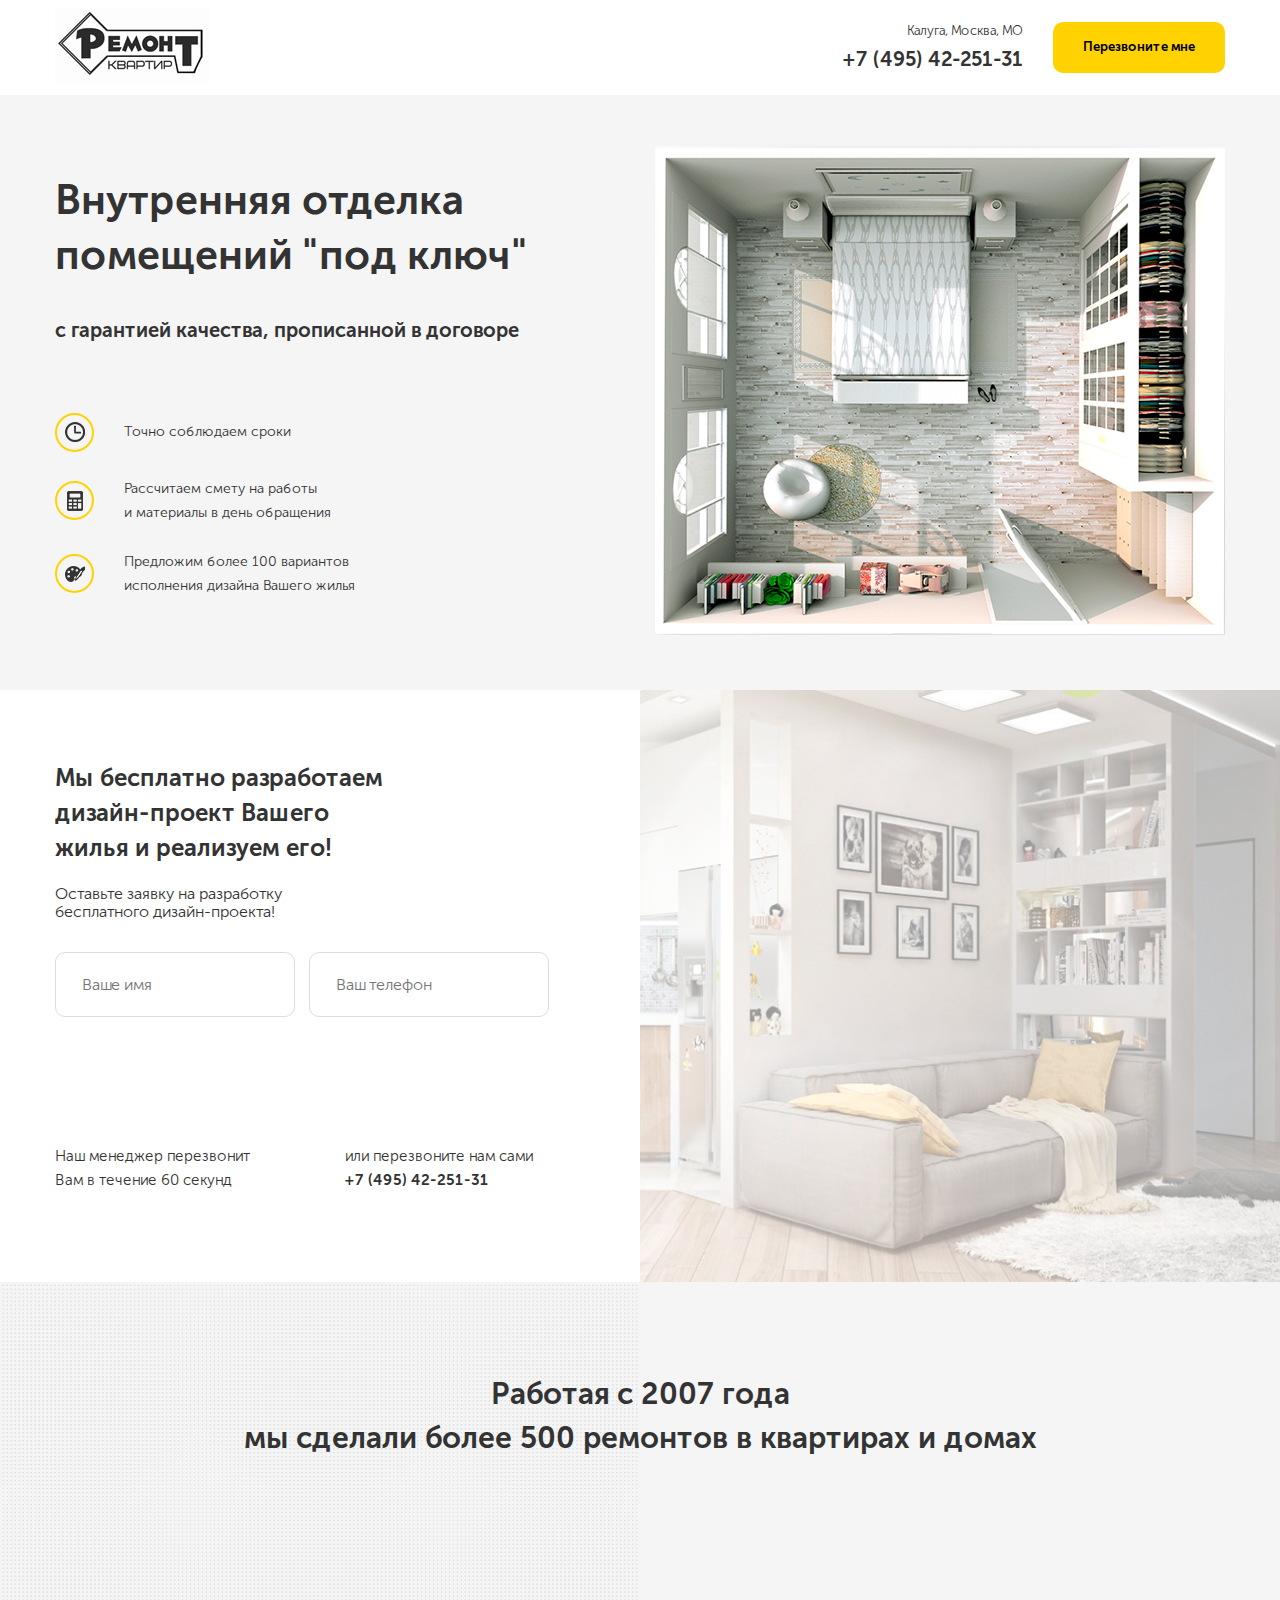
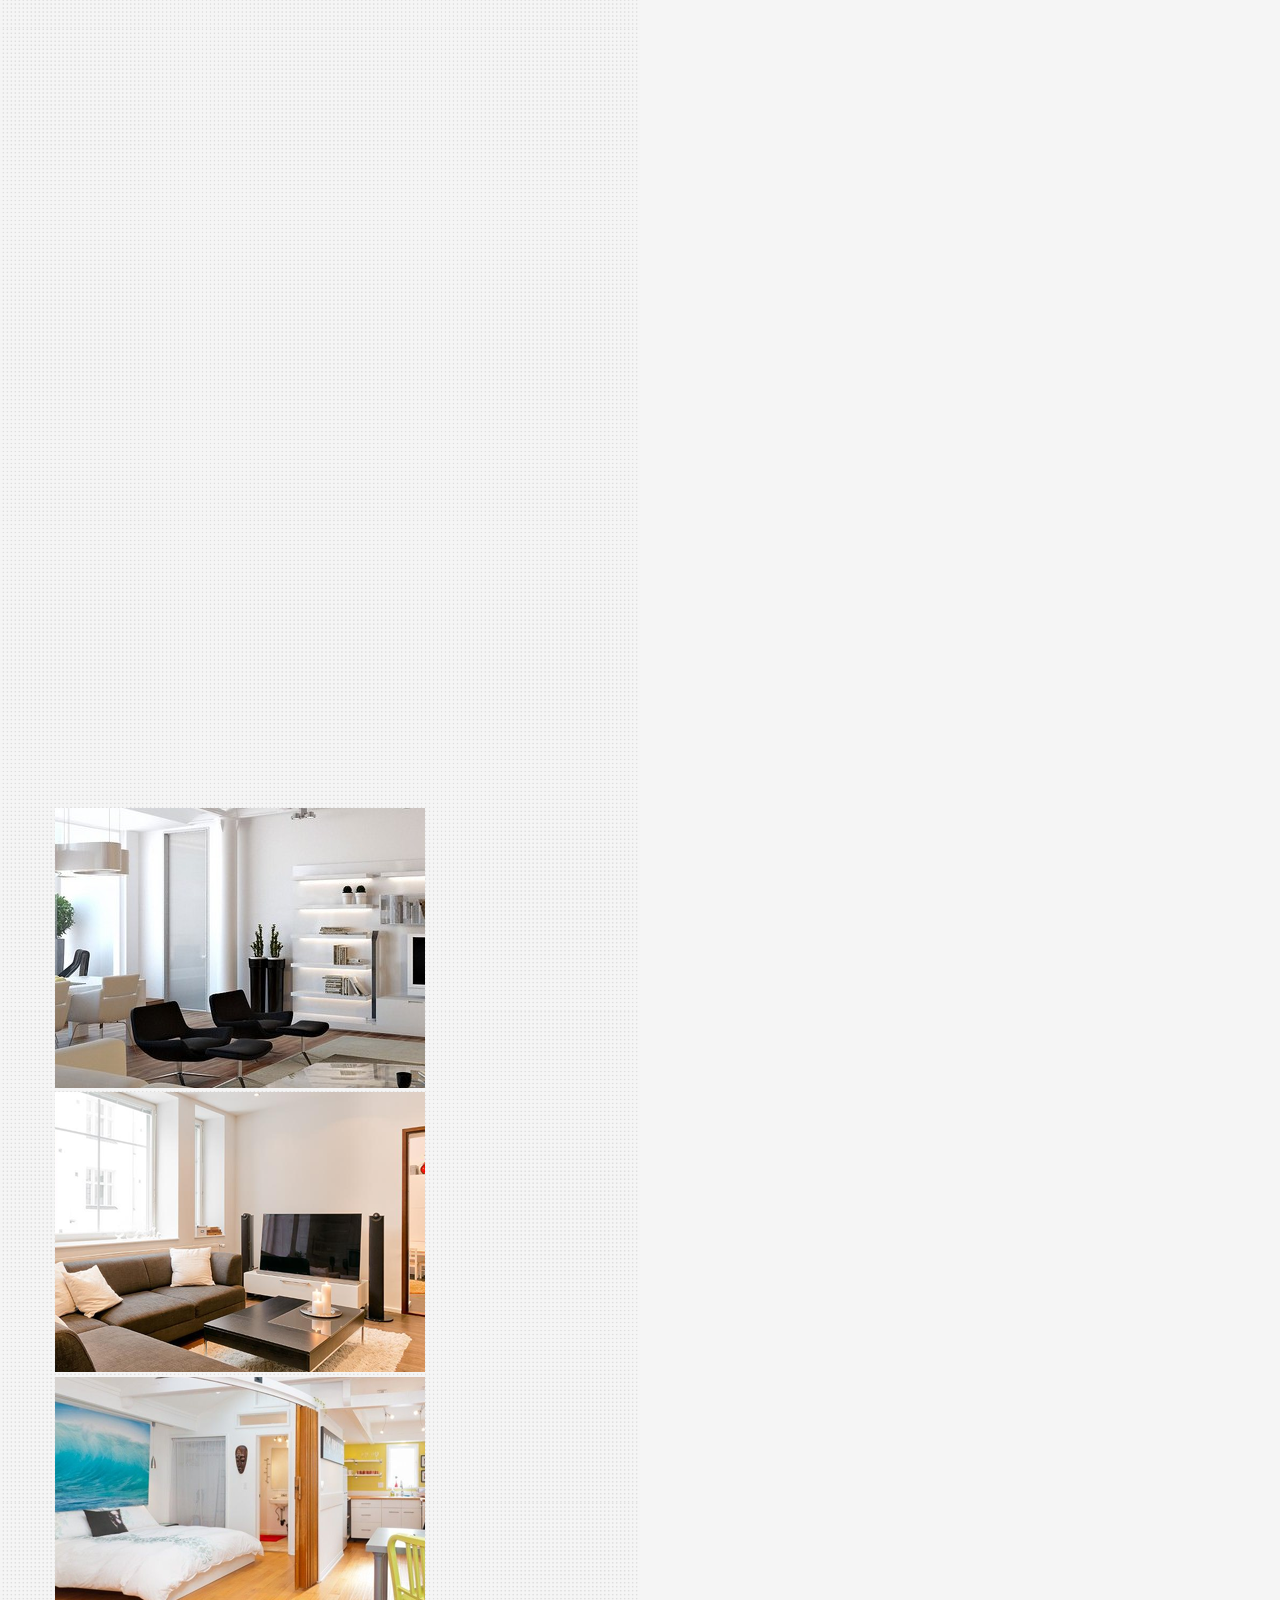
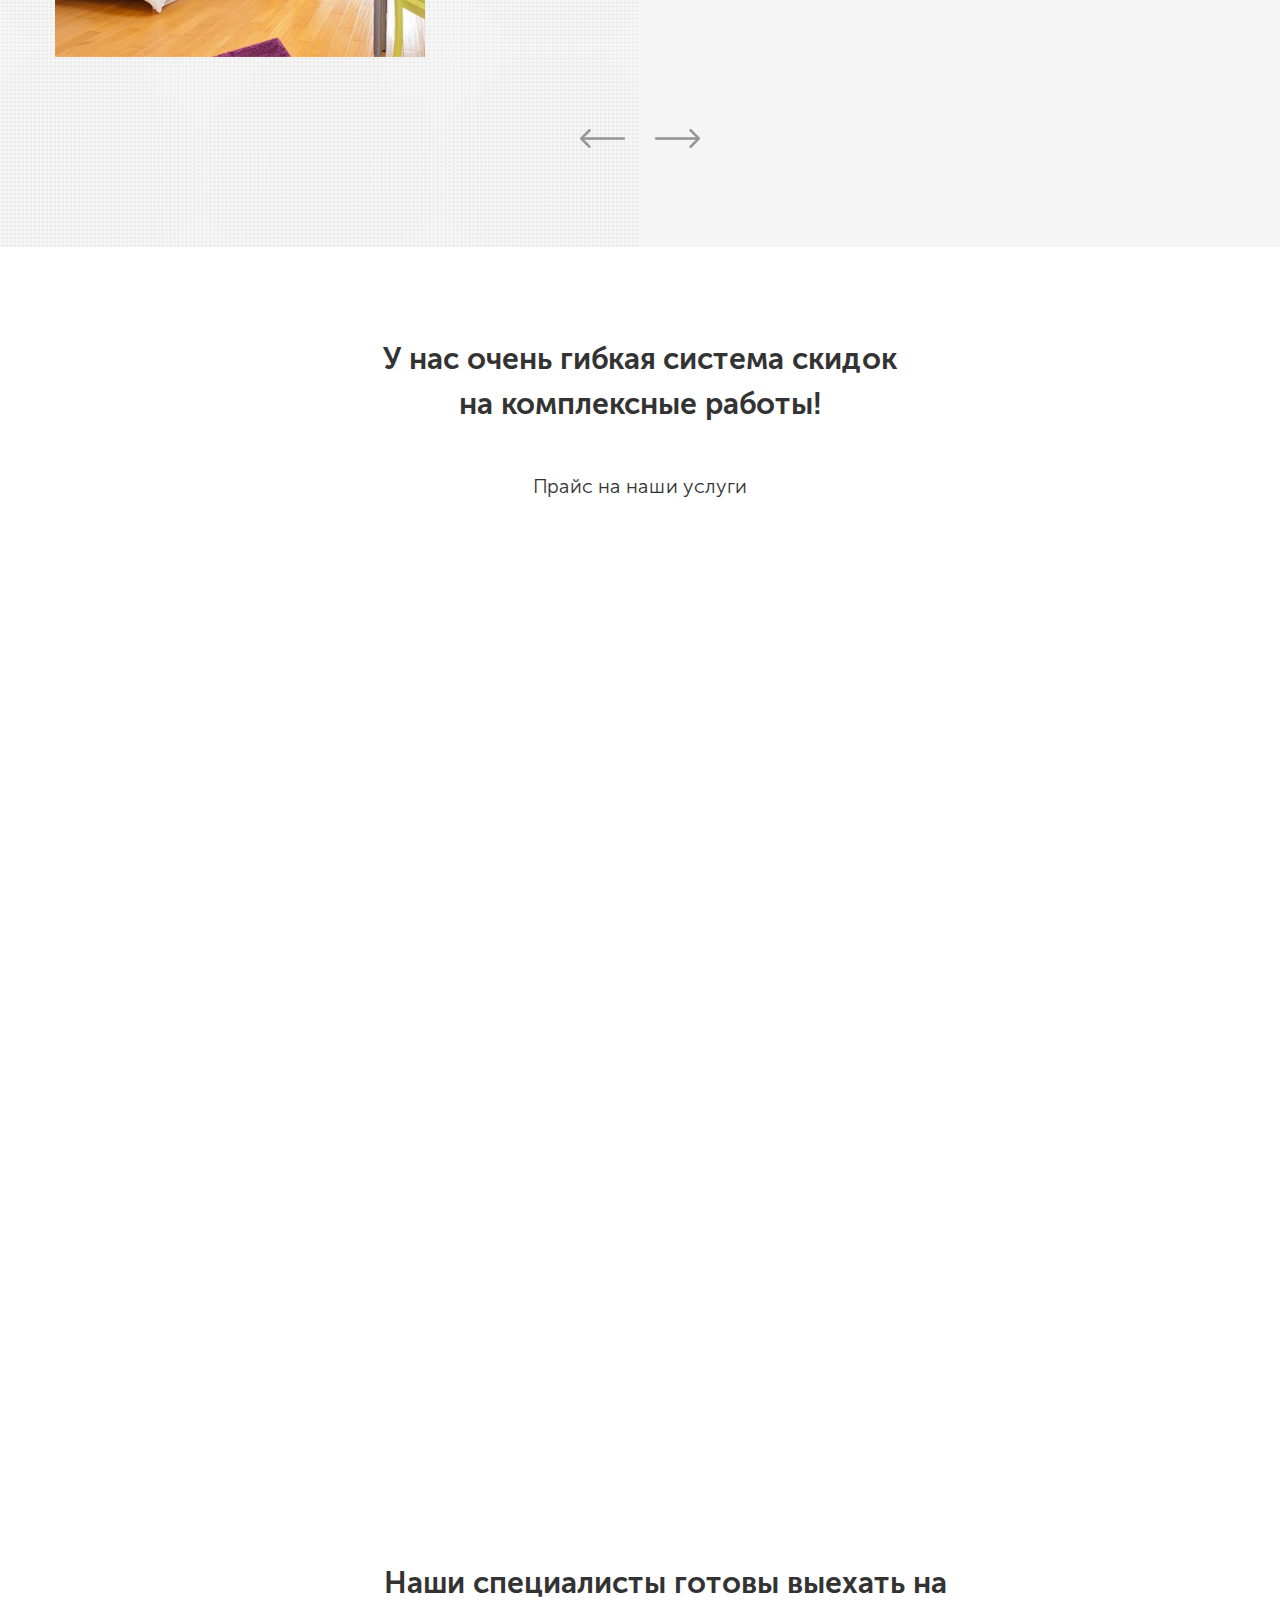
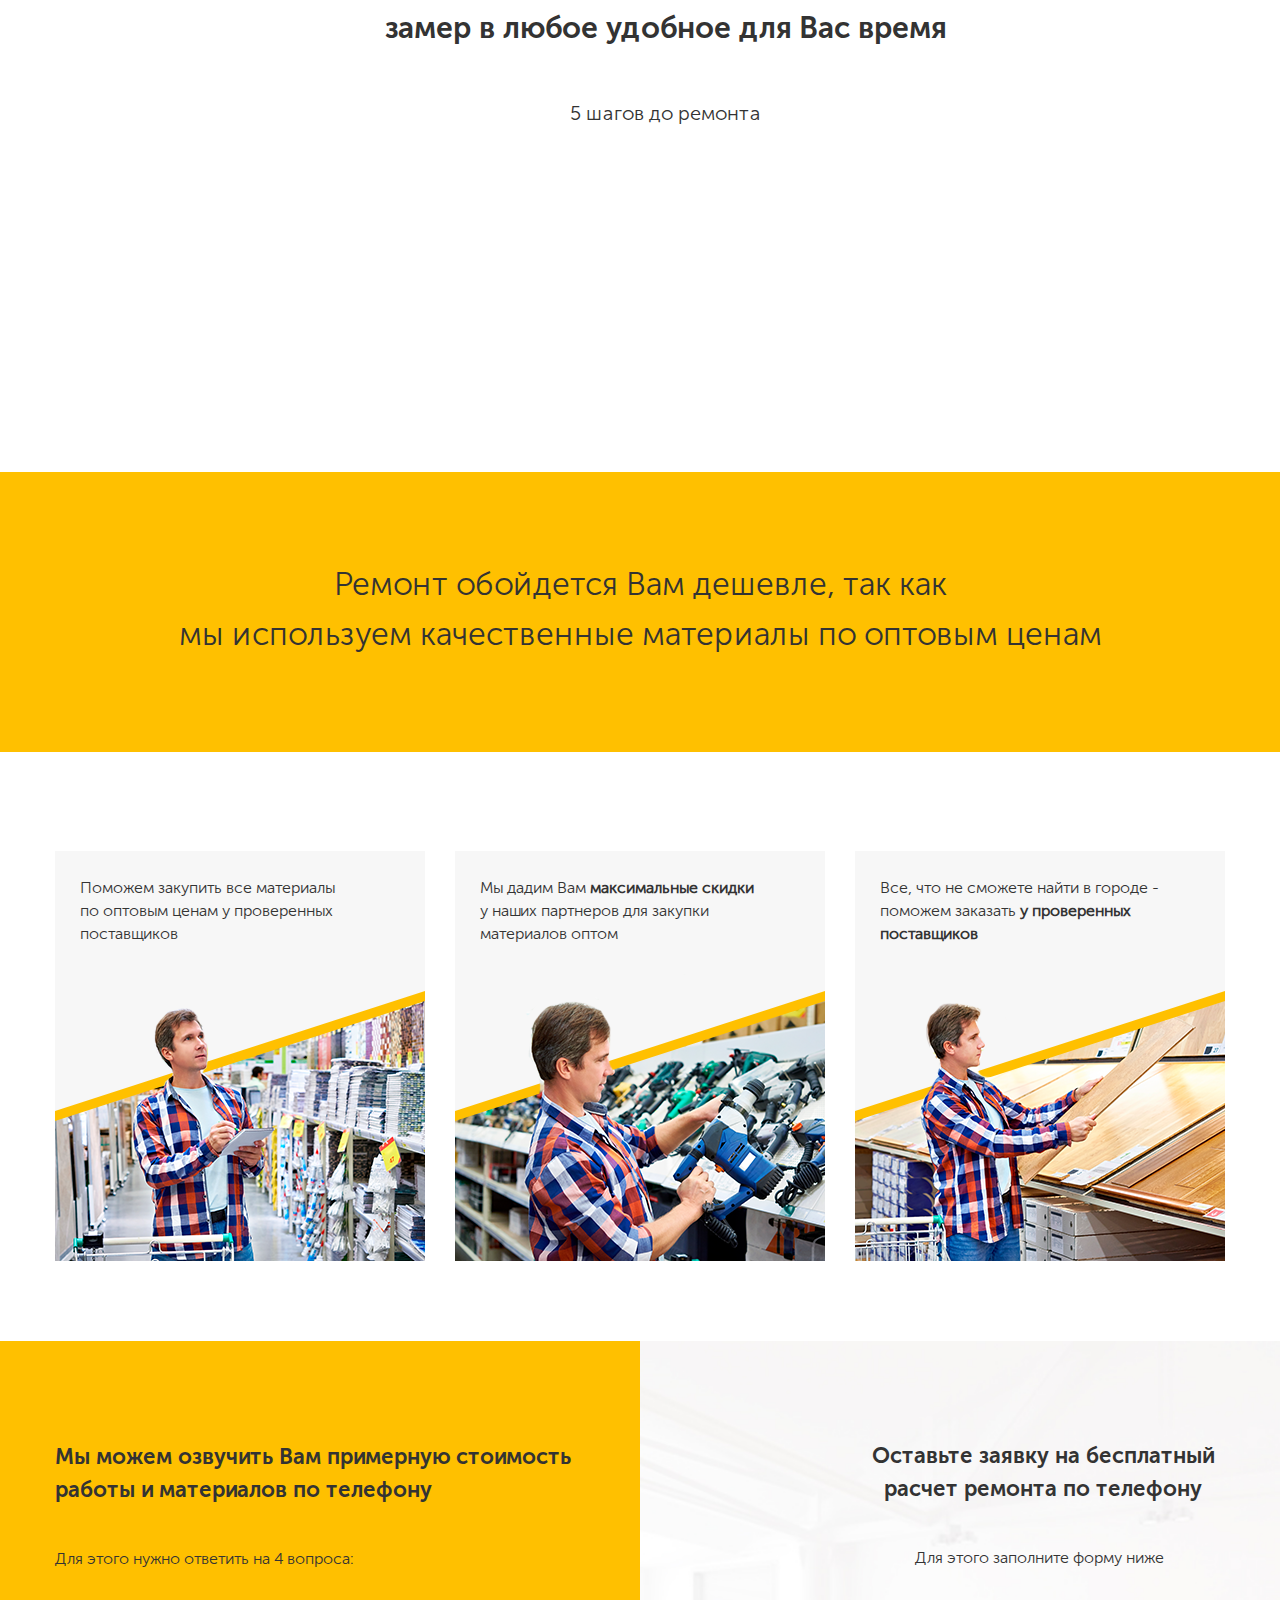
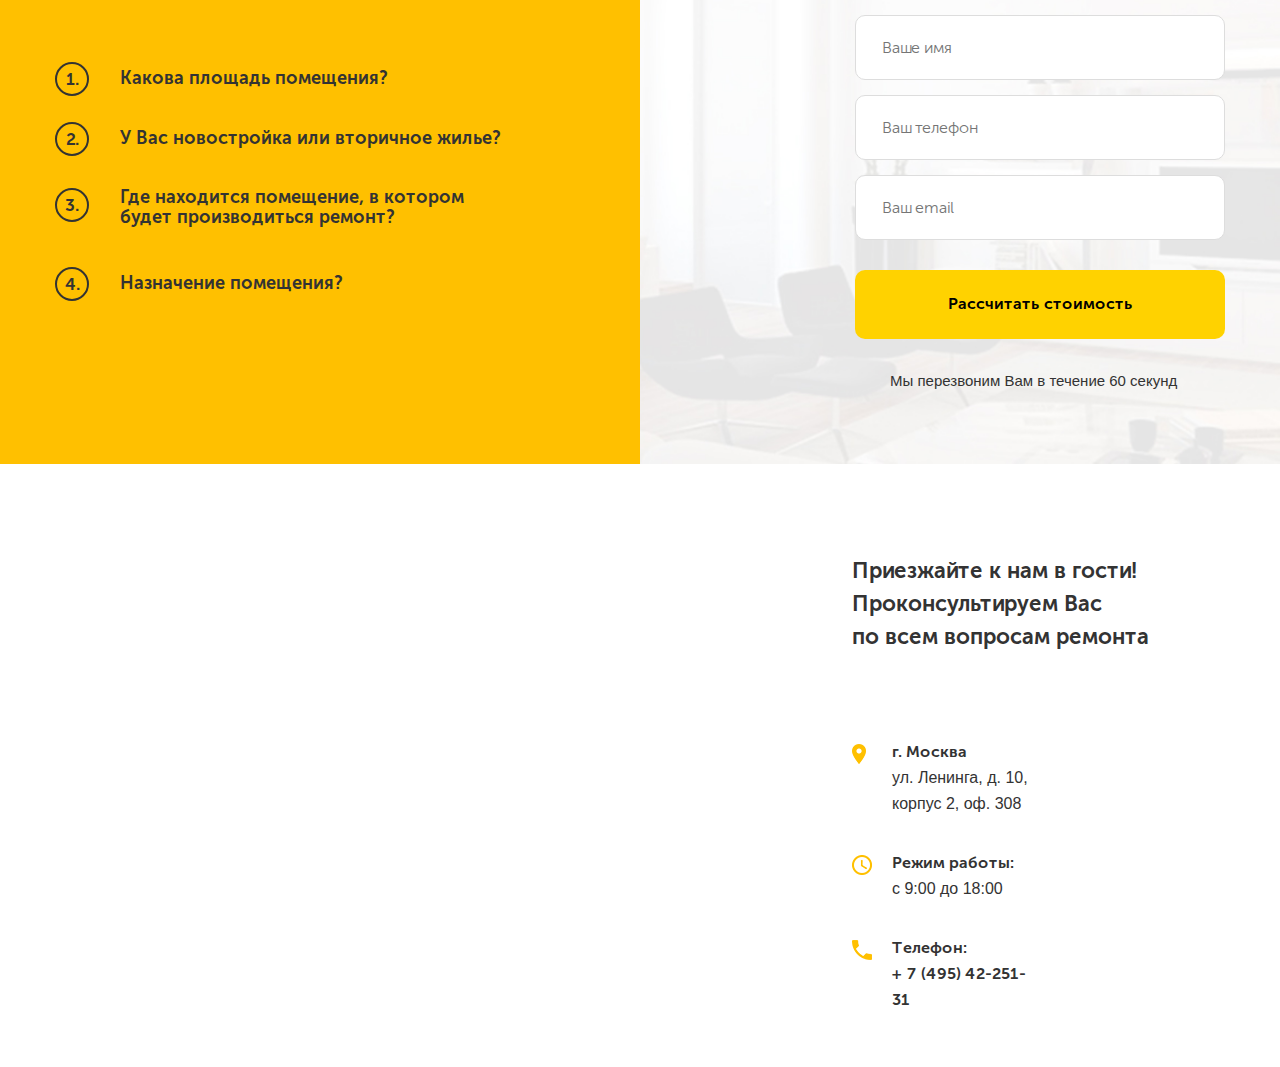
<file: extra/src/index.html>
<!DOCTYPE html>
<html lang="ru">

<head>
  <meta charset="UTF-8">
  <meta name="viewport" content="width=device-width, initial-scale=1.0">
  <meta http-equiv="X-UA-Compatible" content="ie=edge">
  <title>Урок 22(дополнительное)</title>
  <link rel="stylesheet" href="css/normalize.css">
  <link rel="stylesheet" href="css/animate.min.css">
  <link rel="stylesheet" href="css/slick.css">
  <link rel="stylesheet" href="css/style.css">
  <script src="https://api-maps.yandex.ru/2.1/?apikey=2d4d8ee1-14f8-4d83-b829-c880e5283dd5&lang=ru_RU" type="text/javascript">
  </script>
</head>

<body>



  <!-- Шапка -->
  <nav class="navbar">

    <!-- Контейнер -->
    <div class="container">

      <!-- Блок с навигацией -->
      <div class="navbar-block">

        <!-- Логотип -->
        <div class="navbar__logo">
          <img src="img/logo.png" alt="">
        </div>
        <div class="navbar__info">

          <!-- Контакты -->
          <div class="navbar__contacts">
            <span class="navbar__address">Калуга, Москва, МО</span>
            <a href="tel:+7(495)42-251-31" class="phone-number navbar__phone">
              +7 (495) 42-251-31
            </a>
          </div>

          <!-- Кнопка звонка -->
          <button class="button navbar__button" id="button">
            Перезвоните мне
          </button>
        </div>
      </div>
    </div>
  </nav>

  <!-- Главный экран -->
  <div class="main">
    <section class=" section hero">

      <!-- Контейнер -->
      <div class="container">

        <!-- Блок главного экрана -->
        <div class="hero-block">

          <!-- Блок с текстом гланвого экрана -->
          <div class="hero-text">

            <!-- Заголовок -->
            <h1 class="section-title hero-text__title">
              Внутренняя отделка помещений "под ключ"
            </h1>

            <!-- Подзаголовок -->
            <span class="section-subtitle hero-text__subtitle">
              с гарантией качества, прописанной в договоре
            </span>

            <!-- Список преимуществ -->
            <ul class="hero-list">
              <li class="hero-list__item">
                <div class="hero-list__image">
                  <img src="img/hero/clock.png" alt="clock">
                </div>
                <span class="hero-list__text">
                  Точно соблюдаем сроки
                </span>
              </li>
              <li class="hero-list__item">
                <div class="hero-list__image">
                  <img src="img/hero/calculator.png" alt="calculator">
                </div>
                <span class="hero-list__text">
                  Рассчитаем смету на работы
                  <br> и материалы в день обращения
                </span>
              </li>
              <li class="hero-list__item">
                <div class="hero-list__image">
                  <img src="img/hero/paint-board.png" alt="paint-board">
                </div>
                <span class="hero-list__text">
                  Предложим более 100 вариантов
                  <br> исполнения дизайна Вашего жилья
                </span>
              </li>
            </ul>
          </div>

          <!-- Изображение главного экрана -->
          <div class="hero-image wow fadeInRight" data-wow-delay="0.3s">
            <img src="img/hero/hero_image.png" alt="">
          </div>
        </div>
      </div>
    </section>


    <!-- Блок offer -->
    <section class="section offer">

      <!-- Контейнер -->
      <div class="container">

        <!-- Обертка -->
        <div class="offer-block">

          <!-- Заголовок блока -->
          <h2 class="section-title offer__title">
            Мы бесплатно разработаем дизайн-проект Вашего жилья и реализуем его!
          </h2>

          <!-- Подзаголовок блока -->
          <span class="section-subtitle offer__subtitle">
            Оставьте заявку на разработку бесплатного дизайн-проекта!
          </span>

          <!-- Форма блока -->
          <form action="#" class="form offer__form" id="offer__form">
            <input type="text" name="username" class="input offer__input" placeholder="Ваше имя">
            <input type="tel" name="phone" class="input offer__input phone" placeholder="Ваш телефон">
            <button class="button offer__button wow bounceInLeft" data-wow-delay="0.1s">
              Получить бесплатный дизайн-проект
            </button>
          </form>

          <!-- Дополнительная информация -->
          <div class="offer__info">
            <span class="offer__text">
              Наш менеджер перезвонит Вам в течение 60 секунд
            </span>
            <span class="offer__contact">
              или перезвоните нам сами
              <a href="tel:+7(495)4225131" class="phone-number offer__phone">+7 (495) 42-251-31</a>
            </span>
          </div>
        </div>
      </div>
    </section>

    <!-- Блок портфолио со слайдером -->
    <section class="section portfolio">

      <!--Контейнер-->
      <div class="container">

        <!--Заголовок блока портфолио-->
        <h2 class="section-title portfolio__title"><span class="portfolio__text">Работая с 2007 года </span>
          <span class="portfolio__text">мы сделали более 500 ремонтов в квартирах и домах</span>
        </h2>

        <!-- Слайдер -->
        <div class="slider portfolio__slider">
          <div class="slider__item wow fadeInLeft" data-wow-delay="0.3s">
            <img src="img/portfolio/slider-picture-1.png" alt="">
          </div>
          <div class="slider__item wow fadeIn" data-wow-delay="0.1s">
            <img src="img/portfolio/slider-picture-2.png" alt="">
          </div>
          <div class="slider__item wow fadeInRight" data-wow-delay="0.3s">
          <img src=" img/portfolio/slider-picture-3.png" alt="">
          </div>
          <div class="slider__item">
            <img src="img/portfolio/slider-picture-1.png" alt="">
          </div>
          <div class="slider__item">
            <img src="img/portfolio/slider-picture-2.png" alt="">
          </div>
          <div class="slider__item">
            <img src="img/portfolio/slider-picture-3.png" alt="">
          </div>
        </div>
        <div class="arrows portfolio__arrows">
          <div class="portfolio__arrows_left">
            <img src="img/portfolio/left-arrow.png" alt="">
          </div>
          <div class="portfolio__arrows_right">
            <img src="img/portfolio/right-arrow.png" alt="">
          </div>
        </div>
      </div>
    </section>

    <!-- Блок с карточками услуг -->
    <section class="section price">

      <!--Контейнер-->
      <div class="container">
        <!--Заголовок блока с карточками услуг-->
        <h2 class="section-title price-title">
          У нас очень гибкая система скидок на комплексные работы!
        </h2>
        <!--Подзаголовок блока с карточками услуг-->
        <span class="section-subtitle price-subtitle">
          Прайс на наши услуги
        </span>
        <div class="price__cards">
          <div class="price__card  wow fadeInUp" data-wow-delay="0.1s">
            <div class="price__image">
              <img class="price__picture" src="img/price/bathroom.jpg" alt="">
            </div>
            <span class="price__title">Ремонт ванных комнат и с/у</span>
            <a class="price__info" href="#">Узнать цены</a>
          </div>
          <div class="price__card wow fadeInUp" data-wow-delay="0.2s">
            <div class="price__image">
              <img class="price__picture" src="img/price/living-room.jpg" alt="">
            </div>
            <span class="price__title">Ремонт комнат и квартир
            </span>
            <a class="price__info" href="#">Узнать цены</a>
          </div>
          <div class="price__card wow fadeInUp" data-wow-delay="0.3s">
            <div class="price__image">
              <img class="price__picture" src="img/price/office.jpg" alt="">
            </div>
            <span class="price__title">Отделка офисных помещений
            </span>
            <a class="price__info" href="#">Узнать цены</a>
          </div>
          <div class="price__card wow fadeInUp" data-wow-delay="0.4s">
            <div class="price__image">
              <img class="price__picture" src="img/price/new_building.jpg" alt="">
            </div>
            <span class="price__title">Ремонт в новостройках
            </span>
            <a class="price__info" href="#">Узнать цены</a>
          </div>
          <div class="price__card wow fadeInUp" data-wow-delay="0.5s">
            <div class="price__image">
              <img class="price__picture" src="img/price/kitchen.jpg" alt="">
            </div>
            <span class="price__title">Ремонт кухонь</span>
            <a class="price__info" href="#">Узнать цены</a>
          </div>
          <div class="price__card wow fadeInUp" data-wow-delay="0.6s">
            <div class="price__image">
              <img class="price__picture" src="img/price/cottage.jpg" alt="">
            </div>
            <span class="price__title">Ремонт дач и коттеджей
            </span>
            <a class="price__info" href="#">Узнать цены</a>
          </div>
        </div>
      </div>
    </section>

    <!--Блок с шагами-->
    <section class="section steps">

      <!--Контейнер-->
      <div class="container">

        <!--Заголовок блока с шагами-->
        <h2 class="section-title steps__title">Наши специалисты готовы выехать на замер
          в любое удобное для Вас время</h2>

        <!--Подзаголовок блока с шагами-->
        <span class="section-subtitle steps__subtitle">5 шагов до ремонта</span>

        <!--Обертка для шагов -->
        <div class="steps__block">

          <!--Блок с шагом -->
          <div class="steps__step wow rotateInDownLeft" data-wow-delay="0.1s">
            <div class="steps__img">
              <img src="img/steps/woman-with-headset.png" alt=""></div>
            <div class="steps__text"><span>Вы звоните нам</span>
              <span>или оставляете заявку</span>
            </div>

          </div>

          <!--Блок с шагом -->
          <div class="steps__step wow rotateInDownLeft" data-wow-delay="0.4s">
            <div class="steps__img">
              <img src="img/steps/wall-clock.png" alt=""></div>
            <div class="steps__text"><span>Согласуем удобное</span>
              <span>для Вас время выезда</span>
              <span>специалиста на замер</span>
            </div>

          </div>

          <!--Блок с шагом -->
          <div class="steps__step wow rotateInDownLeft" data-wow-delay="0.7s">
            <div class="steps__img">
              <img src="img/steps/money.png" alt=""></div>
            <div class="steps__text"><span>Рассчитываем смету</span>
              <span>согласовываем</span>
              <span>с Вами</span>
            </div>

          </div>

          <!--Блок с шагом -->
          <div class="steps__step wow rotateInDownLeft" data-wow-delay="1s">
            <div class="steps__img">
              <img src="img/steps/document.png" alt=""></div>
            <div class="steps__text"><span>Подписываем договор</span>
              <span>закупаем материал</span>
              <span>по оптовым ценам</span>
            </div>

          </div>

          <!--Блок с шагом -->
          <div class="steps__step wow rotateInDownLeft" data-wow-delay="1.3s">
            <div class="steps__img">
              <img src="img/steps/calendar.png" alt=""></div>
            <div class="steps__text"><span>Выполняем ремонт</span>
              <span>в указанные сроки</span>
            </div>

          </div>

        </div>
      </div>
    </section>


    <!--Блок выгоды-->
    <section class="advantage">

      <!-- Контейнер-->
      <div class="container">

        <!--Заголовок-->
        <h2 class="section-title advantage__title">Ремонт обойдется Вам дешевле, так как <br>
          мы используем качественные материалы по оптовым ценам</h2>

          <!--Блок с карточками-->
        <div class="advantage__cards">
          <div class="advantage__card">
            <span class="advantage__text advantage__text_short">Поможем закупить все материалы 
                по оптовым ценам у проверенных поставщиков</span>
            <img class="advantage__image" src="img/advantage/first.png" alt="">
          </div>
          <div class="advantage__card">
              <span class="advantage__text">Мы дадим Вам <span class="advantage__text_strong">максимальные скидки</span>
                  у наших партнеров для закупки материалов оптом</span>
            <img class="advantage__image" src="img/advantage/second.png" alt="">
          </div>
          <div class="advantage__card">
              <span class="advantage__text">Все, что не сможете найти в городе -
                  поможем заказать <span class="advantage__text_strong">у проверенных
                      поставщиков</span></span>
            <img class="advantage__image" src="img/advantage/third.png" alt="">
          </div>
        </div>
      </div>
    </section>

    <!--Блок с опросом-->
    <section class="section brif">

      <!--Контейнер-->
      <div class="container">

        <!--Обертка-->
        <div class="brif-block">

          <!--Вопросы-->
          <div class="brif-interview">

            <!--Заголовок-->
            <h2 class="section-title interview__title">
              Мы можем озвучить Вам примерную стоимость работы и материалов по телефону
            </h2>

            <!--Подзаголовок-->
            <span class="section-subtitle interview__subtitle">
              Для этого нужно ответить на 4 вопроса:
            </span>

            <!--Список вопросов-->
            <ul class="interview-list">
              <li class="interview-list__item">
                <span class="interview-list__number">1.</span>
                <span class="interview-list__text">Какова площадь помещения?</span>
              </li>
              <li class="interview-list__item">
                <span class="interview-list__number">2.</span>
                <span class="interview-list__text">У Вас новостройка или вторичное жилье?</span>
              </li>
              <li class="interview-list__item">
                <span class="interview-list__number">3.</span>
                <span class="interview-list__text interview-list__text_short">Где находится помещение, в котором будет
                  производиться ремонт?</span>
              </li>
              <li class="interview-list__item">
                <span class="interview-list__number">4.</span>
                <span class="interview-list__text">Назначение помещения?</span>
              </li>
            </ul>
          </div>

          <!--Форма-->
          <form action="#" class="form brif-form" id="brif-form">
            <!--Заголовок формы-->
            <h2 class="section-title brif__title">
              Оставьте заявку на бесплатный расчет ремонта по телефону
            </h2>

            <!--Подзаголовок формы-->
            <span class="section-subtitle brif__subtitle">Для этого заполните форму ниже</span>

            <!--Поля для ввода-->

            <input type="text" name="username" class="input brif__input" placeholder="Ваше имя">
            <input type="tel" name="phone" class="input brif__input phone" placeholder="Ваш телефон">
            <input type="email" name="email" class="input brif__input" placeholder="Ваш email">

            <!--Кнопка формы-->
            <button class="button brif__button">Рассчитать стоимость</button>

            <!--Доп. информация фрмы-->
            <span class="brif__description">Мы перезвоним Вам в течение 60 секунд</span>
          </form>
        </div>
      </div>
    </section>

  </div>

  <!--Подвал-->
  <footer class="footer">

    <!--Карта-->
    <div class="map" id="map">
     
    </div>
    <div class="container">
      <div class="footer-block">

        <!--Блок с контактами-->
        <div class="footer__contacts">
          <h2 class="section-title footer__title">Приезжайте к нам в гости! <br>
            Проконсультируем Вас <br>
            по всем вопросам ремонта
            </h2>
            <ul class="contacts-list">
              <li class="contacts-list__item">
                <span class="contacts-list__icon">
                  <img src="img/footer/map-placeholder.png" alt="">
                </span>
                <div class="contacts-list__text">
                  <span class="contacts-list__title">г. Москва
                    </span>
                  <span class="contacts-list__info">ул. Ленинга, д. 10,
                      корпус 2, оф. 308</span>
                </div>
              </li>
              <li class="contacts-list__item">
                <span class="contacts-list__icon">
                  <img src="img/footer/clock.png" alt="">
                </span>
                <div class="contacts-list__text">
                  <span class="contacts-list__title">Режим работы:</span>
                  <span class="contacts-list__info">с 9:00 до 18:00</span>
                </div>
              </li>
              <li class="contacts-list__item">
                <span class="contacts-list__icon">
                  <img src="img/footer/phone.png" alt="">
                </span>
                <div class="contacts-list__text">
                  <span class="contacts-list__title">Телефон:</span>
                  <span class="contacts-list__info phone-number">+ 7 (495) 42-251-31</span>
                </div>
              </li>
            </ul>
          
        </div>
      </div>
    </div>
  </footer>

  <!-- Ссылка для кнопка наверх -->
  <a href="#" class="scroll"></a>


  <!-- Модальное окно -->
  <div class="modal" id="modal">
    <div class="modal-dialog">
      <button class="modal-dialog__close" id="close">&times;</button>
      <h4 class="modal-dalog__title">Сообщение модального окна</h4>
    </div>
  </div>

  <script src="https://code.jquery.com/jquery-3.4.1.min.js"
    integrity="sha256-CSXorXvZcTkaix6Yvo6HppcZGetbYMGWSFlBw8HfCJo=" crossorigin="anonymous"></script>
  <script src="js/wow.min.js"></script>
  <script src="js/modal.js"></script>
  <script src="js/scroll.js"></script>
  <script src="js/slick.min.js"></script>
  <script src="js/jquery.validate.min.js"></script>
  <script src="js/jquery.maskedinput.js"></script>
  <script src="js/map.js"></script>
  
 <!-- <script type="text/javascript">
    // Функция ymaps.ready() будет вызвана, когда
    // загрузятся все компоненты API, а также когда будет готово DOM-дерево.
    ymaps.ready(init);
    function init(){ 
        // Создание карты.    
        var myMap = new ymaps.Map("map", {
            // Координаты центра карты.
            // Порядок по умолчанию: «широта, долгота».
            // Чтобы не определять координаты центра карты вручную,
            // воспользуйтесь инструментом Определение координат.
            center: [55.76, 37.64],
            // Уровень масштабирования. Допустимые значения:
            // от 0 (весь мир) до 19.
            zoom: 7
        });
    } 
</script> -->
  <script>
    $(".phone").mask("8(999) 999-99-99");
  </script>


  <script>
    $(document).ready(function () {

      $('#offer__form').validate({
        errorClass: "invalid",
        errorElement: "div",
        rules: {
          username: {
            required: true,
            minlength: 2,
            maxlength: 15,
          },
          phone: "required",
        },
        messages: {
          username: {
            required: jQuery.validator.format("<b>Заполните поле</b>"),
          },
          phone: {
            required: jQuery.validator.format("<b>Заполните поле</b>"),
          },
        }
      });

      $('#brif-form').validate({
        errorClass: "invalid",
        errorElement: "div",
        rules: {
          username: {
            required: true,
            minlength: 2,
            maxlength: 15,
          },
          phone: "required",
          email: {
            required: true,
            email: true,
          },
        },
        messages: {
          username: {
            required: jQuery.validator.format("<b>Заполните поле</b>"),
          },
          phone: {
            required: jQuery.validator.format("<b>Заполните поле</b>"),
          },
          email: {
            required: jQuery.validator.format("<b>Заполните поле</b>"),
            email: jQuery.validator.format("<em>Введите корректный email</em>")
          }
        }
      });

      $('.slider').slick({
        infinite: true,
        slidesToShow: 3,
        slidesToScroll: 1,
        prevArrow: '.portfolio__arrows_left',
        nextArrow: '.portfolio__arrows_right',
        responsive: [{
            breakpoint: 1200,
            settings: {
              slidesToShow: 2,
              slidesToScroll: 1,
            }
          },
          {
            breakpoint: 769,
            settings: {
              slidesToShow: 1,
              slidesToScroll: 1
            }
          },
        ]
      });
    });
  </script>
  <script>
    new WOW().init();
  </script>

  <!-- <script src="js/main.js"></script> -->
</body>

</html>
</file>
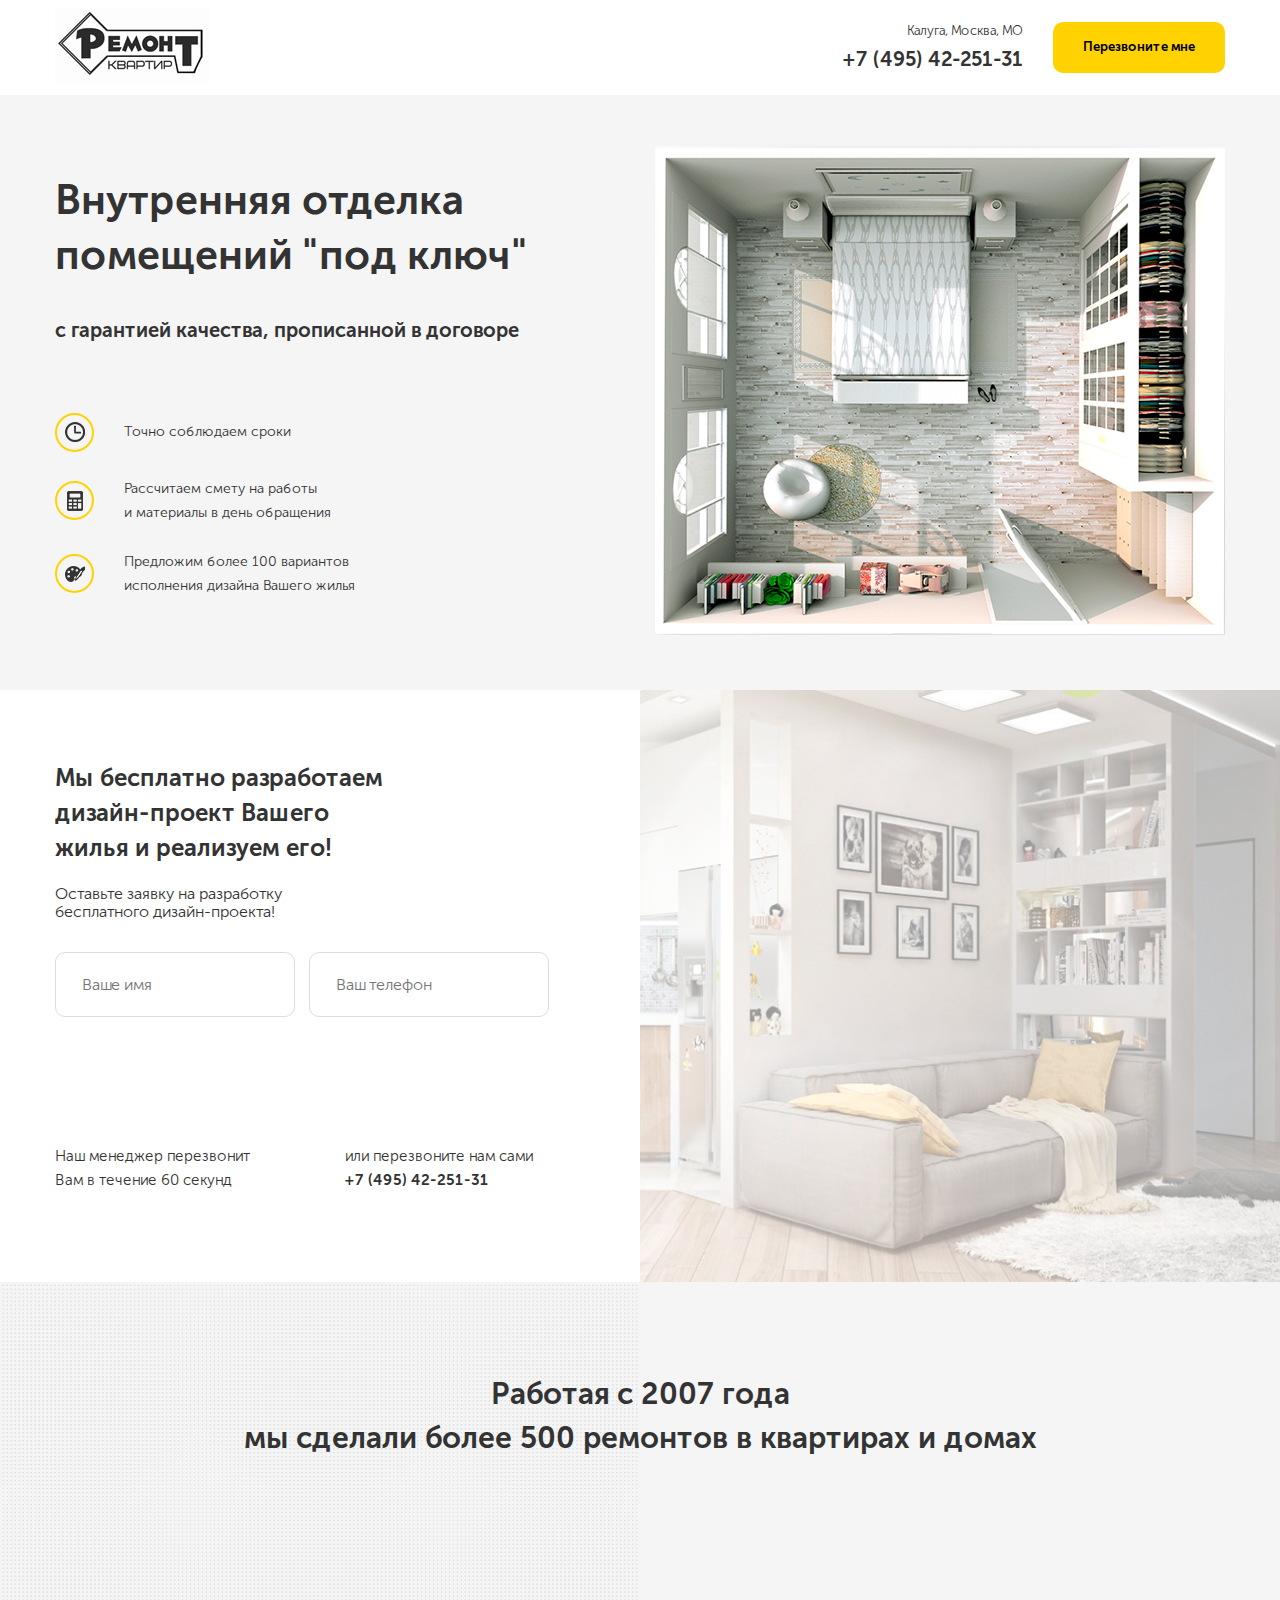
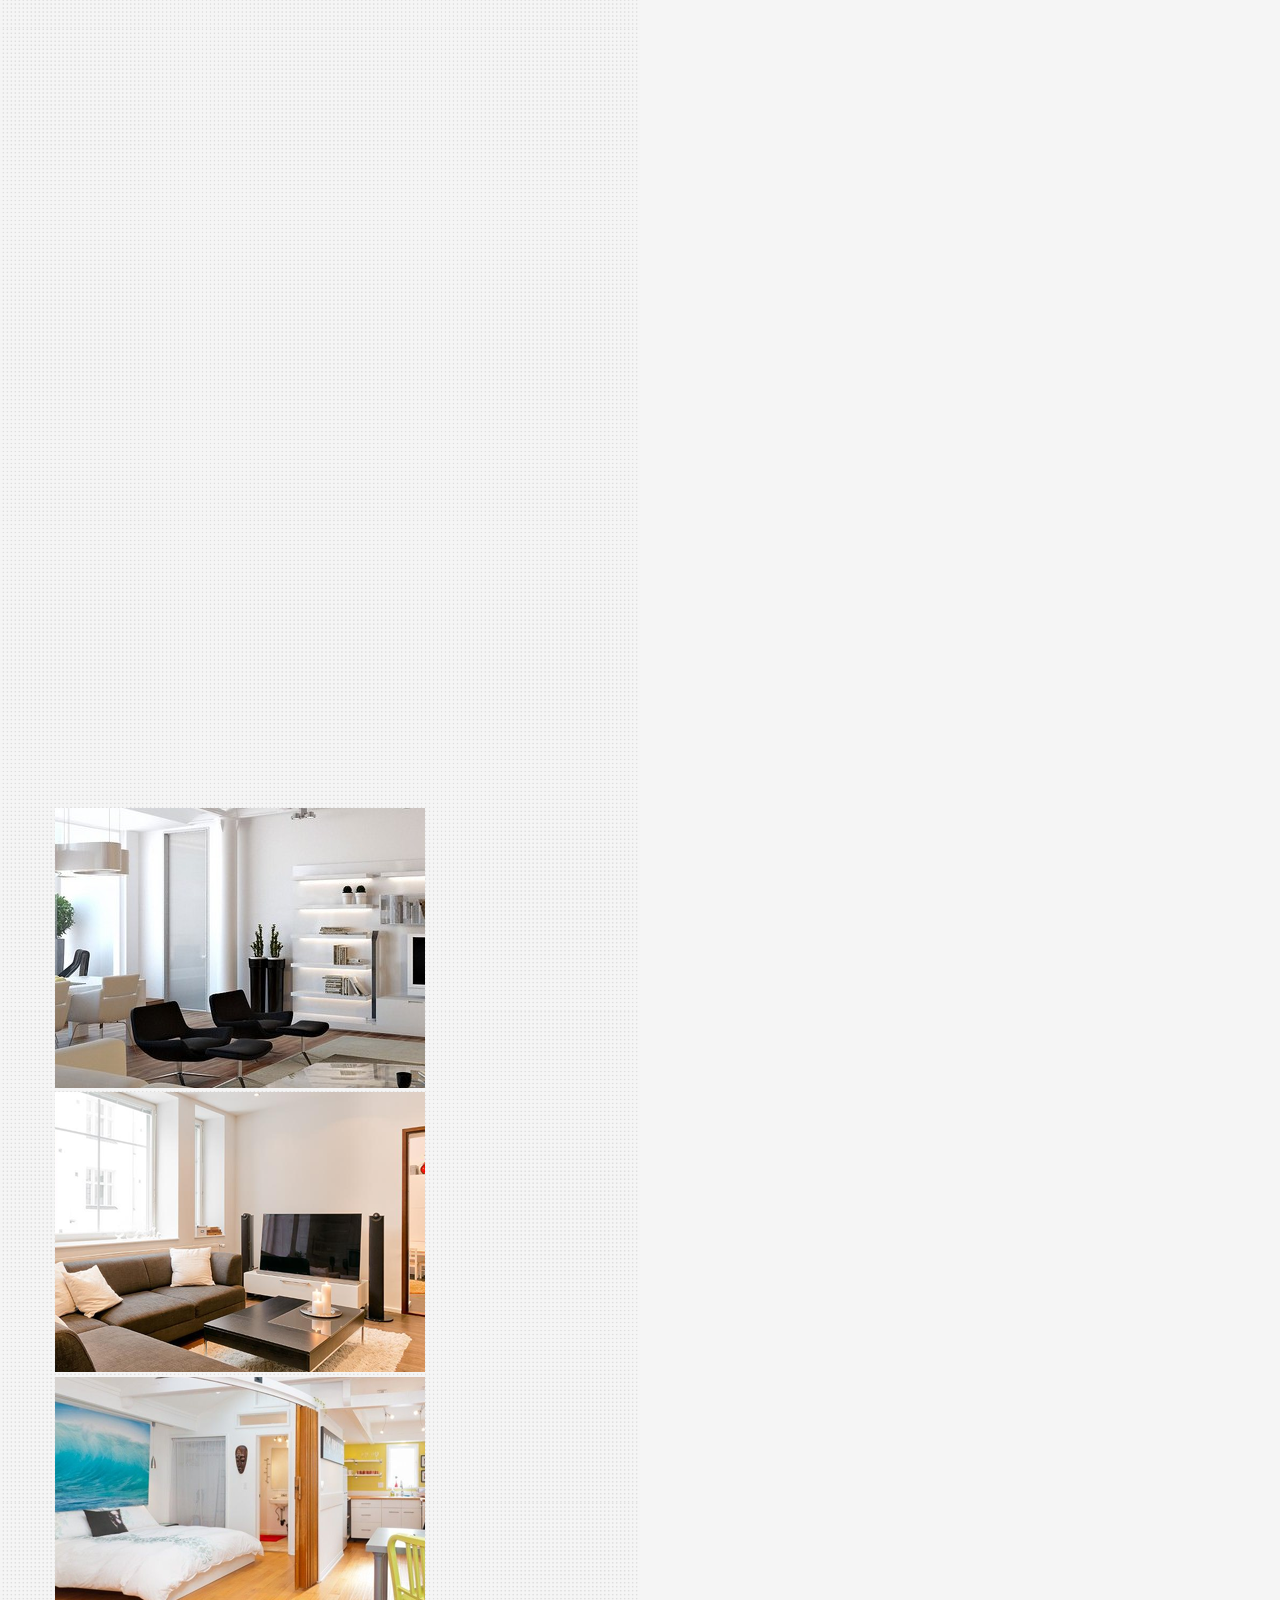
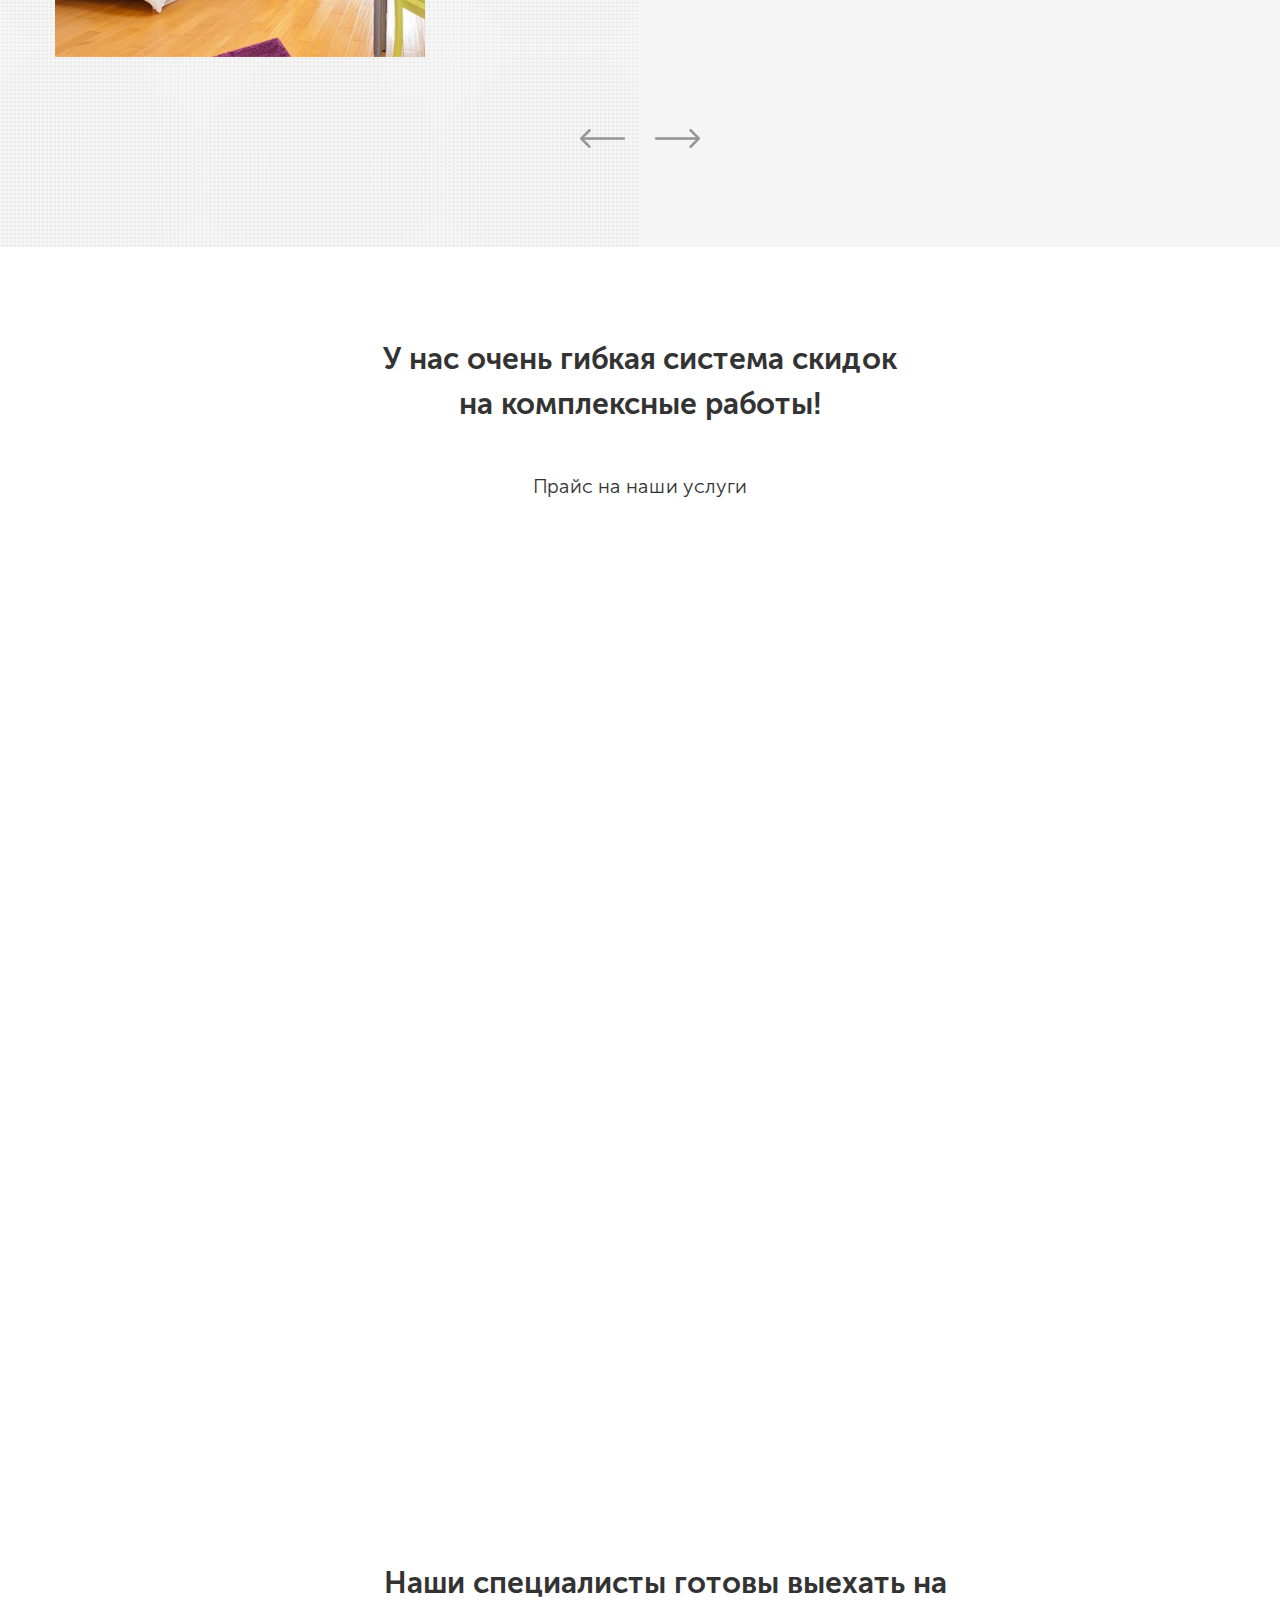
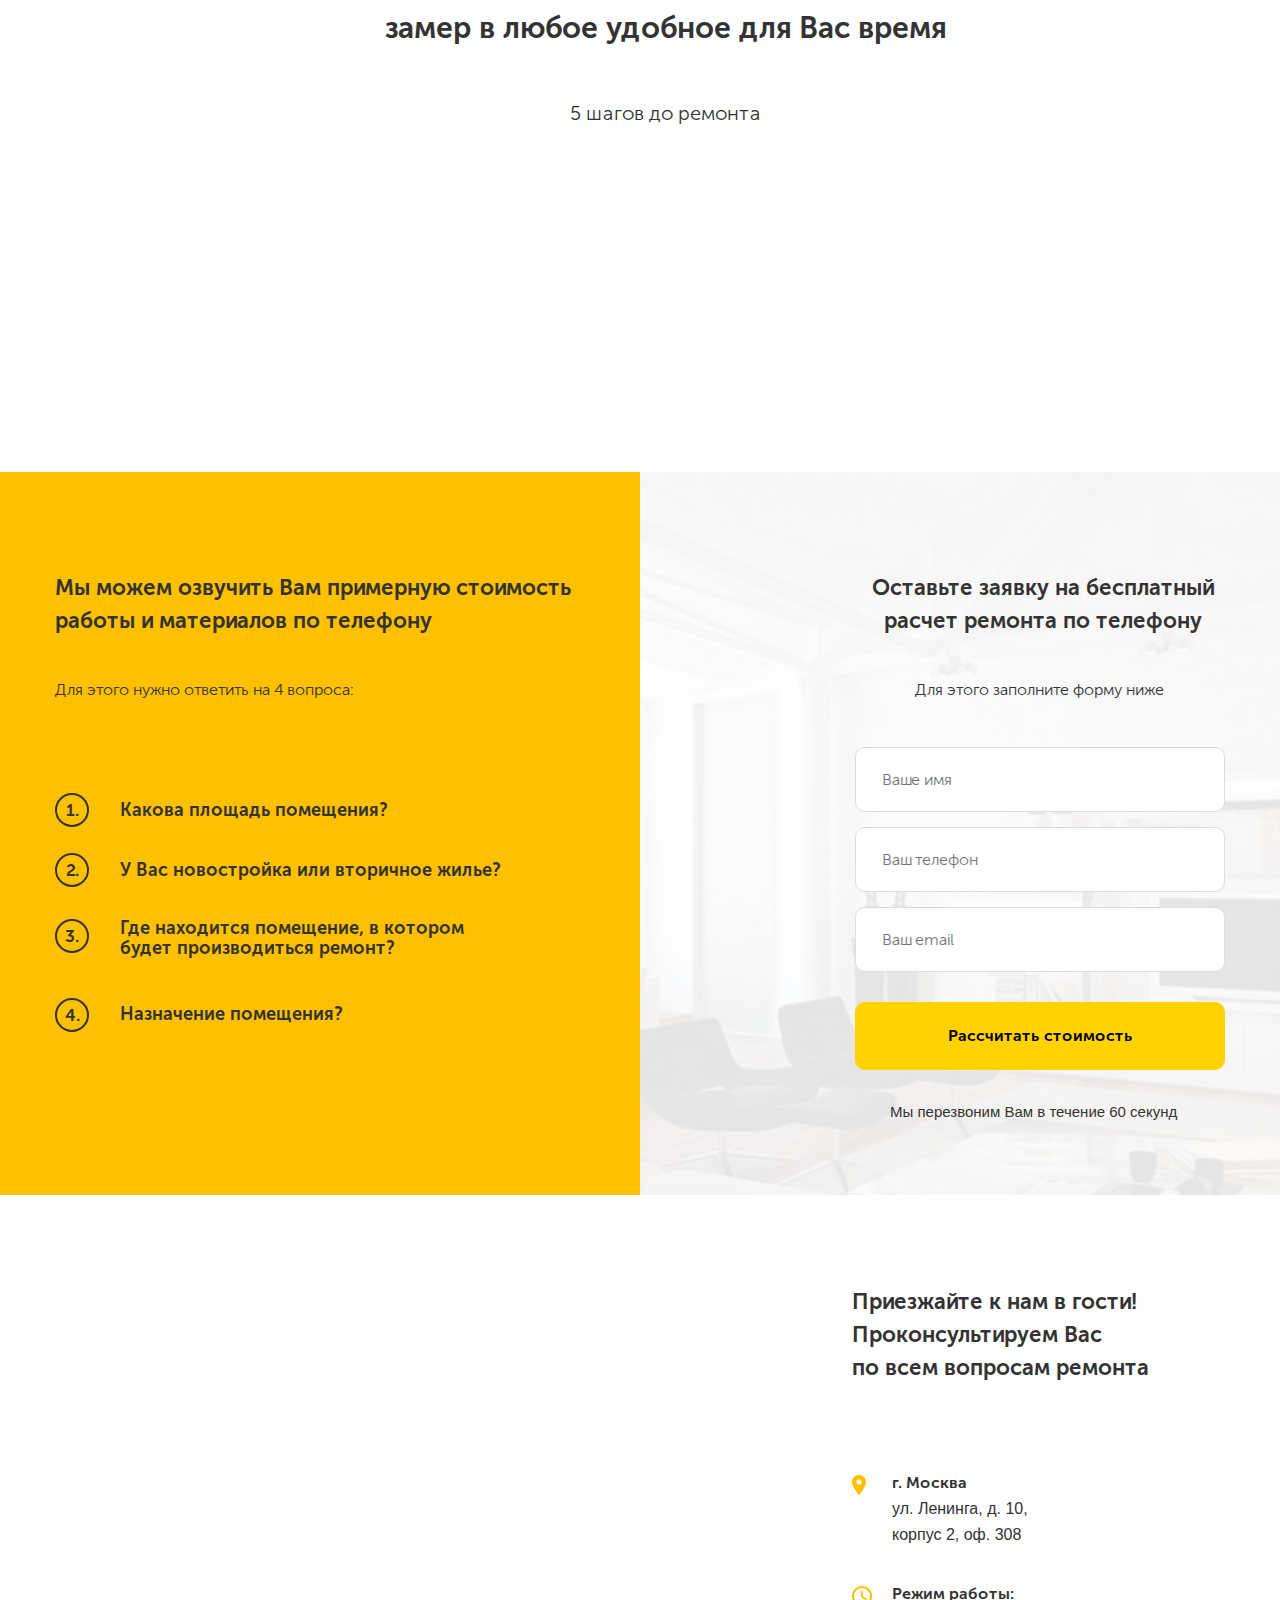
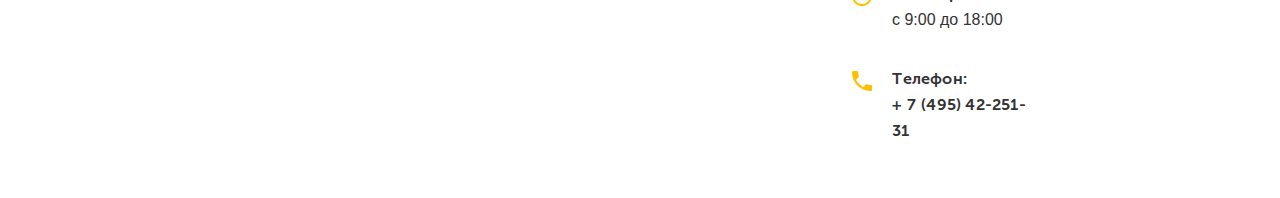
<file: hard/src/index.html>
<!DOCTYPE html>
<html lang="ru">

<head>
  <meta charset="UTF-8">
  <meta name="viewport" content="width=device-width, initial-scale=1.0">
  <meta http-equiv="X-UA-Compatible" content="ie=edge">
  <title>Урок 22(усложненное)</title>
  <link rel="stylesheet" href="css/normalize.css">
  <link rel="stylesheet" href="css/animate.min.css">
  <link rel="stylesheet" href="css/slick.css">
  <link rel="stylesheet" href="css/style.css">
  <script src="https://api-maps.yandex.ru/2.1/?apikey=<2d4d8ee1-14f8-4d83-b829-c880e5283dd5>&lang=ru_RU" type="text/javascript">
  </script>
</head>

<body>



  <!-- Шапка -->
  <nav class="navbar">

    <!-- Контейнер -->
    <div class="container">

      <!-- Блок с навигацией -->
      <div class="navbar-block">

        <!-- Логотип -->
        <div class="navbar__logo">
          <img src="img/logo.png" alt="">
        </div>
        <div class="navbar__info">

          <!-- Контакты -->
          <div class="navbar__contacts">
            <span class="navbar__address">Калуга, Москва, МО</span>
            <a href="tel:+7 (495) 42-251-31" class="phone-number navbar__phone">
              +7 (495) 42-251-31
            </a>
          </div>

          <!-- Кнопка звонка -->
          <button class="button navbar__button" id="button">
            Перезвоните мне
          </button>
        </div>
      </div>
    </div>
  </nav>

  <!-- Главный экран -->
  <div class="main">
    <section class=" section hero">

      <!-- Контейнер -->
      <div class="container">

        <!-- Блок главного экрана -->
        <div class="hero-block">

          <!-- Блок с текстом гланвого экрана -->
          <div class="hero-text">

            <!-- Заголовок -->
            <h1 class="section-title hero-text__title">
              Внутренняя отделка помещений "под ключ"
            </h1>

            <!-- Подзаголовок -->
            <span class="section-subtitle hero-text__subtitle">
              с гарантией качества, прописанной в договоре
            </span>

            <!-- Список преимуществ -->
            <ul class="hero-list">
              <li class="hero-list__item">
                <div class="hero-list__image">
                  <img src="img/hero/clock.png" alt="clock">
                </div>
                <span class="hero-list__text">
                  Точно соблюдаем сроки
                </span>
              </li>
              <li class="hero-list__item">
                <div class="hero-list__image">
                  <img src="img/hero/calculator.png" alt="calculator">
                </div>
                <span class="hero-list__text">
                  Рассчитаем смету на работы
                  <br> и материалы в день обращения
                </span>
              </li>
              <li class="hero-list__item">
                <div class="hero-list__image">
                  <img src="img/hero/paint-board.png" alt="paint-board">
                </div>
                <span class="hero-list__text">
                  Предложим более 100 вариантов
                  <br> исполнения дизайна Вашего жилья
                </span>
              </li>
            </ul>
          </div>

          <!-- Изображение главного экрана -->
          <div class="hero-image wow fadeInRight" data-wow-delay="0.3s">
            <img src="img/hero/hero_image.png" alt="">
          </div>
        </div>
      </div>
    </section>


    <!-- Блок offer -->
    <section class="section offer">

      <!-- Контейнер -->
      <div class="container">

        <!-- Обертка -->
        <div class="offer-block">

          <!-- Заголовок блока -->
          <h2 class="section-title offer__title">
            Мы бесплатно разработаем дизайн-проект Вашего жилья и реализуем его!
          </h2>

          <!-- Подзаголовок блока -->
          <span class="section-subtitle offer__subtitle">
            Оставьте заявку на разработку бесплатного дизайн-проекта!
          </span>

          <!-- Форма блока -->
          <form action="#" class="form offer__form" id="offer__form">
            <input type="text" name="username" class="input offer__input" placeholder="Ваше имя">
            <input type="tel" name="phone" class="input offer__input phone" placeholder="Ваш телефон">
            <button class="button offer__button wow bounceInLeft" data-wow-delay="0.1s">
              Получить бесплатный дизайн-проект
            </button>
          </form>

          <!-- Дополнительная информация -->
          <div class="offer__info">
            <span class="offer__text">
              Наш менеджер перезвонит Вам в течение 60 секунд
            </span>
            <span class="offer__contact">
              или перезвоните нам сами
              <a href="tel:+7(495)4225131" class="phone-number offer__phone">+7 (495) 42-251-31</a>
            </span>
          </div>
        </div>
      </div>
    </section>

    <!-- Блок портфолио со слайдером -->
    <section class="section portfolio">

      <!--Контейнер-->
      <div class="container">

        <!--Заголовок блока портфолио-->
        <h2 class="section-title portfolio__title"><span class="portfolio__text">Работая с 2007 года </span>
          <span class="portfolio__text">мы сделали более 500 ремонтов в квартирах и домах</span>
        </h2>

        <!-- Слайдер -->
        <div class="slider portfolio__slider">
          <div class="slider__item wow fadeInLeft" data-wow-delay="0.3s">
            <img src="img/portfolio/slider-picture-1.png" alt="">
          </div>
          <div class="slider__item wow fadeIn" data-wow-delay="0.1s">
            <img src="img/portfolio/slider-picture-2.png" alt="">
          </div>
          <div class="slider__item wow fadeInRight" data-wow-delay="0.3s"">
          <img src=" img/portfolio/slider-picture-3.png" alt="">
          </div>
          <div class="slider__item">
            <img src="img/portfolio/slider-picture-1.png" alt="">
          </div>
          <div class="slider__item">
            <img src="img/portfolio/slider-picture-2.png" alt="">
          </div>
          <div class="slider__item">
            <img src="img/portfolio/slider-picture-3.png" alt="">
          </div>
        </div>
        <div class="arrows portfolio__arrows">
          <div class="portfolio__arrows_left">
            <img src="img/portfolio/left-arrow.png" alt="">
          </div>
          <div class="portfolio__arrows_right">
            <img src="img/portfolio/right-arrow.png" alt="">
          </div>
        </div>
      </div>
    </section>

    <!-- Блок с карточками услуг -->
    <section class="section price">

      <!--Контейнер-->
      <div class="container">
        <!--Заголовок блока с карточками услуг-->
        <h2 class="section-title price-title">
          У нас очень гибкая система скидок на комплексные работы!
        </h2>
        <!--Подзаголовок блока с карточками услуг-->
        <span class="section-subtitle price-subtitle">
          Прайс на наши услуги
        </span>
        <div class="price__cards">
          <div class="price__card  wow fadeInUp" data-wow-delay="0.1s">
            <div class="price__image">
              <img class="price__picture" src="img/price/bathroom.jpg" alt="">
            </div>
            <span class="price__title">Ремонт ванных комнат и с/у</span>
            <a class="price__info" href="#">Узнать цены</a>
          </div>
          <div class="price__card wow fadeInUp" data-wow-delay="0.2s">
            <div class="price__image">
              <img class="price__picture" src="img/price/living-room.jpg" alt="">
            </div>
            <span class="price__title">Ремонт комнат и квартир
            </span>
            <a class="price__info" href="#">Узнать цены</a>
          </div>
          <div class="price__card wow fadeInUp" data-wow-delay="0.3s">
            <div class="price__image">
              <img class="price__picture" src="img/price/office.jpg" alt="">
            </div>
            <span class="price__title">Отделка офисных помещений
            </span>
            <a class="price__info" href="#">Узнать цены</a>
          </div>
          <div class="price__card wow fadeInUp" data-wow-delay="0.4s">
            <div class="price__image">
              <img class="price__picture" src="img/price/new_building.jpg" alt="">
            </div>
            <span class="price__title">Ремонт в новостройках
            </span>
            <a class="price__info" href="#">Узнать цены</a>
          </div>
          <div class="price__card wow fadeInUp" data-wow-delay="0.5s">
            <div class="price__image">
              <img class="price__picture" src="img/price/kitchen.jpg" alt="">
            </div>
            <span class="price__title">Ремонт кухонь</span>
            <a class="price__info" href="#">Узнать цены</a>
          </div>
          <div class="price__card wow fadeInUp" data-wow-delay="0.6s">
            <div class="price__image">
              <img class="price__picture" src="img/price/cottage.jpg" alt="">
            </div>
            <span class="price__title">Ремонт дач и коттеджей
            </span>
            <a class="price__info" href="#">Узнать цены</a>
          </div>
        </div>
      </div>
    </section>

    <!--Блок с шагами-->
    <section class="section steps">

      <!--Контейнер-->
      <div class="container">

        <!--Заголовок блока с шагами-->
        <h2 class="section-title steps__title">Наши специалисты готовы выехать на замер
          в любое удобное для Вас время</h2>

        <!--Подзаголовок блока с шагами-->
        <span class="section-subtitle steps__subtitle">5 шагов до ремонта</span>

        <!--Обертка для шагов -->
        <div class="steps__block">

          <!--Блок с шагом -->
          <div class="steps__step wow rotateInDownLeft" data-wow-delay="0.1s">
            <div class="steps__img">
              <img src="img/steps/woman-with-headset.png" alt=""></div>
            <div class="steps__text"><span>Вы звоните нам</span>
              <span>или оставляете заявку</span>
            </div>

          </div>

          <!--Блок с шагом -->
          <div class="steps__step wow rotateInDownLeft" data-wow-delay="0.4s">
            <div class="steps__img">
              <img src="img/steps/wall-clock.png" alt=""></div>
            <div class="steps__text"><span>Согласуем удобное</span>
              <span>для Вас время выезда</span>
              <span>специалиста на замер</span>
            </div>

          </div>

          <!--Блок с шагом -->
          <div class="steps__step wow rotateInDownLeft" data-wow-delay="0.7s">
            <div class="steps__img">
              <img src="img/steps/money.png" alt=""></div>
            <div class="steps__text"><span>Рассчитываем смету</span>
              <span>согласовываем</span>
              <span>с Вами</span>
            </div>

          </div>

          <!--Блок с шагом -->
          <div class="steps__step wow rotateInDownLeft" data-wow-delay="1s">
            <div class="steps__img">
              <img src="img/steps/document.png" alt=""></div>
            <div class="steps__text"><span>Подписываем договор</span>
              <span>закупаем материал</span>
              <span>по оптовым ценам</span>
            </div>

          </div>

          <!--Блок с шагом -->
          <div class="steps__step wow rotateInDownLeft" data-wow-delay="1.3s">
            <div class="steps__img">
              <img src="img/steps/calendar.png" alt=""></div>
            <div class="steps__text"><span>Выполняем ремонт</span>
              <span>в указанные сроки</span>
            </div>

          </div>

        </div>
      </div>
    </section>

    <!--Блок с опросом-->
    <section class="section brif">

      <!--Контейнер-->
      <div class="container">

        <!--Обертка-->
        <div class="brif-block">

          <!--Вопросы-->
          <div class="brif-interview">

            <!--Заголовок-->
            <h2 class="section-title interview__title">
              Мы можем озвучить Вам примерную стоимость работы и материалов по телефону
            </h2>

            <!--Подзаголовок-->
            <span class="section-subtitle interview__subtitle">
              Для этого нужно ответить на 4 вопроса:
            </span>

            <!--Список вопросов-->
            <ul class="interview-list">
              <li class="interview-list__item">
                <span class="interview-list__number">1.</span>
                <span class="interview-list__text">Какова площадь помещения?</span>
              </li>
              <li class="interview-list__item">
                <span class="interview-list__number">2.</span>
                <span class="interview-list__text">У Вас новостройка или вторичное жилье?</span>
              </li>
              <li class="interview-list__item">
                <span class="interview-list__number">3.</span>
                <span class="interview-list__text interview-list__text_short">Где находится помещение, в котором будет
                  производиться ремонт?</span>
              </li>
              <li class="interview-list__item">
                <span class="interview-list__number">4.</span>
                <span class="interview-list__text">Назначение помещения?</span>
              </li>
            </ul>
          </div>

          <!--Форма-->
          <form action="#" class="form brif-form" id="brif-form">
            <!--Заголовок формы-->
            <h2 class="section-title brif__title">
              Оставьте заявку на бесплатный расчет ремонта по телефону
            </h2>

            <!--Подзаголовок формы-->
            <span class="section-subtitle brif__subtitle">Для этого заполните форму ниже</span>

            <!--Поля для ввода-->

            <input type="text" name="username" class="input brif__input" placeholder="Ваше имя">
            <input type="tel" name="phone" class="input brif__input phone" placeholder="Ваш телефон">
            <input type="email" name="email" class="input brif__input" placeholder="Ваш email">

            <!--Кнопка формы-->
            <button class="button brif__button">Рассчитать стоимость</button>

            <!--Доп. информация фрмы-->
            <span class="brif__description">Мы перезвоним Вам в течение 60 секунд</span>
          </form>
        </div>
      </div>
    </section>

  </div>

  <!--Подвал-->
  <footer class="footer">

    <!--Карта-->
    <div class="map" id="map">
     
    </div>
    <div class="container">
      <div class="footer-block">

        <!--Блок с контактами-->
        <div class="footer__contacts">
          <h2 class="section-title footer__title">Приезжайте к нам в гости! <br>
            Проконсультируем Вас <br>
            по всем вопросам ремонта
            </h2>
            <ul class="contacts-list">
              <li class="contacts-list__item">
                <span class="contacts-list__icon">
                  <img src="img/footer/map-placeholder.png" alt="">
                </span>
                <div class="contacts-list__text">
                  <span class="contacts-list__title">г. Москва
                    </span>
                  <span class="contacts-list__info">ул. Ленинга, д. 10,
                      корпус 2, оф. 308</span>
                </div>
              </li>
              <li class="contacts-list__item">
                <span class="contacts-list__icon">
                  <img src="img/footer/clock.png" alt="">
                </span>
                <div class="contacts-list__text">
                  <span class="contacts-list__title">Режим работы:</span>
                  <span class="contacts-list__info">с 9:00 до 18:00</span>
                </div>
              </li>
              <li class="contacts-list__item">
                <span class="contacts-list__icon">
                  <img src="img/footer/phone.png" alt="">
                </span>
                <div class="contacts-list__text">
                  <span class="contacts-list__title">Телефон:</span>
                  <span class="contacts-list__info phone-number">+ 7 (495) 42-251-31</span>
                </div>
              </li>
            </ul>
          
        </div>
      </div>
    </div>
  </footer>

  <!-- Ссылка для кнопка наверх -->
  <a href="#" class="scroll"></a>


  <!-- Модальное окно -->
  <div class="modal" id="modal">
    <div class="modal-dialog">
      <button class="modal-dialog__close" id="close">&times;</button>
      <h4 class="modal-dalog__title">Сообщение модального окна</h4>
    </div>
  </div>

  <script src="https://code.jquery.com/jquery-3.4.1.min.js"
    integrity="sha256-CSXorXvZcTkaix6Yvo6HppcZGetbYMGWSFlBw8HfCJo=" crossorigin="anonymous"></script>
  <script src="js/wow.min.js"></script>
  <script src="js/modal.js"></script>
  <script src="js/scroll.js"></script>
  <script src="js/slick.min.js"></script>
  <script src="js/jquery.validate.min.js"></script>
  <script src="js/jquery.maskedinput.js"></script>
  <script src="js/map.js"></script>
  
 <!-- <script type="text/javascript">
    // Функция ymaps.ready() будет вызвана, когда
    // загрузятся все компоненты API, а также когда будет готово DOM-дерево.
    ymaps.ready(init);
    function init(){ 
        // Создание карты.    
        var myMap = new ymaps.Map("map", {
            // Координаты центра карты.
            // Порядок по умолчанию: «широта, долгота».
            // Чтобы не определять координаты центра карты вручную,
            // воспользуйтесь инструментом Определение координат.
            center: [55.76, 37.64],
            // Уровень масштабирования. Допустимые значения:
            // от 0 (весь мир) до 19.
            zoom: 7
        });
    } -->
</script>
  <script>
    $(".phone").mask("8(999) 999-99-99");
  </script>


  <script>
    $(document).ready(function () {

      $('#offer__form').validate({
        errorClass: "invalid",
        errorElement: "div",
        rules: {
          username: {
            required: true,
            minlength: 2,
            maxlength: 15,
          },
          phone: "required",
        },
        messages: {
          username: {
            required: jQuery.validator.format("<b>Заполните поле</b>"),
          },
          phone: {
            required: jQuery.validator.format("<b>Заполните поле</b>"),
          },
        }
      });

      $('#brif-form').validate({
        errorClass: "invalid",
        errorElement: "div",
        rules: {
          username: {
            required: true,
            minlength: 2,
            maxlength: 15,
          },
          phone: "required",
          email: {
            required: true,
            email: true,
          },
        },
        messages: {
          username: {
            required: jQuery.validator.format("<b>Заполните поле</b>"),
          },
          phone: {
            required: jQuery.validator.format("<b>Заполните поле</b>"),
          },
          email: {
            required: jQuery.validator.format("<b>Заполните поле</b>"),
            email: jQuery.validator.format("<em>Введите корректный email</em>")
          }
        }
      });

      $('.slider').slick({
        infinite: true,
        slidesToShow: 3,
        slidesToScroll: 1,
        prevArrow: '.portfolio__arrows_left',
        nextArrow: '.portfolio__arrows_right',
        responsive: [{
            breakpoint: 1200,
            settings: {
              slidesToShow: 2,
              slidesToScroll: 1,
            }
          },
          {
            breakpoint: 769,
            settings: {
              slidesToShow: 1,
              slidesToScroll: 1
            }
          },
        ]
      });
    });
  </script>
  <script>
    new WOW().init();
  </script>

  <!-- <script src="js/main.js"></script> -->
</body>

</html>
</file>
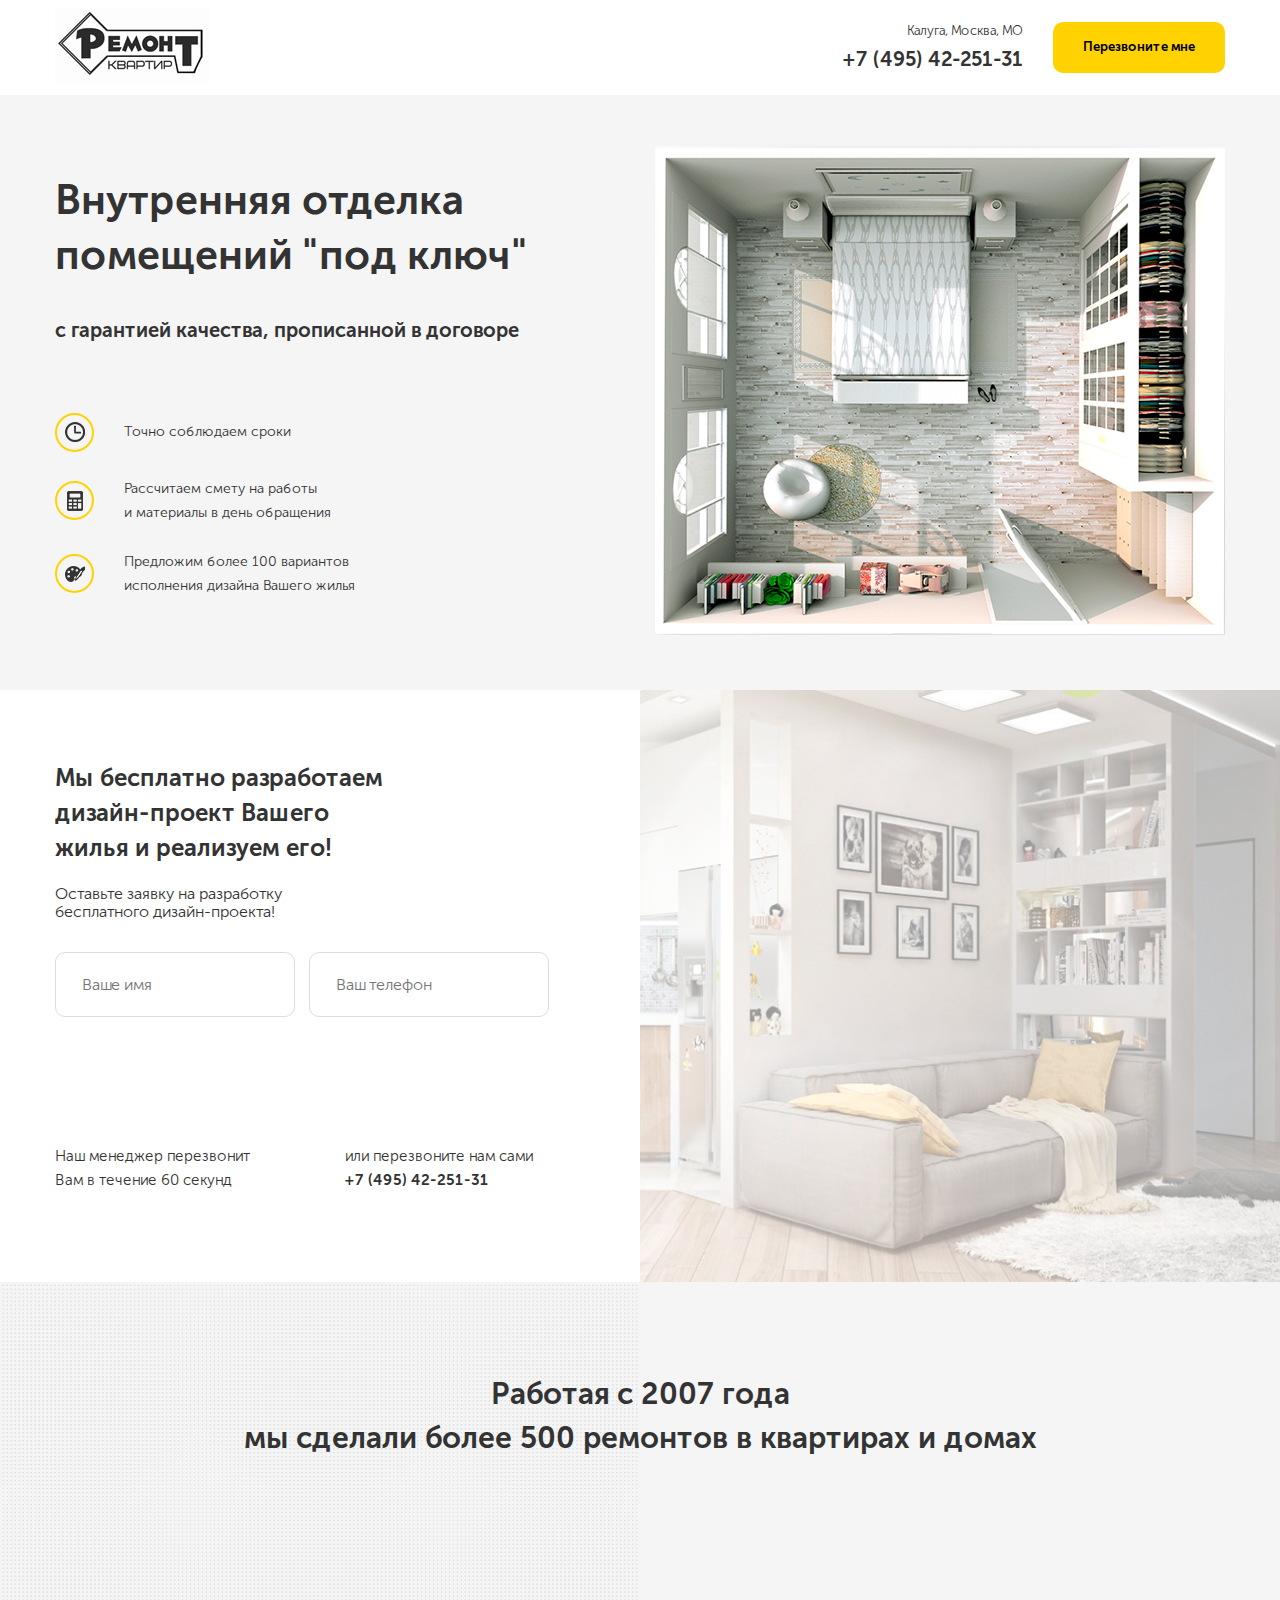
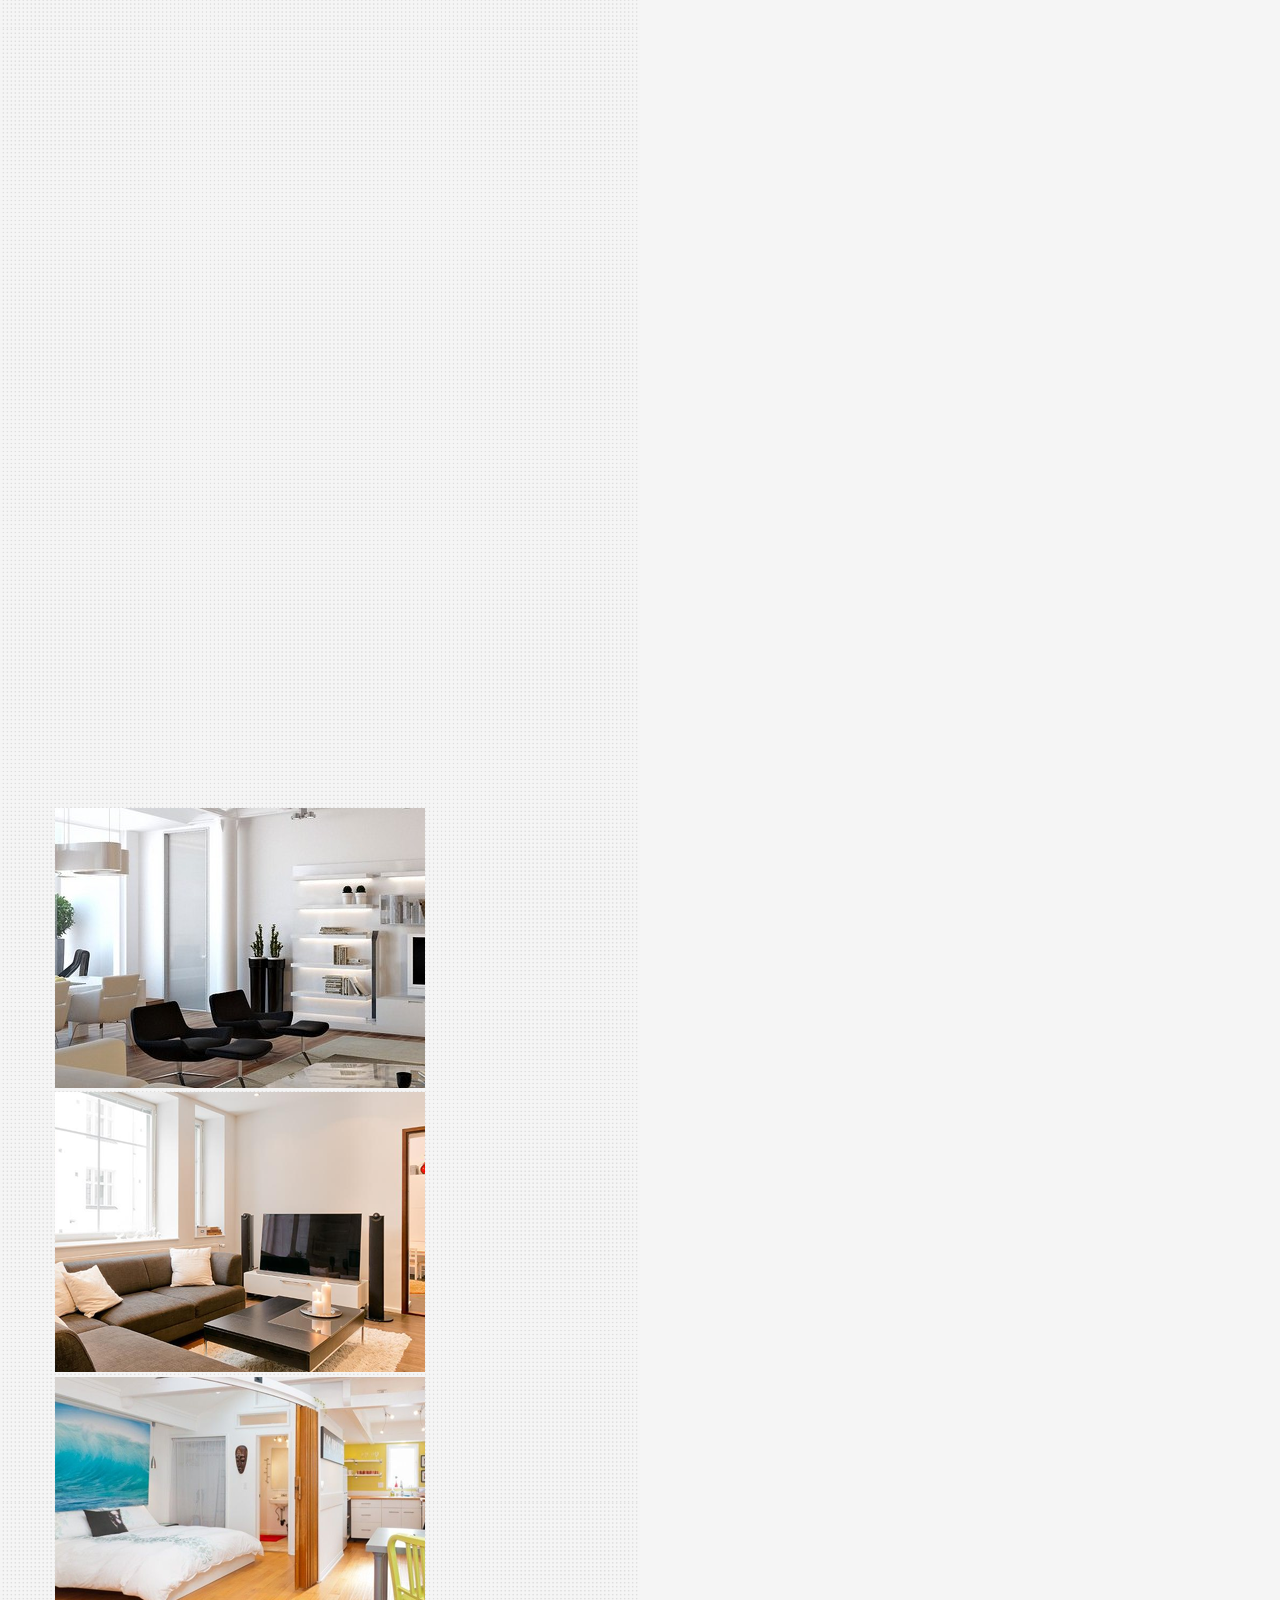
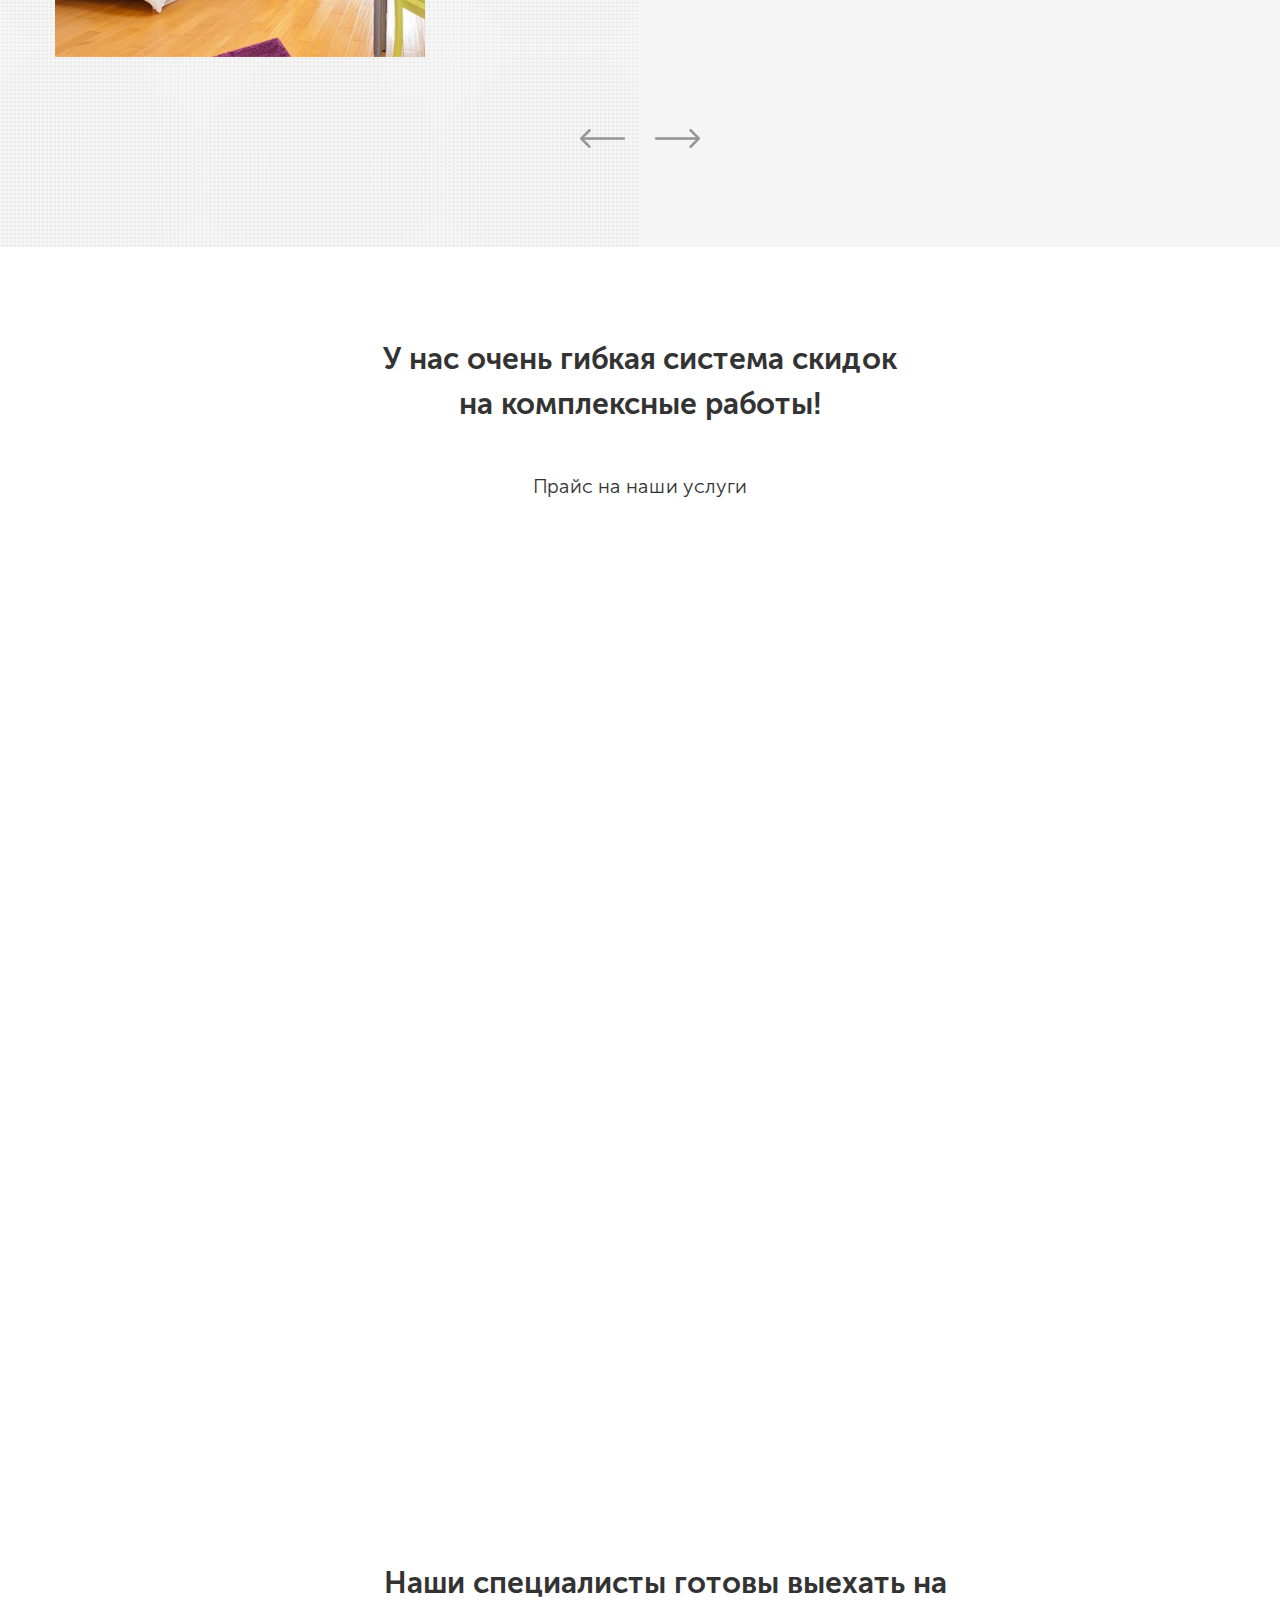
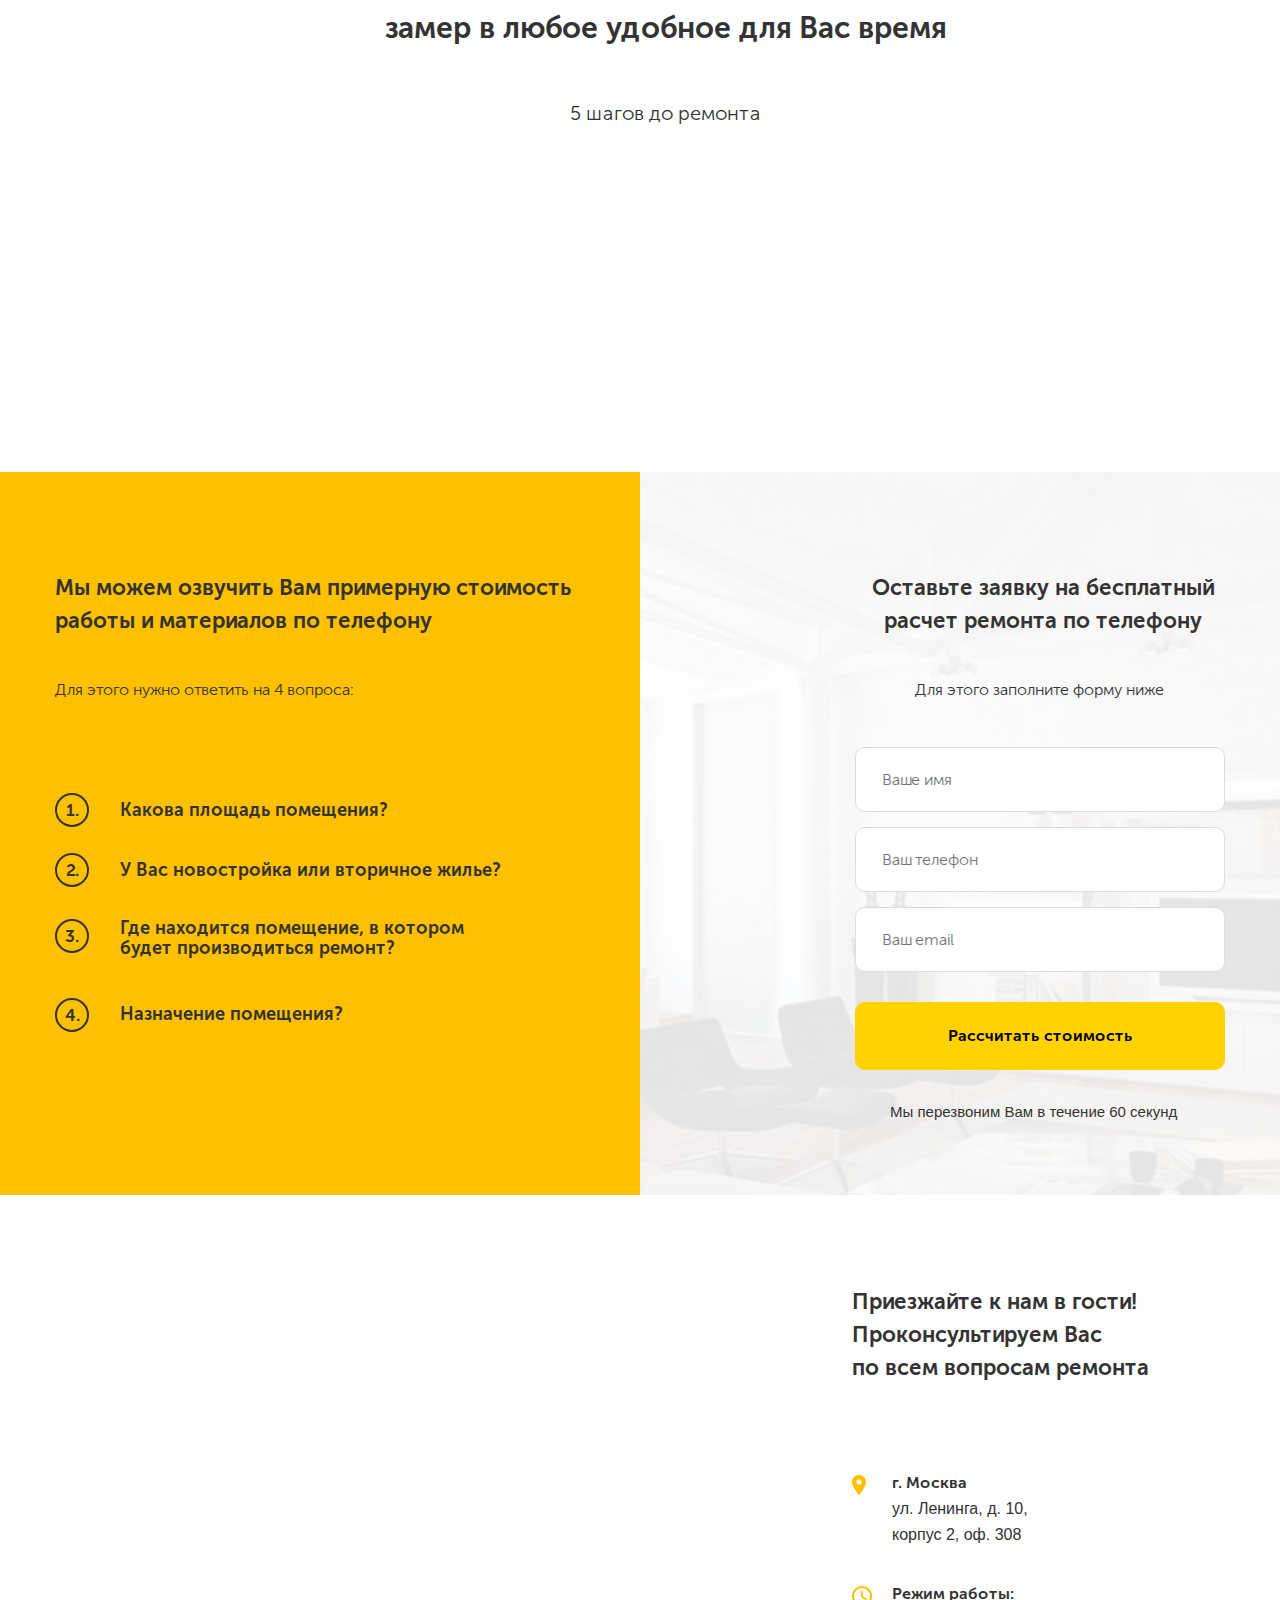
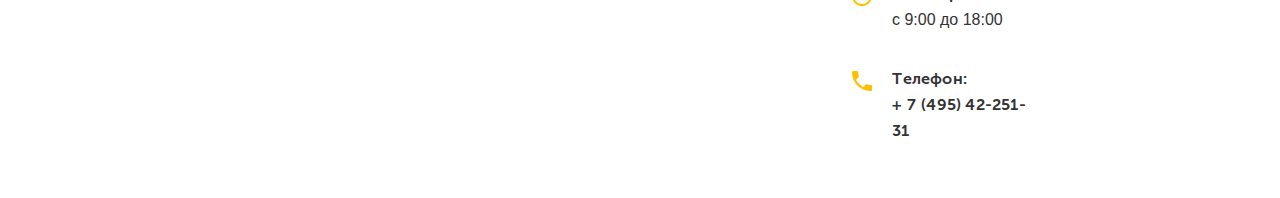
<file: main/src/index.html>
<!DOCTYPE html>
<html lang="ru">

<head>
  <meta charset="UTF-8">
  <meta name="viewport" content="width=device-width, initial-scale=1.0">
  <meta http-equiv="X-UA-Compatible" content="ie=edge">
  <title>Урок 22</title>
  <link rel="stylesheet" href="css/normalize.css">
  <link rel="stylesheet" href="css/animate.min.css">
  <link rel="stylesheet" href="css/slick.css">
  <link rel="stylesheet" href="css/style.css">
</head>

<body>



  <!-- Шапка -->
  <nav class="navbar">

    <!-- Контейнер -->
    <div class="container">

      <!-- Блок с навигацией -->
      <div class="navbar-block">

        <!-- Логотип -->
        <div class="navbar__logo">
          <img src="img/logo.png" alt="">
        </div>
        <div class="navbar__info">

          <!-- Контакты -->
          <div class="navbar__contacts">
            <span class="navbar__address">Калуга, Москва, МО</span>
            <a href="tel:+7 (495) 42-251-31" class="phone-number navbar__phone">
              +7 (495) 42-251-31
            </a>
          </div>

          <!-- Кнопка звонка -->
          <button class="button navbar__button" id="button">
            Перезвоните мне
          </button>
        </div>
      </div>
    </div>
  </nav>

  <!-- Главный экран -->
  <div class="main">
    <section class=" section hero">

      <!-- Контейнер -->
      <div class="container">

        <!-- Блок главного экрана -->
        <div class="hero-block">

          <!-- Блок с текстом гланвого экрана -->
          <div class="hero-text">

            <!-- Заголовок -->
            <h1 class="section-title hero-text__title">
              Внутренняя отделка помещений "под ключ"
            </h1>

            <!-- Подзаголовок -->
            <span class="section-subtitle hero-text__subtitle">
              с гарантией качества, прописанной в договоре
            </span>

            <!-- Список преимуществ -->
            <ul class="hero-list">
              <li class="hero-list__item">
                <div class="hero-list__image">
                  <img src="img/hero/clock.png" alt="clock">
                </div>
                <span class="hero-list__text">
                  Точно соблюдаем сроки
                </span>
              </li>
              <li class="hero-list__item">
                <div class="hero-list__image">
                  <img src="img/hero/calculator.png" alt="calculator">
                </div>
                <span class="hero-list__text">
                  Рассчитаем смету на работы
                  <br> и материалы в день обращения
                </span>
              </li>
              <li class="hero-list__item">
                <div class="hero-list__image">
                  <img src="img/hero/paint-board.png" alt="paint-board">
                </div>
                <span class="hero-list__text">
                  Предложим более 100 вариантов
                  <br> исполнения дизайна Вашего жилья
                </span>
              </li>
            </ul>
          </div>

          <!-- Изображение главного экрана -->
          <div class="hero-image wow fadeInRight" data-wow-delay="0.3s">
            <img src="img/hero/hero_image.png" alt="">
          </div>
        </div>
      </div>
    </section>


    <!-- Блок offer -->
    <section class="section offer">

      <!-- Контейнер -->
      <div class="container">

        <!-- Обертка -->
        <div class="offer-block">

          <!-- Заголовок блока -->
          <h2 class="section-title offer__title">
            Мы бесплатно разработаем дизайн-проект Вашего жилья и реализуем его!
          </h2>

          <!-- Подзаголовок блока -->
          <span class="section-subtitle offer__subtitle">
            Оставьте заявку на разработку бесплатного дизайн-проекта!
          </span>

          <!-- Форма блока -->
          <form action="#" class="form offer__form" id="offer__form">
            <input type="text" name="username" class="input offer__input" placeholder="Ваше имя">
            <input type="tel" name="phone" class="input offer__input phone" placeholder="Ваш телефон">
            <button class="button offer__button wow bounceInLeft" data-wow-delay="0.1s">
              Получить бесплатный дизайн-проект
            </button>
          </form>

          <!-- Дополнительная информация -->
          <div class="offer__info">
            <span class="offer__text">
              Наш менеджер перезвонит Вам в течение 60 секунд
            </span>
            <span class="offer__contact">
              или перезвоните нам сами
              <a href="tel:+7(495)4225131" class="phone-number offer__phone">+7 (495) 42-251-31</a>
            </span>
          </div>
        </div>
      </div>
    </section>

    <!-- Блок портфолио со слайдером -->
    <section class="section portfolio">

      <!--Контейнер-->
      <div class="container">

        <!--Заголовок блока портфолио-->
        <h2 class="section-title portfolio__title"><span class="portfolio__text">Работая с 2007 года </span>
          <span class="portfolio__text">мы сделали более 500 ремонтов в квартирах и домах</span>
        </h2>

        <!-- Слайдер -->
        <div class="slider portfolio__slider">
          <div class="slider__item wow fadeInLeft" data-wow-delay="0.3s">
            <img src="img/portfolio/slider-picture-1.png" alt="">
          </div>
          <div class="slider__item wow fadeIn" data-wow-delay="0.1s">
            <img src="img/portfolio/slider-picture-2.png" alt="">
          </div>
          <div class="slider__item wow fadeInRight" data-wow-delay="0.3s"">
          <img src=" img/portfolio/slider-picture-3.png" alt="">
          </div>
          <div class="slider__item">
            <img src="img/portfolio/slider-picture-1.png" alt="">
          </div>
          <div class="slider__item">
            <img src="img/portfolio/slider-picture-2.png" alt="">
          </div>
          <div class="slider__item">
            <img src="img/portfolio/slider-picture-3.png" alt="">
          </div>
        </div>
        <div class="arrows portfolio__arrows">
          <div class="portfolio__arrows_left">
            <img src="img/portfolio/left-arrow.png" alt="">
          </div>
          <div class="portfolio__arrows_right">
            <img src="img/portfolio/right-arrow.png" alt="">
          </div>
        </div>
      </div>
    </section>

    <!-- Блок с карточками услуг -->
    <section class="section price">

      <!--Контейнер-->
      <div class="container">
        <!--Заголовок блока с карточками услуг-->
        <h2 class="section-title price-title">
          У нас очень гибкая система скидок на комплексные работы!
        </h2>
        <!--Подзаголовок блока с карточками услуг-->
        <span class="section-subtitle price-subtitle">
          Прайс на наши услуги
        </span>
        <div class="price__cards">
          <div class="price__card  wow fadeInUp" data-wow-delay="0.1s">
            <div class="price__image">
              <img class="price__picture" src="img/price/bathroom.jpg" alt="">
            </div>
            <span class="price__title">Ремонт ванных комнат и с/у</span>
            <a class="price__info" href="#">Узнать цены</a>
          </div>
          <div class="price__card wow fadeInUp" data-wow-delay="0.2s">
            <div class="price__image">
              <img class="price__picture" src="img/price/living-room.jpg" alt="">
            </div>
            <span class="price__title">Ремонт комнат и квартир
            </span>
            <a class="price__info" href="#">Узнать цены</a>
          </div>
          <div class="price__card wow fadeInUp" data-wow-delay="0.3s">
            <div class="price__image">
              <img class="price__picture" src="img/price/office.jpg" alt="">
            </div>
            <span class="price__title">Отделка офисных помещений
            </span>
            <a class="price__info" href="#">Узнать цены</a>
          </div>
          <div class="price__card wow fadeInUp" data-wow-delay="0.4s">
            <div class="price__image">
              <img class="price__picture" src="img/price/new_building.jpg" alt="">
            </div>
            <span class="price__title">Ремонт в новостройках
            </span>
            <a class="price__info" href="#">Узнать цены</a>
          </div>
          <div class="price__card wow fadeInUp" data-wow-delay="0.5s">
            <div class="price__image">
              <img class="price__picture" src="img/price/kitchen.jpg" alt="">
            </div>
            <span class="price__title">Ремонт кухонь</span>
            <a class="price__info" href="#">Узнать цены</a>
          </div>
          <div class="price__card wow fadeInUp" data-wow-delay="0.6s">
            <div class="price__image">
              <img class="price__picture" src="img/price/cottage.jpg" alt="">
            </div>
            <span class="price__title">Ремонт дач и коттеджей
            </span>
            <a class="price__info" href="#">Узнать цены</a>
          </div>
        </div>
      </div>
    </section>

    <!--Блок с шагами-->
    <section class="section steps">

      <!--Контейнер-->
      <div class="container">

        <!--Заголовок блока с шагами-->
        <h2 class="section-title steps__title">Наши специалисты готовы выехать на замер
          в любое удобное для Вас время</h2>

        <!--Подзаголовок блока с шагами-->
        <span class="section-subtitle steps__subtitle">5 шагов до ремонта</span>

        <!--Обертка для шагов -->
        <div class="steps__block">

          <!--Блок с шагом -->
          <div class="steps__step wow rotateInDownLeft" data-wow-delay="0.1s">
            <div class="steps__img">
              <img src="img/steps/woman-with-headset.png" alt=""></div>
            <div class="steps__text"><span>Вы звоните нам</span>
              <span>или оставляете заявку</span>
            </div>

          </div>

          <!--Блок с шагом -->
          <div class="steps__step wow rotateInDownLeft" data-wow-delay="0.4s">
            <div class="steps__img">
              <img src="img/steps/wall-clock.png" alt=""></div>
            <div class="steps__text"><span>Согласуем удобное</span>
              <span>для Вас время выезда</span>
              <span>специалиста на замер</span>
            </div>

          </div>

          <!--Блок с шагом -->
          <div class="steps__step wow rotateInDownLeft" data-wow-delay="0.7s">
            <div class="steps__img">
              <img src="img/steps/money.png" alt=""></div>
            <div class="steps__text"><span>Рассчитываем смету</span>
              <span>согласовываем</span>
              <span>с Вами</span>
            </div>

          </div>

          <!--Блок с шагом -->
          <div class="steps__step wow rotateInDownLeft" data-wow-delay="1s">
            <div class="steps__img">
              <img src="img/steps/document.png" alt=""></div>
            <div class="steps__text"><span>Подписываем договор</span>
              <span>закупаем материал</span>
              <span>по оптовым ценам</span>
            </div>

          </div>

          <!--Блок с шагом -->
          <div class="steps__step wow rotateInDownLeft" data-wow-delay="1.3s">
            <div class="steps__img">
              <img src="img/steps/calendar.png" alt=""></div>
            <div class="steps__text"><span>Выполняем ремонт</span>
              <span>в указанные сроки</span>
            </div>

          </div>

        </div>
      </div>
    </section>

    <!--Блок с опросом-->
    <section class="section brif">

      <!--Контейнер-->
      <div class="container">

        <!--Обертка-->
        <div class="brif-block">

          <!--Вопросы-->
          <div class="brif-interview">

            <!--Заголовок-->
            <h2 class="section-title interview__title">
              Мы можем озвучить Вам примерную стоимость работы и материалов по телефону
            </h2>

            <!--Подзаголовок-->
            <span class="section-subtitle interview__subtitle">
              Для этого нужно ответить на 4 вопроса:
            </span>

            <!--Список вопросов-->
            <ul class="interview-list">
              <li class="interview-list__item">
                <span class="interview-list__number">1.</span>
                <span class="interview-list__text">Какова площадь помещения?</span>
              </li>
              <li class="interview-list__item">
                <span class="interview-list__number">2.</span>
                <span class="interview-list__text">У Вас новостройка или вторичное жилье?</span>
              </li>
              <li class="interview-list__item">
                <span class="interview-list__number">3.</span>
                <span class="interview-list__text interview-list__text_short">Где находится помещение, в котором будет
                  производиться ремонт?</span>
              </li>
              <li class="interview-list__item">
                <span class="interview-list__number">4.</span>
                <span class="interview-list__text">Назначение помещения?</span>
              </li>
            </ul>
          </div>

          <!--Форма-->
          <form action="#" class="form brif-form" id="brif-form">
            <!--Заголовок формы-->
            <h2 class="section-title brif__title">
              Оставьте заявку на бесплатный расчет ремонта по телефону
            </h2>

            <!--Подзаголовок формы-->
            <span class="section-subtitle brif__subtitle">Для этого заполните форму ниже</span>

            <!--Поля для ввода-->

            <input type="text" name="username" class="input brif__input" placeholder="Ваше имя">
            <input type="tel" name="phone" class="input brif__input phone" placeholder="Ваш телефон">
            <input type="email" name="email" class="input brif__input" placeholder="Ваш email">

            <!--Кнопка формы-->
            <button class="button brif__button">Рассчитать стоимость</button>

            <!--Доп. информация фрмы-->
            <span class="brif__description">Мы перезвоним Вам в течение 60 секунд</span>
          </form>
        </div>
      </div>
    </section>

  </div>

  <footer class="footer">
    <div class="map">
      <script type="text/javascript" charset="utf-8" async src="https://api-maps.yandex.ru/services/constructor/1.0/js/?um=constructor%3A114d3eb4d1680b26a069e6412a7102973f0bf72f6c99f019d48be4101695e679&amp;width=100%25&amp;height=640&amp;lang=ru_RU&amp;scroll=false"></script>
    </div>
    <div class="container">
      <div class="footer-block">
        <div class="footer__contacts">
          <h2 class="section-title footer__title">Приезжайте к нам в гости! <br>
            Проконсультируем Вас <br>
            по всем вопросам ремонта
            </h2>
            <ul class="contacts-list">
              <li class="contacts-list__item">
                <span class="contacts-list__icon">
                  <img src="img/footer/map-placeholder.png" alt="">
                </span>
                <div class="contacts-list__text">
                  <span class="contacts-list__title">г. Москва
                    </span>
                  <span class="contacts-list__info">ул. Ленинга, д. 10,
                      корпус 2, оф. 308</span>
                </div>
              </li>
              <li class="contacts-list__item">
                <span class="contacts-list__icon">
                  <img src="img/footer/clock.png" alt="">
                </span>
                <div class="contacts-list__text">
                  <span class="contacts-list__title">Режим работы:</span>
                  <span class="contacts-list__info">с 9:00 до 18:00</span>
                </div>
              </li>
              <li class="contacts-list__item">
                <span class="contacts-list__icon">
                  <img src="img/footer/phone.png" alt="">
                </span>
                <div class="contacts-list__text">
                  <span class="contacts-list__title">Телефон:</span>
                  <span class="contacts-list__info phone-number">+ 7 (495) 42-251-31</span>
                </div>
              </li>
            </ul>
          
        </div>
      </div>
    </div>
  </footer>

  <!-- Ссылка для кнопка наверх -->
  <a href="#" class="scroll"></a>


  <!-- Модальное окно -->
  <div class="modal" id="modal">
    <div class="modal-dialog">
      <button class="modal-dialog__close" id="close">&times;</button>
      <h4 class="modal-dalog__title">Сообщение модального окна</h4>
    </div>
  </div>

  <script src="https://code.jquery.com/jquery-3.4.1.min.js"
    integrity="sha256-CSXorXvZcTkaix6Yvo6HppcZGetbYMGWSFlBw8HfCJo=" crossorigin="anonymous"></script>
  <script src="js/wow.min.js"></script>
  <script src="js/modal.js"></script>
  <script src="js/scroll.js"></script>
  <script src="js/slick.min.js"></script>
  <script src="js/jquery.validate.min.js"></script>
  <script src="js/jquery.maskedinput.js"></script>

  <script>
    $(".phone").mask("8(999) 999-99-99");
  </script>


  <script>
    $(document).ready(function () {

      $('#offer__form').validate({
        errorClass: "invalid",
        errorElement: "div",
        rules: {
          username: {
            required: true,
            minlength: 2,
            maxlength: 15,
          },
          phone: "required",
        },
        messages: {
          username: {
            required: jQuery.validator.format("<b>Заполните поле</b>"),
          },
          phone: {
            required: jQuery.validator.format("<b>Заполните поле</b>"),
          },
        }
      });

      $('#brif-form').validate({
        errorClass: "invalid",
        errorElement: "div",
        rules: {
          username: {
            required: true,
            minlength: 2,
            maxlength: 15,
          },
          phone: "required",
          email: {
            required: true,
            email: true,
          },
        },
        messages: {
          username: {
            required: jQuery.validator.format("<b>Заполните поле</b>"),
          },
          phone: {
            required: jQuery.validator.format("<b>Заполните поле</b>"),
          },
          email: {
            required: jQuery.validator.format("<b>Заполните поле</b>"),
            email: jQuery.validator.format("<em>Введите корректный email</em>")
          }
        }
      });

      $('.slider').slick({
        infinite: true,
        slidesToShow: 3,
        slidesToScroll: 1,
        prevArrow: '.portfolio__arrows_left',
        nextArrow: '.portfolio__arrows_right',
        responsive: [{
            breakpoint: 1200,
            settings: {
              slidesToShow: 2,
              slidesToScroll: 1,
            }
          },
          {
            breakpoint: 769,
            settings: {
              slidesToShow: 1,
              slidesToScroll: 1
            }
          },
        ]
      });
    });
  </script>
  <script>
    new WOW().init();
  </script>

  <!-- <script src="js/main.js"></script> -->
</body>

</html>
</file>
<file: extra/src/css/style.css>
@font-face {
  font-family: 'Museo Sans Cyrl 300';
  src: url("../fonts/MuseoSans/MuseoSansCyrl-300.eot");
  src: local("../fonts/MuseoSans/MuseoSansCyrl-300");
  src: url("../fonts/MuseoSans/MuseoSansCyrl-300.eot?#iefix") format("embedded-opentype");
  src: url("../fonts/MuseoSans/MuseoSansCyrl-300.woff") format("woff");
  src: url("../fonts/MuseoSans/MuseoSansCyrl-300.ttf") format("truetype");
  font-weight: 300;
  font-style: normal;
}

@font-face {
  font-family: 'Museo Sans Cyrl 700';
  src: url("../fonts/MuseoSans/MuseoSansCyrl-700.eot");
  src: local("../fonts/MuseoSans/MuseoSansCyrl-700");
  src: url("../fonts/MuseoSans/MuseoSansCyrl-700.eot?#iefix") format("embedded-opentype");
  src: url("../fonts/MuseoSans/MuseoSansCyrl-700.woff") format("woff");
  src: url("../fonts/MuseoSans/MuseoSansCyrl-700.ttf") format("truetype");
  font-weight: normal;
  font-style: normal;
}

body {
  font-family: sans-serif;
  color: #333333;
  -webkit-box-sizing: border-box;
          box-sizing: border-box;
}

img {
  max-width: 100%;
}

.container {
  width: 1170px;
  margin: 0 auto;
}

.button {
  border-radius: 10px;
  padding: 18px 30px;
  background-color: #ffd200;
  border: none;
  outline: none;
  font-family: 'Museo Sans Cyrl 700', sans-serif;
  font-weight: 700;
}

.button:hover {
  cursor: pointer;
  background-color: #ffdb33;
}

.section {
  padding: 70px 0 90px 0;
}

.section-title {
  color: #333333;
  font-family: 'Museo Sans Cyrl 700', sans-serif;
  font-weight: 700;
  text-align: center;
}

.section-subtitle {
  color: #333333;
  font-family: 'Museo Sans Cyrl 700', sans-serif;
  font-weight: 700;
}

.input {
  padding-left: 26px;
  margin-bottom: 30px;
  width: 240px;
  height: 65px;
  border-radius: 10px;
  border: 1px solid #dddddd;
  -webkit-box-sizing: border-box;
          box-sizing: border-box;
  outline: none;
  font-family: 'Museo Sans Cyrl 300', sans-serif;
  font-weight: 300;
}

.phone-number {
  text-decoration: none;
  color: #333333;
  font-family: 'Museo Sans Cyrl 700', sans-serif;
  font-weight: 700;
}

@media (max-width: 1200px) {
  .container {
    width: 95%;
  }
}

@media (max-width: 768px) {
  .container {
    max-width: 580px;
    width: 84%;
  }
}

@media (max-width: 567px) {
  .container {
    width: 278px;
  }
}

.input.invalid {
  border: 1px solid red;
}

.navbar {
  padding: 8px 8px;
}

.navbar-block {
  display: -webkit-box;
  display: -ms-flexbox;
  display: flex;
  -webkit-box-pack: justify;
      -ms-flex-pack: justify;
          justify-content: space-between;
  -webkit-box-align: center;
      -ms-flex-align: center;
          align-items: center;
}

.navbar__info {
  display: -webkit-box;
  display: -ms-flexbox;
  display: flex;
  -webkit-box-align: center;
      -ms-flex-align: center;
          align-items: center;
}

.navbar__contacts {
  display: -webkit-box;
  display: -ms-flexbox;
  display: flex;
  -webkit-box-orient: vertical;
  -webkit-box-direction: normal;
      -ms-flex-direction: column;
          flex-direction: column;
  text-align: right;
}

.navbar__address {
  font-size: 13px;
  font-family: 'Museo Sans Cyrl 300', sans-serif;
  font-weight: 300;
}

.navbar__phone {
  font-size: 20px;
  margin-top: 9px;
  font-weight: 900;
}

.navbar__button {
  margin-left: 30px;
  font-size: 13px;
  font-weight: 900;
}

@media (max-width: 768px) {
  .navbar__contacts {
    display: none;
  }
  .navbar__button {
    font-size: 10px;
    padding: 15px 26px;
  }
  .navbar__logo {
    width: 91px;
    height: 44px;
  }
}

@media (max-width: 567px) {
  .navbar {
    padding: 17px 0;
  }
  .navbar__button {
    border-radius: 5px;
  }
}

.hero {
  padding: 50px 0;
  background-color: #f5f5f5;
}

.hero-block {
  display: -webkit-box;
  display: -ms-flexbox;
  display: flex;
  -webkit-box-pack: justify;
      -ms-flex-pack: justify;
          justify-content: space-between;
}

.hero-text {
  -ms-flex-preferred-size: 50%;
      flex-basis: 50%;
}

.hero-text__title {
  font-size: 41px;
  line-height: 55px;
  margin-bottom: 15px;
  text-align: left;
}

.hero-text__subtitle {
  display: inline-block;
  font-size: 20px;
  line-height: 65px;
  margin-bottom: 50px;
}

.hero-list {
  list-style: none;
  margin: 0;
  padding: 0;
}

.hero-list__item {
  display: -webkit-box;
  display: -ms-flexbox;
  display: flex;
  -webkit-box-align: center;
      -ms-flex-align: center;
          align-items: center;
  margin-bottom: 25px;
}

.hero-list__item:last-child {
  margin-bottom: 0;
}

.hero-list__image {
  display: -webkit-box;
  display: -ms-flexbox;
  display: flex;
  -webkit-box-pack: center;
      -ms-flex-pack: center;
          justify-content: center;
  -webkit-box-align: center;
      -ms-flex-align: center;
          align-items: center;
  border: 2px solid #ffd200;
  border-radius: 50%;
  width: 35px;
  height: 35px;
  margin-right: 30px;
}

.hero-list__text {
  font-family: 'Museo Sans Cyrl 300', sans-serif;
  font-weight: 300;
  font-size: 14px;
  line-height: 24px;
}

@media (max-width: 1200px) {
  .hero-text__title {
    font-size: 30px;
    line-height: 40px;
  }
  .hero-text__subtitle {
    line-height: 1.3;
  }
}

@media (max-width: 768px) {
  .hero {
    padding: 20px 0;
  }
  .hero-block {
    -webkit-box-orient: vertical;
    -webkit-box-direction: normal;
        -ms-flex-direction: column;
            flex-direction: column;
  }
  .hero-text__title {
    font-size: 24px;
    line-height: 1.3;
    margin-bottom: 5px;
  }
  .hero-text__subtitle {
    font-size: 16px;
    font-weight: 400;
    line-height: 1.3;
    margin-bottom: 20px;
  }
  .hero-list {
    display: -webkit-box;
    display: -ms-flexbox;
    display: flex;
    -webkit-box-pack: justify;
        -ms-flex-pack: justify;
            justify-content: space-between;
    -ms-flex-wrap: wrap;
        flex-wrap: wrap;
  }
  .hero-list__item {
    margin-bottom: 20px;
  }
  .hero-list__image {
    margin-right: 15px;
  }
  .hero-list__text {
    font-size: 12px;
    line-height: 1.3;
  }
  .hero-image {
    margin-top: 15px;
  }
}

@media (max-width: 567px) {
  .hero {
    padding-bottom: 52px;
  }
  .hero-block {
    padding-left: 2px;
    padding-top: 5px;
  }
  .hero-text__subtitle {
    padding-left: 3px;
    margin-bottom: 25px;
  }
  .hero-image {
    margin-right: 5px;
  }
  .hero-list__item:last-child {
    margin-bottom: 25px;
  }
}

.offer {
  background: url("../img/offer/offer-image.png") no-repeat right;
  background-size: contain;
  position: relative;
}

.offer::before {
  content: '';
  position: absolute;
  left: 0;
  top: 0;
  background-color: #fff;
  width: 50%;
  height: 100%;
}

.offer-block {
  width: 50%;
  position: relative;
}

.offer__title {
  max-width: 350px;
  font-size: 24px;
  line-height: 35px;
  margin-bottom: 20px;
  margin-top: 0;
  text-align: left;
}

.offer__subtitle {
  display: block;
  max-width: 235px;
  font-size: 16px;
  font-family: 'Museo Sans Cyrl 300', sans-serif;
  font-weight: 300;
  margin-bottom: 30px;
}

.offer__form {
  margin-right: 90px;
  margin-bottom: 25px;
}

.offer__input {
  padding-left: 26px;
  margin-bottom: 30px;
  font-family: 'Museo Sans Cyrl 300', sans-serif;
  font-weight: 300;
}

.offer__input:first-child {
  margin-right: 10px;
}

.offer__button {
  width: 100%;
  line-height: 18px;
  font-size: 16px;
  padding: 27px 0;
}

.offer__info {
  display: -webkit-box;
  display: -ms-flexbox;
  display: flex;
  margin-right: 90px;
}

.offer__text {
  max-width: 225px;
  margin-right: 65px;
  font-size: 15px;
  line-height: 24px;
  font-family: 'Museo Sans Cyrl 300', sans-serif;
  font-weight: 300;
}

.offer__contact {
  margin-right: 10px;
  display: -webkit-box;
  display: -ms-flexbox;
  display: flex;
  -webkit-box-orient: vertical;
  -webkit-box-direction: normal;
      -ms-flex-direction: column;
          flex-direction: column;
  font-size: 15px;
  line-height: 24px;
  font-family: 'Museo Sans Cyrl 300', sans-serif;
  font-weight: 300;
}

.offer__phone {
  line-height: 24px;
  font-size: 15px;
}

@media (max-width: 1200px) {
  .offer {
    background-size: cover;
  }
  .offer__input {
    width: 100%;
    margin-bottom: 8px;
    padding-left: 23px;
  }
}

@media (max-width: 768px) {
  .offer {
    padding: 45px 21px 50px;
    background: none;
  }
  .offer-block {
    width: 100%;
  }
  .offer__title {
    font-size: 18px;
    font-weight: 800;
    max-width: 260px;
    margin-bottom: 20px;
    line-height: 1.2;
  }
  .offer__subtitle {
    font-size: 14px;
    font-weight: 600;
    margin-bottom: 27px;
  }
  .offer__form {
    margin-right: 0;
    margin-bottom: 20px;
  }
  .offer__input {
    width: 100%;
    margin-bottom: 8px;
    padding-left: 23px;
  }
  .offer__input:first-child {
    margin-right: 0;
  }
  .offer__button {
    font-size: 14px;
    padding: 18px 62px;
    line-height: 18px;
  }
  .offer__info {
    margin-right: 0;
    margin-left: 6px;
    -webkit-box-pack: justify;
        -ms-flex-pack: justify;
            justify-content: space-between;
  }
  .offer__text {
    display: block;
    font-size: 15px;
    line-height: 24px;
    margin-right: 0;
    width: 240px;
    margin-bottom: 12px;
  }
  .offer__contact {
    margin-right: 0;
    font-size: 15px;
    line-height: 24px;
    width: 200px;
  }
}

@media (max-width: 567px) {
  .offer__info {
    -webkit-box-orient: vertical;
    -webkit-box-direction: normal;
        -ms-flex-direction: column;
            flex-direction: column;
  }
}

.modal {
  position: fixed;
  left: 0;
  top: 0;
  width: 100%;
  height: 100%;
  background-color: rgba(0, 0, 0, 0.5);
  display: none;
  -webkit-box-pack: center;
      -ms-flex-pack: center;
          justify-content: center;
  -webkit-box-align: center;
      -ms-flex-align: center;
          align-items: center;
}

.modal_active {
  display: -webkit-box;
  display: -ms-flexbox;
  display: flex;
}

.modal-dialog {
  position: relative;
  width: 600px;
  height: 300px;
  background: #ffffff;
  display: -webkit-box;
  display: -ms-flexbox;
  display: flex;
  -webkit-box-pack: center;
      -ms-flex-pack: center;
          justify-content: center;
  -webkit-box-align: center;
      -ms-flex-align: center;
          align-items: center;
}

.modal-dialog__close {
  position: absolute;
  top: 0;
  right: 0;
}

.portfolio {
  background: #f5f5f5 url("../img/portfolio/portfolio-pattern.jpg") repeat-y center left;
  background-size: 50%;
  padding-bottom: 95px;
}

.portfolio__title {
  display: -webkit-box;
  display: -ms-flexbox;
  display: flex;
  -webkit-box-orient: vertical;
  -webkit-box-direction: normal;
      -ms-flex-direction: column;
          flex-direction: column;
  margin: auto;
  margin-bottom: 99px;
  margin-top: 25px;
  font-size: 30px;
  font-weight: 900;
}

.portfolio__text:first-child {
  margin-bottom: 10px;
}

.portfolio__arrows {
  display: -webkit-box;
  display: -ms-flexbox;
  display: flex;
  -webkit-box-pack: justify;
      -ms-flex-pack: justify;
          justify-content: space-between;
  width: 120px;
  margin: auto;
  margin-top: 68px;
}

.portfolio__arrows_left, .portfolio__arrows_right {
  cursor: pointer;
}

.portfolio .slider__item img {
  margin: auto;
}

@media (max-width: 768px) {
  .portfolio {
    padding-top: 40px;
    padding-bottom: 55px;
  }
  .portfolio__title {
    display: -webkit-box;
    display: -ms-flexbox;
    display: flex;
    -webkit-box-orient: vertical;
    -webkit-box-direction: normal;
        -ms-flex-direction: column;
            flex-direction: column;
    margin: auto;
    font-size: 18px;
    font-weight: 800;
    margin-bottom: 40px;
  }
  .portfolio__text:first-child {
    margin-bottom: 0;
  }
  .portfolio__arrows {
    margin-top: 25px;
  }
}

.price {
  padding-top: 90px;
  padding-bottom: 80px;
  text-align: center;
}

.price-title {
  max-width: 520px;
  text-align: center;
  margin: auto;
  margin-bottom: 48px;
  font-size: 30px;
  line-height: 45px;
}

.price-subtitle {
  display: inline-block;
  margin-bottom: 59px;
  font-size: 20px;
  font-family: 'Museo Sans Cyrl 300', sans-serif;
  font-weight: 300;
}

.price__card {
  margin-bottom: 29px;
  border: 1px solid #e8e8e8;
  padding-bottom: 44px;
}

.price__card:hover {
  -webkit-box-shadow: 0 20px 25px rgba(0, 0, 0, 0.1);
          box-shadow: 0 20px 25px rgba(0, 0, 0, 0.1);
}

.price__cards {
  display: -webkit-box;
  display: -ms-flexbox;
  display: flex;
  -ms-flex-wrap: wrap;
      flex-wrap: wrap;
  -webkit-box-pack: justify;
      -ms-flex-pack: justify;
          justify-content: space-between;
}

.price__picture {
  display: block;
}

.price__image {
  margin-bottom: 39px;
  position: relative;
}

.price__image::before {
  position: absolute;
  content: '';
  width: 100%;
  height: 100%;
  top: 0;
  left: 0;
  background-image: -webkit-gradient(linear, left bottom, left top, from(#ffd200), to(rgba(255, 255, 255, 0)));
  background-image: linear-gradient(to top, #ffd200 0%, rgba(255, 255, 255, 0) 100%);
  z-index: 1;
  opacity: 0;
  -webkit-transition: 0.2s;
  transition: 0.2s;
}

.price__image:hover::before {
  opacity: 1;
}

.price__title {
  display: block;
  margin-bottom: 29px;
  font-size: 18px;
}

.price__info {
  display: inline-block;
  position: relative;
  margin: auto;
  text-decoration: none;
  color: #333333;
  font-size: 16px;
  font-family: 'Museo Sans Cyrl 700', sans-serif;
  font-weight: 700;
}

.price__info:hover::after {
  height: 12px;
}

.price__info::after {
  position: absolute;
  bottom: -4px;
  left: 0;
  content: '';
  display: block;
  background-color: #ffd200;
  width: 100%;
  height: 3px;
  -webkit-transition: 0.2s;
  transition: 0.2s;
  z-index: -1;
}

@media (max-width: 1200px) {
  .price__cards {
    -ms-flex-pack: distribute;
        justify-content: space-around;
  }
}

@media (max-width: 768px) {
  .price {
    padding-top: 55px;
    padding-bottom: 0;
  }
  .price-title {
    margin: 0;
    font-size: 18px;
    line-height: 1.2;
    margin-bottom: 22px;
  }
  .price-subtitle {
    font-size: 14px;
    margin-bottom: 59px;
  }
  .price__image {
    margin-bottom: 30px;
  }
  .price__title {
    font-size: 14px;
    margin-bottom: 15px;
  }
  .price__card {
    padding-bottom: 30px;
    margin-bottom: 31px;
  }
}

@media (max-width: 576px) {
  .price .container {
    width: 270px;
  }
}

.steps {
  padding-right: 80px;
  padding-left: 80px;
  padding-top: 40px;
}

.steps__title {
  max-width: 655px;
  margin: auto;
  font-size: 30px;
  line-height: 45px;
  margin-bottom: 40px;
}

.steps__subtitle {
  display: block;
  text-align: center;
  font-size: 20px;
  line-height: 45px;
  font-family: 'Museo Sans Cyrl 300', sans-serif;
  font-weight: 300;
  margin-bottom: 55px;
}

.steps__block {
  display: -webkit-box;
  display: -ms-flexbox;
  display: flex;
  -ms-flex-pack: distribute;
      justify-content: space-around;
}

.steps__step {
  position: relative;
  display: -webkit-box;
  display: -ms-flexbox;
  display: flex;
  -webkit-box-orient: vertical;
  -webkit-box-direction: normal;
      -ms-flex-direction: column;
          flex-direction: column;
  -webkit-box-align: center;
      -ms-flex-align: center;
          align-items: center;
}

.steps__step:last-child::after {
  display: none;
}

.steps__step::after {
  position: absolute;
  top: -10px;
  right: -50%;
  content: '';
  display: block;
  width: 72px;
  height: 25px;
  background-image: url("../img/steps/arrow.png");
}

.steps__img {
  display: -webkit-box;
  display: -ms-flexbox;
  display: flex;
  -webkit-box-pack: center;
      -ms-flex-pack: center;
          justify-content: center;
  -webkit-box-align: center;
      -ms-flex-align: center;
          align-items: center;
  width: 100px;
  height: 100px;
  border: 3px solid #ffd200;
  border-radius: 50%;
  margin-bottom: 25px;
}

.steps__text {
  display: -webkit-box;
  display: -ms-flexbox;
  display: flex;
  -webkit-box-orient: vertical;
  -webkit-box-direction: normal;
      -ms-flex-direction: column;
          flex-direction: column;
  text-align: center;
  font-size: 14px;
  line-height: 20px;
  font-family: 'Museo Sans Cyrl 700', sans-serif;
  font-weight: 700;
}

@media (max-width: 1200px) {
  .steps__block {
    -ms-flex-wrap: wrap;
        flex-wrap: wrap;
    -webkit-box-pack: center;
        -ms-flex-pack: center;
            justify-content: center;
  }
  .steps__step {
    width: 310px;
    margin-bottom: 30px;
  }
  .steps__step::after {
    display: none;
  }
}

@media (max-width: 768px) {
  .steps {
    padding: 0;
    padding-top: 22px;
    padding-bottom: 45px;
  }
  .steps__block {
    -webkit-box-orient: vertical;
    -webkit-box-direction: normal;
        -ms-flex-direction: column;
            flex-direction: column;
    -webkit-box-align: center;
        -ms-flex-align: center;
            align-items: center;
  }
  .steps__title {
    max-width: 240px;
    font-size: 18px;
    line-height: 1.2;
    margin-bottom: 10px;
  }
  .steps__subtitle {
    font-size: 14px;
    margin-bottom: 15px;
  }
  .steps__img {
    margin-bottom: 20px;
  }
  .steps__text {
    font-size: 12px;
    line-height: 16px;
    font-family: 'Museo Sans Cyrl 300', sans-serif;
    font-weight: 300;
  }
  .steps__step {
    width: 100%;
  }
}

.advantage {
  position: relative;
  padding-top: 60px;
}

.advantage::before {
  position: absolute;
  top: 0;
  left: 0;
  content: '';
  width: 100%;
  height: 280px;
  background-color: #ffc000;
  z-index: -1;
}

.advantage__title {
  font-size: 32px;
  line-height: 50px;
  margin-bottom: 100px;
  font-family: 'Museo Sans Cyrl 300', sans-serif;
  font-weight: 300;
}

.advantage__cards {
  display: -webkit-box;
  display: -ms-flexbox;
  display: flex;
  -webkit-box-pack: justify;
      -ms-flex-pack: justify;
          justify-content: space-between;
  padding-top: 92px;
  padding-bottom: 80px;
}

.advantage__card {
  position: relative;
  height: 410px;
  max-width: 370px;
  width: 100%;
  background: #f7f7f7;
}

.advantage__text {
  display: block;
  margin-left: 25px;
  margin-top: 25px;
  max-width: 285px;
  line-height: 23px;
  font-family: 'Museo Sans Cyrl 300', sans-serif;
  font-weight: 300;
}

.advantage__text_short {
  max-width: 260px;
}

.advantage__text_strong {
  font-weight: bold;
}

.advantage__image {
  position: absolute;
  bottom: 0;
  left: 0;
}

@media (max-width: 1200px) {
  .advantage__title {
    line-height: 1.5;
  }
  .advantage__card {
    margin-right: 10px;
  }
  .advantage__card:last-child {
    margin-right: 0;
  }
}

@media (max-width: 768px) {
  .advantage {
    position: relative;
    padding-top: 55px;
  }
  .advantage::before {
    position: absolute;
    top: 0;
    left: 0;
    content: '';
    width: 100%;
    height: 230px;
    background-color: #ffc000;
    z-index: -1;
  }
  .advantage__title {
    font-size: 18px;
    line-height: 1.2;
  }
  .advantage__cards {
    display: -webkit-box;
    display: -ms-flexbox;
    display: flex;
    -webkit-box-orient: vertical;
    -webkit-box-direction: normal;
        -ms-flex-direction: column;
            flex-direction: column;
    padding: 0;
    padding-top: 37px;
  }
  .advantage__card {
    height: 300px;
    margin-right: 0;
    margin-bottom: 33px;
  }
  .advantage__text {
    font-size: 13px;
    line-height: 1.3;
    margin-left: 20px;
    margin-top: 15px;
    max-width: 235px;
  }
  .advantage__text_short {
    max-width: 220px;
  }
}

.brif {
  background-image: url("../img/brif/brif-bg-color.jpg"), url("../img/brif/brig-bg.jpg");
  background-position: left center, center right;
  background-size: 50%, contain;
  background-repeat: repeat-Y, no-repeat;
  padding-bottom: 75px;
}

.brif-block {
  display: -webkit-box;
  display: -ms-flexbox;
  display: flex;
}

.brif-interview {
  -ms-flex-preferred-size: 50%;
      flex-basis: 50%;
  padding-right: 40px;
  padding-top: 29px;
}

.brif-form {
  display: -webkit-box;
  display: -ms-flexbox;
  display: flex;
  -webkit-box-orient: vertical;
  -webkit-box-direction: normal;
      -ms-flex-direction: column;
          flex-direction: column;
  -ms-flex-preferred-size: 50%;
      flex-basis: 50%;
  padding-top: 10px;
}

.interview__title {
  font-size: 22px;
  text-align: left;
  margin: 0;
  line-height: 1.5;
  margin-bottom: 30px;
}

.interview__subtitle {
  display: block;
  font-size: 16px;
  line-height: 45px;
  font-family: 'Museo Sans Cyrl 300', sans-serif;
  font-weight: 300;
  margin-bottom: 81px;
}

.interview-list {
  list-style: none;
  padding: 0;
  margin: 0;
}

.interview-list__item {
  display: -webkit-box;
  display: -ms-flexbox;
  display: flex;
  font-size: 17px;
  font-family: 'Museo Sans Cyrl 700', sans-serif;
  font-weight: 700;
  -webkit-box-align: center;
      -ms-flex-align: center;
          align-items: center;
  margin-bottom: 26px;
}

.interview-list__item:nth-child(3) {
  margin-top: 32px;
  margin-bottom: 39px;
  -webkit-box-align: start;
      -ms-flex-align: start;
          align-items: flex-start;
}

.interview-list__number {
  display: inline-block;
  text-align: center;
  line-height: 30px;
  width: 30px;
  height: 30px;
  border: 2px solid #333333;
  border-radius: 50%;
  margin-right: 31px;
}

.interview-list__text {
  display: block;
  max-width: 400px;
  font-size: 18px;
  line-height: 1.1;
}

.brif__title {
  margin-left: 200px;
  font-size: 22px;
  text-align: center;
  line-height: 1.5;
  margin-bottom: 30px;
  max-width: 400px;
}

.brif__subtitle {
  margin-left: 255px;
  display: block;
  font-size: 16px;
  line-height: 45px;
  font-family: 'Museo Sans Cyrl 300', sans-serif;
  font-weight: 300;
  margin-bottom: 35px;
}

.brif__input {
  margin-left: 195px;
  margin-bottom: 15px;
  max-width: 370px;
  width: 100%;
}

.brif__button {
  margin-top: 15px;
  margin-left: 195px;
  padding-top: 25px;
  padding-bottom: 25px;
  margin-bottom: 33px;
}

.brif__description {
  font-size: 15px;
  margin-left: 230px;
}

@media (max-width: 1200px) {
  .brif-form {
    margin-left: 30px;
  }
  .brif__title {
    margin-left: 30px;
    text-align: left;
  }
  .brif__subtitle {
    margin-left: 30px;
  }
  .brif__input {
    margin-left: 30px;
    max-width: 95%;
  }
  .brif__button {
    margin-left: 30px;
  }
  .brif__description {
    margin-left: 30px;
  }
}

@media (max-width: 768px) {
  .brif {
    background-image: url("../img/brif/brif-bg-color.jpg"), url("../img/brif/brig-bg.jpg");
    background-position: top center, center bottom;
    background-size: 100% 48%, cover;
    background-repeat: repeat-x, no-repeat;
    padding-top: 15px;
    padding-bottom: 0;
  }
  .brif-block {
    -webkit-box-orient: vertical;
    -webkit-box-direction: normal;
        -ms-flex-direction: column;
            flex-direction: column;
  }
  .brif-interview {
    padding-right: 0;
  }
  .interview__title {
    font-size: 18px;
    line-height: 22px;
    margin-bottom: 10px;
    max-width: 250px;
  }
  .interview__subtitle {
    max-width: 200px;
    font-size: 15px;
    line-height: 1.1;
    margin-bottom: 40px;
  }
  .interview-list__item {
    width: 100%;
    margin-bottom: 25px;
  }
  .interview-list__item:nth-child(3) {
    -webkit-box-align: center;
        -ms-flex-align: center;
            align-items: center;
    margin-bottom: 25px;
  }
  .interview-list__number {
    margin-right: 10px;
  }
  .interview-list__text {
    font-size: 14px;
    max-width: 240px;
    -webkit-box-align: start;
        -ms-flex-align: start;
            align-items: flex-start;
  }
  .interview-list__text_short {
    max-width: 190px;
  }
  .brif-form {
    margin-left: 0;
    padding-bottom: 90px;
    padding-top: 80px;
    text-align: center;
  }
  .brif__title {
    text-align: center;
    margin-left: 0;
    font-size: 18px;
    line-height: 24px;
    margin-bottom: 10px;
  }
  .brif__subtitle {
    font-size: 14px;
    margin-left: 0;
    margin-bottom: 20px;
  }
  .brif__input {
    max-width: 100%;
    margin-left: 0;
    margin-bottom: 10px;
  }
  .brif__button {
    margin-top: 0;
    margin-left: 0;
    font-size: 14px;
    margin-bottom: 25px;
  }
  .brif__description {
    -ms-flex-item-align: center;
        -ms-grid-row-align: center;
        align-self: center;
    margin-left: 0;
    max-width: 150px;
    line-height: 1.8;
    font-size: 14px;
  }
}

.footer {
  position: relative;
}

.footer-block {
  display: -webkit-box;
  display: -ms-flexbox;
  display: flex;
  -webkit-box-pack: end;
      -ms-flex-pack: end;
          justify-content: flex-end;
}

.footer__contacts {
  padding-top: 90px;
  -ms-flex-preferred-size: 50%;
      flex-basis: 50%;
  display: -webkit-box;
  display: -ms-flexbox;
  display: flex;
  -webkit-box-orient: vertical;
  -webkit-box-direction: normal;
      -ms-flex-direction: column;
          flex-direction: column;
}

.footer__title {
  margin: 0;
  display: inline-block;
  font-size: 22px;
  text-align: left;
  margin-left: 212px;
  line-height: 1.5;
  margin-bottom: 75px;
}

.contacts-list {
  list-style: none;
  margin-left: 212px;
  padding: 0;
}

.contacts-list__item {
  display: -webkit-box;
  display: -ms-flexbox;
  display: flex;
  margin-bottom: 38px;
  -webkit-box-align: start;
      -ms-flex-align: start;
          align-items: flex-start;
}

.contacts-list__icon {
  display: block;
  width: 20px;
  height: 20px;
  margin-right: 20px;
}

.contacts-list__text {
  display: -webkit-box;
  display: -ms-flexbox;
  display: flex;
  -webkit-box-orient: vertical;
  -webkit-box-direction: normal;
      -ms-flex-direction: column;
          flex-direction: column;
  margin-top: -5px;
  font-size: 16px;
  max-width: 150px;
  line-height: 26px;
}

.contacts-list__title {
  font-family: 'Museo Sans Cyrl 700', sans-serif;
  font-weight: 700;
}

.map {
  position: absolute;
  top: 0;
  left: 0;
  width: 50%;
  height: 100%;
}

@media (max-width: 1200px) {
  .footer__title {
    margin-left: 100px;
  }
  .contacts-list {
    margin-left: 100px;
  }
}

@media (max-width: 768px) {
  .footer__contacts {
    padding-top: 70px;
    -ms-flex-preferred-size: 100%;
        flex-basis: 100%;
    display: -webkit-box;
    display: -ms-flexbox;
    display: flex;
    -webkit-box-orient: vertical;
    -webkit-box-direction: normal;
        -ms-flex-direction: column;
            flex-direction: column;
    -webkit-box-align: start;
        -ms-flex-align: start;
            align-items: flex-start;
  }
  .footer__title {
    margin-left: 0;
    font-size: 18px;
    line-height: 1.1;
    margin-bottom: 25px;
  }
  .contacts-list {
    margin-left: 0;
  }
  .contacts-list__item {
    margin-bottom: 35px;
  }
  .contacts-list__icon {
    margin-right: 10px;
  }
  .contacts-list__text {
    font-size: 16px;
    line-height: 26px;
  }
  .map {
    position: absolute;
    top: 100%;
    left: 0;
    width: 100%;
  }
}

.scroll {
  position: fixed;
  width: 40px;
  height: 40px;
  display: none;
  background-image: url("../img/icon_top.png");
  opacity: 0.5;
  right: 50px;
  bottom: 50px;
}
/*# sourceMappingURL=style.css.map */
</file>
<file: hard/src/css/style.css>
@font-face {
  font-family: 'Museo Sans Cyrl 300';
  src: url("../fonts/MuseoSans/MuseoSansCyrl-300.eot");
  src: local("../fonts/MuseoSans/MuseoSansCyrl-300");
  src: url("../fonts/MuseoSans/MuseoSansCyrl-300.eot?#iefix") format("embedded-opentype");
  src: url("../fonts/MuseoSans/MuseoSansCyrl-300.woff") format("woff");
  src: url("../fonts/MuseoSans/MuseoSansCyrl-300.ttf") format("truetype");
  font-weight: 300;
  font-style: normal;
}

@font-face {
  font-family: 'Museo Sans Cyrl 700';
  src: url("../fonts/MuseoSans/MuseoSansCyrl-700.eot");
  src: local("../fonts/MuseoSans/MuseoSansCyrl-700");
  src: url("../fonts/MuseoSans/MuseoSansCyrl-700.eot?#iefix") format("embedded-opentype");
  src: url("../fonts/MuseoSans/MuseoSansCyrl-700.woff") format("woff");
  src: url("../fonts/MuseoSans/MuseoSansCyrl-700.ttf") format("truetype");
  font-weight: normal;
  font-style: normal;
}

body {
  font-family: sans-serif;
  color: #333333;
  -webkit-box-sizing: border-box;
          box-sizing: border-box;
}

img {
  max-width: 100%;
}

.container {
  width: 1170px;
  margin: 0 auto;
}

.button {
  border-radius: 10px;
  padding: 18px 30px;
  background-color: #ffd200;
  border: none;
  outline: none;
  font-family: 'Museo Sans Cyrl 700', sans-serif;
  font-weight: 700;
}

.button:hover {
  cursor: pointer;
  background-color: #ffdb33;
}

.section {
  padding: 70px 0 90px 0;
}

.section-title {
  color: #333333;
  font-family: 'Museo Sans Cyrl 700', sans-serif;
  font-weight: 700;
  text-align: center;
}

.section-subtitle {
  color: #333333;
  font-family: 'Museo Sans Cyrl 700', sans-serif;
  font-weight: 700;
}

.input {
  padding-left: 26px;
  margin-bottom: 30px;
  width: 240px;
  height: 65px;
  border-radius: 10px;
  border: 1px solid #dddddd;
  -webkit-box-sizing: border-box;
          box-sizing: border-box;
  outline: none;
  font-family: 'Museo Sans Cyrl 300', sans-serif;
  font-weight: 300;
}

.phone-number {
  text-decoration: none;
  color: #333333;
  font-family: 'Museo Sans Cyrl 700', sans-serif;
  font-weight: 700;
}

@media (max-width: 1200px) {
  .container {
    width: 95%;
  }
}

@media (max-width: 768px) {
  .container {
    max-width: 580px;
    width: 84%;
  }
}

@media (max-width: 567px) {
  .container {
    width: 278px;
  }
}

.input.invalid {
  border: 1px solid red;
}

.navbar {
  padding: 8px 8px;
}

.navbar-block {
  display: -webkit-box;
  display: -ms-flexbox;
  display: flex;
  -webkit-box-pack: justify;
      -ms-flex-pack: justify;
          justify-content: space-between;
  -webkit-box-align: center;
      -ms-flex-align: center;
          align-items: center;
}

.navbar__info {
  display: -webkit-box;
  display: -ms-flexbox;
  display: flex;
  -webkit-box-align: center;
      -ms-flex-align: center;
          align-items: center;
}

.navbar__contacts {
  display: -webkit-box;
  display: -ms-flexbox;
  display: flex;
  -webkit-box-orient: vertical;
  -webkit-box-direction: normal;
      -ms-flex-direction: column;
          flex-direction: column;
  text-align: right;
}

.navbar__address {
  font-size: 13px;
  font-family: 'Museo Sans Cyrl 300', sans-serif;
  font-weight: 300;
}

.navbar__phone {
  font-size: 20px;
  margin-top: 9px;
  font-weight: 900;
}

.navbar__button {
  margin-left: 30px;
  font-size: 13px;
  font-weight: 900;
}

@media (max-width: 768px) {
  .navbar__contacts {
    display: none;
  }
  .navbar__button {
    font-size: 10px;
    padding: 15px 26px;
  }
  .navbar__logo {
    width: 91px;
    height: 44px;
  }
}

@media (max-width: 567px) {
  .navbar {
    padding: 17px 0;
  }
  .navbar__button {
    border-radius: 5px;
  }
}

.hero {
  padding: 50px 0;
  background-color: #f5f5f5;
}

.hero-block {
  display: -webkit-box;
  display: -ms-flexbox;
  display: flex;
  -webkit-box-pack: justify;
      -ms-flex-pack: justify;
          justify-content: space-between;
}

.hero-text {
  -ms-flex-preferred-size: 50%;
      flex-basis: 50%;
}

.hero-text__title {
  font-size: 41px;
  line-height: 55px;
  margin-bottom: 15px;
  text-align: left;
}

.hero-text__subtitle {
  display: inline-block;
  font-size: 20px;
  line-height: 65px;
  margin-bottom: 50px;
}

.hero-list {
  list-style: none;
  margin: 0;
  padding: 0;
}

.hero-list__item {
  display: -webkit-box;
  display: -ms-flexbox;
  display: flex;
  -webkit-box-align: center;
      -ms-flex-align: center;
          align-items: center;
  margin-bottom: 25px;
}

.hero-list__item:last-child {
  margin-bottom: 0;
}

.hero-list__image {
  display: -webkit-box;
  display: -ms-flexbox;
  display: flex;
  -webkit-box-pack: center;
      -ms-flex-pack: center;
          justify-content: center;
  -webkit-box-align: center;
      -ms-flex-align: center;
          align-items: center;
  border: 2px solid #ffd200;
  border-radius: 50%;
  width: 35px;
  height: 35px;
  margin-right: 30px;
}

.hero-list__text {
  font-family: 'Museo Sans Cyrl 300', sans-serif;
  font-weight: 300;
  font-size: 14px;
  line-height: 24px;
}

@media (max-width: 1200px) {
  .hero-text__title {
    font-size: 30px;
    line-height: 40px;
  }
  .hero-text__subtitle {
    line-height: 1.3;
  }
}

@media (max-width: 768px) {
  .hero {
    padding: 20px 0;
  }
  .hero-block {
    -webkit-box-orient: vertical;
    -webkit-box-direction: normal;
        -ms-flex-direction: column;
            flex-direction: column;
  }
  .hero-text__title {
    font-size: 24px;
    line-height: 1.3;
    margin-bottom: 5px;
  }
  .hero-text__subtitle {
    font-size: 16px;
    font-weight: 400;
    line-height: 1.3;
    margin-bottom: 20px;
  }
  .hero-list {
    display: -webkit-box;
    display: -ms-flexbox;
    display: flex;
    -webkit-box-pack: justify;
        -ms-flex-pack: justify;
            justify-content: space-between;
    -ms-flex-wrap: wrap;
        flex-wrap: wrap;
  }
  .hero-list__item {
    margin-bottom: 20px;
  }
  .hero-list__image {
    margin-right: 15px;
  }
  .hero-list__text {
    font-size: 12px;
    line-height: 1.3;
  }
  .hero-image {
    margin-top: 15px;
  }
}

@media (max-width: 567px) {
  .hero {
    padding-bottom: 52px;
  }
  .hero-block {
    padding-left: 2px;
    padding-top: 5px;
  }
  .hero-text__subtitle {
    padding-left: 3px;
    margin-bottom: 25px;
  }
  .hero-image {
    margin-right: 5px;
  }
  .hero-list__item:last-child {
    margin-bottom: 25px;
  }
}

.offer {
  background: url("../img/offer/offer-image.png") no-repeat right;
  background-size: contain;
  position: relative;
}

.offer::before {
  content: '';
  position: absolute;
  left: 0;
  top: 0;
  background-color: #fff;
  width: 50%;
  height: 100%;
}

.offer-block {
  width: 50%;
  position: relative;
}

.offer__title {
  max-width: 350px;
  font-size: 24px;
  line-height: 35px;
  margin-bottom: 20px;
  margin-top: 0;
  text-align: left;
}

.offer__subtitle {
  display: block;
  max-width: 235px;
  font-size: 16px;
  font-family: 'Museo Sans Cyrl 300', sans-serif;
  font-weight: 300;
  margin-bottom: 30px;
}

.offer__form {
  margin-right: 90px;
  margin-bottom: 25px;
}

.offer__input {
  padding-left: 26px;
  margin-bottom: 30px;
  font-family: 'Museo Sans Cyrl 300', sans-serif;
  font-weight: 300;
}

.offer__input:first-child {
  margin-right: 10px;
}

.offer__button {
  width: 100%;
  line-height: 18px;
  font-size: 16px;
  padding: 27px 0;
}

.offer__info {
  display: -webkit-box;
  display: -ms-flexbox;
  display: flex;
  margin-right: 90px;
}

.offer__text {
  max-width: 225px;
  margin-right: 65px;
  font-size: 15px;
  line-height: 24px;
  font-family: 'Museo Sans Cyrl 300', sans-serif;
  font-weight: 300;
}

.offer__contact {
  margin-right: 10px;
  display: -webkit-box;
  display: -ms-flexbox;
  display: flex;
  -webkit-box-orient: vertical;
  -webkit-box-direction: normal;
      -ms-flex-direction: column;
          flex-direction: column;
  font-size: 15px;
  line-height: 24px;
  font-family: 'Museo Sans Cyrl 300', sans-serif;
  font-weight: 300;
}

.offer__phone {
  line-height: 24px;
  font-size: 15px;
}

@media (max-width: 1200px) {
  .offer {
    background-size: cover;
  }
  .offer__input {
    width: 100%;
    margin-bottom: 8px;
    padding-left: 23px;
  }
}

@media (max-width: 768px) {
  .offer {
    padding: 45px 21px 50px;
    background: none;
  }
  .offer-block {
    width: 100%;
  }
  .offer__title {
    font-size: 18px;
    font-weight: 800;
    max-width: 260px;
    margin-bottom: 20px;
  }
  .offer__subtitle {
    font-size: 14px;
    font-weight: 600;
    margin-bottom: 27px;
  }
  .offer__form {
    margin-right: 0;
    margin-bottom: 20px;
  }
  .offer__input {
    width: 100%;
    margin-bottom: 8px;
    padding-left: 23px;
  }
  .offer__input:first-child {
    margin-right: 0;
  }
  .offer__button {
    font-size: 14px;
    padding: 18px 62px;
    line-height: 18px;
  }
  .offer__info {
    margin-right: 0;
    margin-left: 6px;
    -webkit-box-pack: justify;
        -ms-flex-pack: justify;
            justify-content: space-between;
  }
  .offer__text {
    display: block;
    font-size: 15px;
    line-height: 24px;
    margin-right: 0;
    width: 240px;
    margin-bottom: 12px;
  }
  .offer__contact {
    margin-right: 0;
    font-size: 15px;
    line-height: 24px;
    width: 200px;
  }
}

@media (max-width: 567px) {
  .offer__info {
    -webkit-box-orient: vertical;
    -webkit-box-direction: normal;
        -ms-flex-direction: column;
            flex-direction: column;
  }
}

.modal {
  position: fixed;
  left: 0;
  top: 0;
  width: 100%;
  height: 100%;
  background-color: rgba(0, 0, 0, 0.5);
  display: none;
  -webkit-box-pack: center;
      -ms-flex-pack: center;
          justify-content: center;
  -webkit-box-align: center;
      -ms-flex-align: center;
          align-items: center;
}

.modal_active {
  display: -webkit-box;
  display: -ms-flexbox;
  display: flex;
}

.modal-dialog {
  position: relative;
  width: 600px;
  height: 300px;
  background: #ffffff;
  display: -webkit-box;
  display: -ms-flexbox;
  display: flex;
  -webkit-box-pack: center;
      -ms-flex-pack: center;
          justify-content: center;
  -webkit-box-align: center;
      -ms-flex-align: center;
          align-items: center;
}

.modal-dialog__close {
  position: absolute;
  top: 0;
  right: 0;
}

.portfolio {
  background: #f5f5f5 url("../img/portfolio/portfolio-pattern.jpg") repeat-y center left;
  background-size: 50%;
  padding-bottom: 95px;
}

.portfolio__title {
  display: -webkit-box;
  display: -ms-flexbox;
  display: flex;
  -webkit-box-orient: vertical;
  -webkit-box-direction: normal;
      -ms-flex-direction: column;
          flex-direction: column;
  margin: auto;
  margin-bottom: 99px;
  margin-top: 25px;
  font-size: 30px;
  font-weight: 900;
}

.portfolio__text:first-child {
  margin-bottom: 10px;
}

.portfolio__arrows {
  display: -webkit-box;
  display: -ms-flexbox;
  display: flex;
  -webkit-box-pack: justify;
      -ms-flex-pack: justify;
          justify-content: space-between;
  width: 120px;
  margin: auto;
  margin-top: 68px;
}

.portfolio__arrows_left, .portfolio__arrows_right {
  cursor: pointer;
}

.portfolio .slider__item img {
  margin: auto;
}

@media (max-width: 768px) {
  .portfolio {
    padding-top: 40px;
    padding-bottom: 55px;
  }
  .portfolio__title {
    display: -webkit-box;
    display: -ms-flexbox;
    display: flex;
    -webkit-box-orient: vertical;
    -webkit-box-direction: normal;
        -ms-flex-direction: column;
            flex-direction: column;
    margin: auto;
    font-size: 18px;
    font-weight: 800;
    margin-bottom: 40px;
  }
  .portfolio__text:first-child {
    margin-bottom: 0;
  }
  .portfolio__arrows {
    margin-top: 25px;
  }
}

.price {
  padding-top: 90px;
  padding-bottom: 80px;
  text-align: center;
}

.price-title {
  max-width: 520px;
  text-align: center;
  margin: auto;
  margin-bottom: 48px;
  font-size: 30px;
  line-height: 45px;
}

.price-subtitle {
  display: inline-block;
  margin-bottom: 59px;
  font-size: 20px;
  font-family: 'Museo Sans Cyrl 300', sans-serif;
  font-weight: 300;
}

.price__card {
  margin-bottom: 29px;
  border: 1px solid #e8e8e8;
  padding-bottom: 44px;
}

.price__card:hover {
  -webkit-box-shadow: 0 20px 25px rgba(0, 0, 0, 0.1);
          box-shadow: 0 20px 25px rgba(0, 0, 0, 0.1);
}

.price__cards {
  display: -webkit-box;
  display: -ms-flexbox;
  display: flex;
  -ms-flex-wrap: wrap;
      flex-wrap: wrap;
  -webkit-box-pack: justify;
      -ms-flex-pack: justify;
          justify-content: space-between;
}

.price__picture {
  display: block;
}

.price__image {
  margin-bottom: 39px;
  position: relative;
}

.price__image::before {
  position: absolute;
  content: '';
  width: 100%;
  height: 100%;
  top: 0;
  left: 0;
  background-image: -webkit-gradient(linear, left bottom, left top, from(#ffd200), to(rgba(255, 255, 255, 0)));
  background-image: linear-gradient(to top, #ffd200 0%, rgba(255, 255, 255, 0) 100%);
  z-index: 1;
  opacity: 0;
  -webkit-transition: 0.2s;
  transition: 0.2s;
}

.price__image:hover::before {
  opacity: 1;
}

.price__title {
  display: block;
  margin-bottom: 29px;
  font-size: 18px;
}

.price__info {
  display: inline-block;
  position: relative;
  margin: auto;
  text-decoration: none;
  color: #333333;
  font-size: 16px;
  font-family: 'Museo Sans Cyrl 700', sans-serif;
  font-weight: 700;
}

.price__info:hover::after {
  height: 12px;
}

.price__info::after {
  position: absolute;
  bottom: -4px;
  left: 0;
  content: '';
  display: block;
  background-color: #ffd200;
  width: 100%;
  height: 3px;
  -webkit-transition: 0.2s;
  transition: 0.2s;
  z-index: -1;
}

@media (max-width: 1200px) {
  .price__cards {
    -ms-flex-pack: distribute;
        justify-content: space-around;
  }
}

@media (max-width: 768px) {
  .price {
    padding-top: 55px;
    padding-bottom: 0;
  }
  .price-title {
    margin: 0;
    font-size: 18px;
    line-height: 1.2;
    margin-bottom: 22px;
  }
  .price-subtitle {
    font-size: 14px;
    margin-bottom: 59px;
  }
  .price__image {
    margin-bottom: 30px;
  }
  .price__title {
    font-size: 14px;
    margin-bottom: 15px;
  }
  .price__card {
    padding-bottom: 30px;
    margin-bottom: 31px;
  }
}

@media (max-width: 576px) {
  .price .container {
    width: 270px;
  }
}

.steps {
  padding-right: 80px;
  padding-left: 80px;
  padding-top: 40px;
}

.steps__title {
  max-width: 655px;
  margin: auto;
  font-size: 30px;
  line-height: 45px;
  margin-bottom: 40px;
}

.steps__subtitle {
  display: block;
  text-align: center;
  font-size: 20px;
  line-height: 45px;
  font-family: 'Museo Sans Cyrl 300', sans-serif;
  font-weight: 300;
  margin-bottom: 55px;
}

.steps__block {
  display: -webkit-box;
  display: -ms-flexbox;
  display: flex;
  -ms-flex-pack: distribute;
      justify-content: space-around;
}

.steps__step {
  position: relative;
  display: -webkit-box;
  display: -ms-flexbox;
  display: flex;
  -webkit-box-orient: vertical;
  -webkit-box-direction: normal;
      -ms-flex-direction: column;
          flex-direction: column;
  -webkit-box-align: center;
      -ms-flex-align: center;
          align-items: center;
}

.steps__step:last-child::after {
  display: none;
}

.steps__step::after {
  position: absolute;
  top: -10px;
  right: -50%;
  content: '';
  display: block;
  width: 72px;
  height: 25px;
  background-image: url("../img/steps/arrow.png");
}

.steps__img {
  display: -webkit-box;
  display: -ms-flexbox;
  display: flex;
  -webkit-box-pack: center;
      -ms-flex-pack: center;
          justify-content: center;
  -webkit-box-align: center;
      -ms-flex-align: center;
          align-items: center;
  width: 100px;
  height: 100px;
  border: 3px solid #ffd200;
  border-radius: 50%;
  margin-bottom: 25px;
}

.steps__text {
  display: -webkit-box;
  display: -ms-flexbox;
  display: flex;
  -webkit-box-orient: vertical;
  -webkit-box-direction: normal;
      -ms-flex-direction: column;
          flex-direction: column;
  text-align: center;
  font-size: 14px;
  line-height: 20px;
  font-family: 'Museo Sans Cyrl 700', sans-serif;
  font-weight: 700;
}

@media (max-width: 1200px) {
  .steps__block {
    -ms-flex-wrap: wrap;
        flex-wrap: wrap;
    -webkit-box-pack: center;
        -ms-flex-pack: center;
            justify-content: center;
  }
  .steps__step {
    width: 310px;
    margin-bottom: 30px;
  }
  .steps__step::after {
    display: none;
  }
}

@media (max-width: 768px) {
  .steps {
    padding: 0;
    padding-top: 22px;
  }
  .steps__block {
    -webkit-box-orient: vertical;
    -webkit-box-direction: normal;
        -ms-flex-direction: column;
            flex-direction: column;
    -webkit-box-align: center;
        -ms-flex-align: center;
            align-items: center;
  }
  .steps__title {
    max-width: 240px;
    font-size: 18px;
    line-height: 1.2;
    margin-bottom: 10px;
  }
  .steps__subtitle {
    font-size: 14px;
    margin-bottom: 15px;
  }
  .steps__img {
    margin-bottom: 20px;
  }
  .steps__text {
    font-size: 12px;
    line-height: 16px;
    font-family: 'Museo Sans Cyrl 300', sans-serif;
    font-weight: 300;
  }
  .steps__step {
    width: 100%;
  }
}

.brif {
  background-image: url("../img/brif/brif-bg-color.jpg"), url("../img/brif/brig-bg.jpg");
  background-position: left center, center right;
  background-size: 50%, contain;
  background-repeat: repeat-Y, no-repeat;
  padding-bottom: 75px;
}

.brif-block {
  display: -webkit-box;
  display: -ms-flexbox;
  display: flex;
}

.brif-interview {
  -ms-flex-preferred-size: 50%;
      flex-basis: 50%;
  padding-right: 40px;
  padding-top: 29px;
}

.brif-form {
  display: -webkit-box;
  display: -ms-flexbox;
  display: flex;
  -webkit-box-orient: vertical;
  -webkit-box-direction: normal;
      -ms-flex-direction: column;
          flex-direction: column;
  -ms-flex-preferred-size: 50%;
      flex-basis: 50%;
  padding-top: 10px;
}

.interview__title {
  font-size: 22px;
  text-align: left;
  margin: 0;
  line-height: 1.5;
  margin-bottom: 30px;
}

.interview__subtitle {
  display: block;
  font-size: 16px;
  line-height: 45px;
  font-family: 'Museo Sans Cyrl 300', sans-serif;
  font-weight: 300;
  margin-bottom: 81px;
}

.interview-list {
  list-style: none;
  padding: 0;
  margin: 0;
}

.interview-list__item {
  display: -webkit-box;
  display: -ms-flexbox;
  display: flex;
  font-size: 17px;
  font-family: 'Museo Sans Cyrl 700', sans-serif;
  font-weight: 700;
  -webkit-box-align: center;
      -ms-flex-align: center;
          align-items: center;
  margin-bottom: 26px;
}

.interview-list__item:nth-child(3) {
  margin-top: 32px;
  margin-bottom: 39px;
  -webkit-box-align: start;
      -ms-flex-align: start;
          align-items: flex-start;
}

.interview-list__number {
  display: inline-block;
  text-align: center;
  line-height: 30px;
  width: 30px;
  height: 30px;
  border: 2px solid #333333;
  border-radius: 50%;
  margin-right: 31px;
}

.interview-list__text {
  display: block;
  max-width: 400px;
  font-size: 18px;
  line-height: 1.1;
}

.brif__title {
  margin-left: 200px;
  font-size: 22px;
  text-align: center;
  line-height: 1.5;
  margin-bottom: 30px;
  max-width: 400px;
}

.brif__subtitle {
  margin-left: 255px;
  display: block;
  font-size: 16px;
  line-height: 45px;
  font-family: 'Museo Sans Cyrl 300', sans-serif;
  font-weight: 300;
  margin-bottom: 35px;
}

.brif__input {
  margin-left: 195px;
  margin-bottom: 15px;
  max-width: 370px;
  width: 100%;
}

.brif__button {
  margin-top: 15px;
  margin-left: 195px;
  padding-top: 25px;
  padding-bottom: 25px;
  margin-bottom: 33px;
}

.brif__description {
  font-size: 15px;
  margin-left: 230px;
}

@media (max-width: 1200px) {
  .brif-form {
    margin-left: 30px;
  }
  .brif__title {
    margin-left: 30px;
    text-align: left;
  }
  .brif__subtitle {
    margin-left: 30px;
  }
  .brif__input {
    margin-left: 30px;
    max-width: 95%;
  }
  .brif__button {
    margin-left: 30px;
  }
  .brif__description {
    margin-left: 30px;
  }
}

@media (max-width: 768px) {
  .brif {
    background-image: url("../img/brif/brif-bg-color.jpg"), url("../img/brif/brig-bg.jpg");
    background-position: top center, center bottom;
    background-size: 100% 48%, cover;
    background-repeat: repeat-x, no-repeat;
    padding-top: 15px;
    padding-bottom: 0;
  }
  .brif-block {
    -webkit-box-orient: vertical;
    -webkit-box-direction: normal;
        -ms-flex-direction: column;
            flex-direction: column;
  }
  .brif-interview {
    padding-right: 0;
  }
  .interview__title {
    font-size: 18px;
    line-height: 22px;
    margin-bottom: 10px;
    max-width: 250px;
  }
  .interview__subtitle {
    max-width: 200px;
    font-size: 15px;
    line-height: 1.1;
    margin-bottom: 40px;
  }
  .interview-list__item {
    width: 100%;
    margin-bottom: 25px;
  }
  .interview-list__item:nth-child(3) {
    -webkit-box-align: center;
        -ms-flex-align: center;
            align-items: center;
    margin-bottom: 25px;
  }
  .interview-list__number {
    margin-right: 10px;
  }
  .interview-list__text {
    font-size: 14px;
    max-width: 240px;
    -webkit-box-align: start;
        -ms-flex-align: start;
            align-items: flex-start;
  }
  .interview-list__text_short {
    max-width: 190px;
  }
  .brif-form {
    margin-left: 0;
    padding-bottom: 90px;
    padding-top: 80px;
    text-align: center;
  }
  .brif__title {
    text-align: center;
    margin-left: 0;
    font-size: 18px;
    line-height: 24px;
    margin-bottom: 10px;
  }
  .brif__subtitle {
    font-size: 14px;
    margin-left: 0;
    margin-bottom: 20px;
  }
  .brif__input {
    max-width: 100%;
    margin-left: 0;
    margin-bottom: 10px;
  }
  .brif__button {
    margin-top: 0;
    margin-left: 0;
    font-size: 14px;
    margin-bottom: 25px;
  }
  .brif__description {
    -ms-flex-item-align: center;
        -ms-grid-row-align: center;
        align-self: center;
    margin-left: 0;
    max-width: 150px;
    line-height: 1.8;
    font-size: 14px;
  }
}

.footer {
  position: relative;
}

.footer-block {
  display: -webkit-box;
  display: -ms-flexbox;
  display: flex;
  -webkit-box-pack: end;
      -ms-flex-pack: end;
          justify-content: flex-end;
}

.footer__contacts {
  padding-top: 90px;
  -ms-flex-preferred-size: 50%;
      flex-basis: 50%;
  display: -webkit-box;
  display: -ms-flexbox;
  display: flex;
  -webkit-box-orient: vertical;
  -webkit-box-direction: normal;
      -ms-flex-direction: column;
          flex-direction: column;
}

.footer__title {
  margin: 0;
  display: inline-block;
  font-size: 22px;
  text-align: left;
  margin-left: 212px;
  line-height: 1.5;
  margin-bottom: 75px;
}

.contacts-list {
  list-style: none;
  margin-left: 212px;
  padding: 0;
}

.contacts-list__item {
  display: -webkit-box;
  display: -ms-flexbox;
  display: flex;
  margin-bottom: 38px;
  -webkit-box-align: start;
      -ms-flex-align: start;
          align-items: flex-start;
}

.contacts-list__icon {
  display: block;
  width: 20px;
  height: 20px;
  margin-right: 20px;
}

.contacts-list__text {
  display: -webkit-box;
  display: -ms-flexbox;
  display: flex;
  -webkit-box-orient: vertical;
  -webkit-box-direction: normal;
      -ms-flex-direction: column;
          flex-direction: column;
  margin-top: -5px;
  font-size: 16px;
  max-width: 150px;
  line-height: 26px;
}

.contacts-list__title {
  font-family: 'Museo Sans Cyrl 700', sans-serif;
  font-weight: 700;
}

.map {
  position: absolute;
  top: 0;
  left: 0;
  width: 50%;
  height: 100%;
}

@media (max-width: 1200px) {
  .footer__title {
    margin-left: 100px;
  }
  .contacts-list {
    margin-left: 100px;
  }
}

@media (max-width: 768px) {
  .footer__contacts {
    padding-top: 70px;
    -ms-flex-preferred-size: 100%;
        flex-basis: 100%;
    display: -webkit-box;
    display: -ms-flexbox;
    display: flex;
    -webkit-box-orient: vertical;
    -webkit-box-direction: normal;
        -ms-flex-direction: column;
            flex-direction: column;
    -webkit-box-align: start;
        -ms-flex-align: start;
            align-items: flex-start;
  }
  .footer__title {
    margin-left: 0;
    font-size: 18px;
    line-height: 1.1;
    margin-bottom: 25px;
  }
  .contacts-list {
    margin-left: 0;
  }
  .contacts-list__item {
    margin-bottom: 35px;
  }
  .contacts-list__icon {
    margin-right: 10px;
  }
  .contacts-list__text {
    font-size: 16px;
    line-height: 26px;
  }
  .map {
    position: absolute;
    top: 100%;
    left: 0;
    width: 100%;
  }
}

.scroll {
  position: fixed;
  width: 40px;
  height: 40px;
  display: none;
  background-image: url("../img/icon_top.png");
  opacity: 0.5;
  right: 50px;
  bottom: 50px;
}
/*# sourceMappingURL=style.css.map */
</file>
<file: main/src/css/style.css>
@font-face {
  font-family: 'Museo Sans Cyrl 300';
  src: url("../fonts/MuseoSans/MuseoSansCyrl-300.eot");
  src: local("../fonts/MuseoSans/MuseoSansCyrl-300");
  src: url("../fonts/MuseoSans/MuseoSansCyrl-300.eot?#iefix") format("embedded-opentype");
  src: url("../fonts/MuseoSans/MuseoSansCyrl-300.woff") format("woff");
  src: url("../fonts/MuseoSans/MuseoSansCyrl-300.ttf") format("truetype");
  font-weight: 300;
  font-style: normal;
}

@font-face {
  font-family: 'Museo Sans Cyrl 700';
  src: url("../fonts/MuseoSans/MuseoSansCyrl-700.eot");
  src: local("../fonts/MuseoSans/MuseoSansCyrl-700");
  src: url("../fonts/MuseoSans/MuseoSansCyrl-700.eot?#iefix") format("embedded-opentype");
  src: url("../fonts/MuseoSans/MuseoSansCyrl-700.woff") format("woff");
  src: url("../fonts/MuseoSans/MuseoSansCyrl-700.ttf") format("truetype");
  font-weight: normal;
  font-style: normal;
}

body {
  font-family: sans-serif;
  color: #333333;
  -webkit-box-sizing: border-box;
          box-sizing: border-box;
}

img {
  max-width: 100%;
}

.container {
  width: 1170px;
  margin: 0 auto;
}

.button {
  border-radius: 10px;
  padding: 18px 30px;
  background-color: #ffd200;
  border: none;
  outline: none;
  font-family: 'Museo Sans Cyrl 700', sans-serif;
  font-weight: 700;
}

.button:hover {
  cursor: pointer;
  background-color: #ffdb33;
}

.section {
  padding: 70px 0 90px 0;
}

.section-title {
  color: #333333;
  font-family: 'Museo Sans Cyrl 700', sans-serif;
  font-weight: 700;
  text-align: center;
}

.section-subtitle {
  color: #333333;
  font-family: 'Museo Sans Cyrl 700', sans-serif;
  font-weight: 700;
}

.input {
  padding-left: 26px;
  margin-bottom: 30px;
  width: 240px;
  height: 65px;
  border-radius: 10px;
  border: 1px solid #dddddd;
  -webkit-box-sizing: border-box;
          box-sizing: border-box;
  outline: none;
  font-family: 'Museo Sans Cyrl 300', sans-serif;
  font-weight: 300;
}

.phone-number {
  text-decoration: none;
  color: #333333;
  font-family: 'Museo Sans Cyrl 700', sans-serif;
  font-weight: 700;
}

@media (max-width: 1200px) {
  .container {
    width: 95%;
  }
}

@media (max-width: 768px) {
  .container {
    max-width: 580px;
    width: 84%;
  }
}

@media (max-width: 567px) {
  .container {
    width: 278px;
  }
}

.input.invalid {
  border: 1px solid red;
}

.navbar {
  padding: 8px 8px;
}

.navbar-block {
  display: -webkit-box;
  display: -ms-flexbox;
  display: flex;
  -webkit-box-pack: justify;
      -ms-flex-pack: justify;
          justify-content: space-between;
  -webkit-box-align: center;
      -ms-flex-align: center;
          align-items: center;
}

.navbar__info {
  display: -webkit-box;
  display: -ms-flexbox;
  display: flex;
  -webkit-box-align: center;
      -ms-flex-align: center;
          align-items: center;
}

.navbar__contacts {
  display: -webkit-box;
  display: -ms-flexbox;
  display: flex;
  -webkit-box-orient: vertical;
  -webkit-box-direction: normal;
      -ms-flex-direction: column;
          flex-direction: column;
  text-align: right;
}

.navbar__address {
  font-size: 13px;
  font-family: 'Museo Sans Cyrl 300', sans-serif;
  font-weight: 300;
}

.navbar__phone {
  font-size: 20px;
  margin-top: 9px;
  font-weight: 900;
}

.navbar__button {
  margin-left: 30px;
  font-size: 13px;
  font-weight: 900;
}

@media (max-width: 768px) {
  .navbar__contacts {
    display: none;
  }
  .navbar__button {
    font-size: 10px;
    padding: 15px 26px;
  }
  .navbar__logo {
    width: 91px;
    height: 44px;
  }
}

@media (max-width: 567px) {
  .navbar {
    padding: 17px 0;
  }
  .navbar__button {
    border-radius: 5px;
  }
}

.hero {
  padding: 50px 0;
  background-color: #f5f5f5;
}

.hero-block {
  display: -webkit-box;
  display: -ms-flexbox;
  display: flex;
  -webkit-box-pack: justify;
      -ms-flex-pack: justify;
          justify-content: space-between;
}

.hero-text {
  -ms-flex-preferred-size: 50%;
      flex-basis: 50%;
}

.hero-text__title {
  font-size: 41px;
  line-height: 55px;
  margin-bottom: 15px;
  text-align: left;
}

.hero-text__subtitle {
  display: inline-block;
  font-size: 20px;
  line-height: 65px;
  margin-bottom: 50px;
}

.hero-list {
  list-style: none;
  margin: 0;
  padding: 0;
}

.hero-list__item {
  display: -webkit-box;
  display: -ms-flexbox;
  display: flex;
  -webkit-box-align: center;
      -ms-flex-align: center;
          align-items: center;
  margin-bottom: 25px;
}

.hero-list__item:last-child {
  margin-bottom: 0;
}

.hero-list__image {
  display: -webkit-box;
  display: -ms-flexbox;
  display: flex;
  -webkit-box-pack: center;
      -ms-flex-pack: center;
          justify-content: center;
  -webkit-box-align: center;
      -ms-flex-align: center;
          align-items: center;
  border: 2px solid #ffd200;
  border-radius: 50%;
  width: 35px;
  height: 35px;
  margin-right: 30px;
}

.hero-list__text {
  font-family: 'Museo Sans Cyrl 300', sans-serif;
  font-weight: 300;
  font-size: 14px;
  line-height: 24px;
}

@media (max-width: 1200px) {
  .hero-text__title {
    font-size: 30px;
    line-height: 40px;
  }
  .hero-text__subtitle {
    line-height: 1.3;
  }
}

@media (max-width: 768px) {
  .hero {
    padding: 20px 0;
  }
  .hero-block {
    -webkit-box-orient: vertical;
    -webkit-box-direction: normal;
        -ms-flex-direction: column;
            flex-direction: column;
  }
  .hero-text__title {
    font-size: 24px;
    line-height: 1.3;
    margin-bottom: 5px;
  }
  .hero-text__subtitle {
    font-size: 16px;
    font-weight: 400;
    line-height: 1.3;
    margin-bottom: 20px;
  }
  .hero-list {
    display: -webkit-box;
    display: -ms-flexbox;
    display: flex;
    -webkit-box-pack: justify;
        -ms-flex-pack: justify;
            justify-content: space-between;
    -ms-flex-wrap: wrap;
        flex-wrap: wrap;
  }
  .hero-list__item {
    margin-bottom: 20px;
  }
  .hero-list__image {
    margin-right: 15px;
  }
  .hero-list__text {
    font-size: 12px;
    line-height: 1.3;
  }
  .hero-image {
    margin-top: 15px;
  }
}

@media (max-width: 567px) {
  .hero {
    padding-bottom: 52px;
  }
  .hero-block {
    padding-left: 2px;
    padding-top: 5px;
  }
  .hero-text__subtitle {
    padding-left: 3px;
    margin-bottom: 25px;
  }
  .hero-image {
    margin-right: 5px;
  }
  .hero-list__item:last-child {
    margin-bottom: 25px;
  }
}

.offer {
  background: url("../img/offer/offer-image.png") no-repeat right;
  background-size: contain;
  position: relative;
}

.offer::before {
  content: '';
  position: absolute;
  left: 0;
  top: 0;
  background-color: #fff;
  width: 50%;
  height: 100%;
}

.offer-block {
  width: 50%;
  position: relative;
}

.offer__title {
  max-width: 350px;
  font-size: 24px;
  line-height: 35px;
  margin-bottom: 20px;
  margin-top: 0;
  text-align: left;
}

.offer__subtitle {
  display: block;
  max-width: 235px;
  font-size: 16px;
  font-family: 'Museo Sans Cyrl 300', sans-serif;
  font-weight: 300;
  margin-bottom: 30px;
}

.offer__form {
  margin-right: 90px;
  margin-bottom: 25px;
}

.offer__input {
  padding-left: 26px;
  margin-bottom: 30px;
  font-family: 'Museo Sans Cyrl 300', sans-serif;
  font-weight: 300;
}

.offer__input:first-child {
  margin-right: 10px;
}

.offer__button {
  width: 100%;
  line-height: 18px;
  font-size: 16px;
  padding: 27px 0;
}

.offer__info {
  display: -webkit-box;
  display: -ms-flexbox;
  display: flex;
  margin-right: 90px;
}

.offer__text {
  max-width: 225px;
  margin-right: 65px;
  font-size: 15px;
  line-height: 24px;
  font-family: 'Museo Sans Cyrl 300', sans-serif;
  font-weight: 300;
}

.offer__contact {
  margin-right: 10px;
  display: -webkit-box;
  display: -ms-flexbox;
  display: flex;
  -webkit-box-orient: vertical;
  -webkit-box-direction: normal;
      -ms-flex-direction: column;
          flex-direction: column;
  font-size: 15px;
  line-height: 24px;
  font-family: 'Museo Sans Cyrl 300', sans-serif;
  font-weight: 300;
}

.offer__phone {
  line-height: 24px;
  font-size: 15px;
}

@media (max-width: 1200px) {
  .offer {
    background-size: cover;
  }
  .offer__input {
    width: 100%;
    margin-bottom: 8px;
    padding-left: 23px;
  }
}

@media (max-width: 768px) {
  .offer {
    padding: 45px 21px 50px;
    background: none;
  }
  .offer-block {
    width: 100%;
  }
  .offer__title {
    font-size: 18px;
    font-weight: 800;
    max-width: 260px;
    margin-bottom: 20px;
  }
  .offer__subtitle {
    font-size: 14px;
    font-weight: 600;
    margin-bottom: 27px;
  }
  .offer__form {
    margin-right: 0;
    margin-bottom: 20px;
  }
  .offer__input {
    width: 100%;
    margin-bottom: 8px;
    padding-left: 23px;
  }
  .offer__input:first-child {
    margin-right: 0;
  }
  .offer__button {
    font-size: 14px;
    padding: 18px 62px;
    line-height: 18px;
  }
  .offer__info {
    margin-right: 0;
    margin-left: 6px;
    -webkit-box-pack: justify;
        -ms-flex-pack: justify;
            justify-content: space-between;
  }
  .offer__text {
    display: block;
    font-size: 15px;
    line-height: 24px;
    margin-right: 0;
    width: 240px;
    margin-bottom: 12px;
  }
  .offer__contact {
    margin-right: 0;
    font-size: 15px;
    line-height: 24px;
    width: 200px;
  }
}

@media (max-width: 567px) {
  .offer__info {
    -webkit-box-orient: vertical;
    -webkit-box-direction: normal;
        -ms-flex-direction: column;
            flex-direction: column;
  }
}

.modal {
  position: fixed;
  left: 0;
  top: 0;
  width: 100%;
  height: 100%;
  background-color: rgba(0, 0, 0, 0.5);
  display: none;
  -webkit-box-pack: center;
      -ms-flex-pack: center;
          justify-content: center;
  -webkit-box-align: center;
      -ms-flex-align: center;
          align-items: center;
}

.modal_active {
  display: -webkit-box;
  display: -ms-flexbox;
  display: flex;
}

.modal-dialog {
  position: relative;
  width: 600px;
  height: 300px;
  background: #ffffff;
  display: -webkit-box;
  display: -ms-flexbox;
  display: flex;
  -webkit-box-pack: center;
      -ms-flex-pack: center;
          justify-content: center;
  -webkit-box-align: center;
      -ms-flex-align: center;
          align-items: center;
}

.modal-dialog__close {
  position: absolute;
  top: 0;
  right: 0;
}

.portfolio {
  background: #f5f5f5 url("../img/portfolio/portfolio-pattern.jpg") repeat-y center left;
  background-size: 50%;
  padding-bottom: 95px;
}

.portfolio__title {
  display: -webkit-box;
  display: -ms-flexbox;
  display: flex;
  -webkit-box-orient: vertical;
  -webkit-box-direction: normal;
      -ms-flex-direction: column;
          flex-direction: column;
  margin: auto;
  margin-bottom: 99px;
  margin-top: 25px;
  font-size: 30px;
  font-weight: 900;
}

.portfolio__text:first-child {
  margin-bottom: 10px;
}

.portfolio__arrows {
  display: -webkit-box;
  display: -ms-flexbox;
  display: flex;
  -webkit-box-pack: justify;
      -ms-flex-pack: justify;
          justify-content: space-between;
  width: 120px;
  margin: auto;
  margin-top: 68px;
}

.portfolio__arrows_left, .portfolio__arrows_right {
  cursor: pointer;
}

.portfolio .slider__item img {
  margin: auto;
}

@media (max-width: 768px) {
  .portfolio {
    padding-top: 40px;
    padding-bottom: 55px;
  }
  .portfolio__title {
    display: -webkit-box;
    display: -ms-flexbox;
    display: flex;
    -webkit-box-orient: vertical;
    -webkit-box-direction: normal;
        -ms-flex-direction: column;
            flex-direction: column;
    margin: auto;
    font-size: 18px;
    font-weight: 800;
    margin-bottom: 40px;
  }
  .portfolio__text:first-child {
    margin-bottom: 0;
  }
  .portfolio__arrows {
    margin-top: 25px;
  }
}

.price {
  padding-top: 90px;
  padding-bottom: 80px;
  text-align: center;
}

.price-title {
  max-width: 520px;
  text-align: center;
  margin: auto;
  margin-bottom: 48px;
  font-size: 30px;
  line-height: 45px;
}

.price-subtitle {
  display: inline-block;
  margin-bottom: 59px;
  font-size: 20px;
  font-family: 'Museo Sans Cyrl 300', sans-serif;
  font-weight: 300;
}

.price__card {
  margin-bottom: 29px;
  border: 1px solid #e8e8e8;
  padding-bottom: 44px;
}

.price__card:hover {
  -webkit-box-shadow: 0 20px 25px rgba(0, 0, 0, 0.1);
          box-shadow: 0 20px 25px rgba(0, 0, 0, 0.1);
}

.price__cards {
  display: -webkit-box;
  display: -ms-flexbox;
  display: flex;
  -ms-flex-wrap: wrap;
      flex-wrap: wrap;
  -webkit-box-pack: justify;
      -ms-flex-pack: justify;
          justify-content: space-between;
}

.price__picture {
  display: block;
}

.price__image {
  margin-bottom: 39px;
  position: relative;
}

.price__image::before {
  position: absolute;
  content: '';
  width: 100%;
  height: 100%;
  top: 0;
  left: 0;
  background-image: -webkit-gradient(linear, left bottom, left top, from(#ffd200), to(rgba(255, 255, 255, 0)));
  background-image: linear-gradient(to top, #ffd200 0%, rgba(255, 255, 255, 0) 100%);
  z-index: 1;
  opacity: 0;
  -webkit-transition: 0.2s;
  transition: 0.2s;
}

.price__image:hover::before {
  opacity: 1;
}

.price__title {
  display: block;
  margin-bottom: 29px;
  font-size: 18px;
}

.price__info {
  display: inline-block;
  position: relative;
  margin: auto;
  text-decoration: none;
  color: #333333;
  font-size: 16px;
  font-family: 'Museo Sans Cyrl 700', sans-serif;
  font-weight: 700;
}

.price__info:hover::after {
  height: 12px;
}

.price__info::after {
  position: absolute;
  bottom: -4px;
  left: 0;
  content: '';
  display: block;
  background-color: #ffd200;
  width: 100%;
  height: 3px;
  -webkit-transition: 0.2s;
  transition: 0.2s;
  z-index: -1;
}

@media (max-width: 1200px) {
  .price__cards {
    -ms-flex-pack: distribute;
        justify-content: space-around;
  }
}

@media (max-width: 768px) {
  .price {
    padding-top: 55px;
    padding-bottom: 0;
  }
  .price-title {
    margin: 0;
    font-size: 18px;
    line-height: 1.2;
    margin-bottom: 22px;
  }
  .price-subtitle {
    font-size: 14px;
    margin-bottom: 59px;
  }
  .price__image {
    margin-bottom: 30px;
  }
  .price__title {
    font-size: 14px;
    margin-bottom: 15px;
  }
  .price__card {
    padding-bottom: 30px;
    margin-bottom: 31px;
  }
}

@media (max-width: 576px) {
  .price .container {
    width: 270px;
  }
}

.steps {
  padding-right: 80px;
  padding-left: 80px;
  padding-top: 40px;
}

.steps__title {
  max-width: 655px;
  margin: auto;
  font-size: 30px;
  line-height: 45px;
  margin-bottom: 40px;
}

.steps__subtitle {
  display: block;
  text-align: center;
  font-size: 20px;
  line-height: 45px;
  font-family: 'Museo Sans Cyrl 300', sans-serif;
  font-weight: 300;
  margin-bottom: 55px;
}

.steps__block {
  display: -webkit-box;
  display: -ms-flexbox;
  display: flex;
  -ms-flex-pack: distribute;
      justify-content: space-around;
}

.steps__step {
  position: relative;
  display: -webkit-box;
  display: -ms-flexbox;
  display: flex;
  -webkit-box-orient: vertical;
  -webkit-box-direction: normal;
      -ms-flex-direction: column;
          flex-direction: column;
  -webkit-box-align: center;
      -ms-flex-align: center;
          align-items: center;
}

.steps__step:last-child::after {
  display: none;
}

.steps__step::after {
  position: absolute;
  top: -10px;
  right: -50%;
  content: '';
  display: block;
  width: 72px;
  height: 25px;
  background-image: url("../img/steps/arrow.png");
}

.steps__img {
  display: -webkit-box;
  display: -ms-flexbox;
  display: flex;
  -webkit-box-pack: center;
      -ms-flex-pack: center;
          justify-content: center;
  -webkit-box-align: center;
      -ms-flex-align: center;
          align-items: center;
  width: 100px;
  height: 100px;
  border: 3px solid #ffd200;
  border-radius: 50%;
  margin-bottom: 25px;
}

.steps__text {
  display: -webkit-box;
  display: -ms-flexbox;
  display: flex;
  -webkit-box-orient: vertical;
  -webkit-box-direction: normal;
      -ms-flex-direction: column;
          flex-direction: column;
  text-align: center;
  font-size: 14px;
  line-height: 20px;
  font-family: 'Museo Sans Cyrl 700', sans-serif;
  font-weight: 700;
}

@media (max-width: 1200px) {
  .steps__block {
    -ms-flex-wrap: wrap;
        flex-wrap: wrap;
    -webkit-box-pack: center;
        -ms-flex-pack: center;
            justify-content: center;
  }
  .steps__step {
    width: 310px;
    margin-bottom: 30px;
  }
  .steps__step::after {
    display: none;
  }
}

@media (max-width: 768px) {
  .steps {
    padding: 0;
    padding-top: 22px;
  }
  .steps__block {
    -webkit-box-orient: vertical;
    -webkit-box-direction: normal;
        -ms-flex-direction: column;
            flex-direction: column;
    -webkit-box-align: center;
        -ms-flex-align: center;
            align-items: center;
  }
  .steps__title {
    max-width: 240px;
    font-size: 18px;
    line-height: 1.2;
    margin-bottom: 10px;
  }
  .steps__subtitle {
    font-size: 14px;
    margin-bottom: 15px;
  }
  .steps__img {
    margin-bottom: 20px;
  }
  .steps__text {
    font-size: 12px;
    line-height: 16px;
    font-family: 'Museo Sans Cyrl 300', sans-serif;
    font-weight: 300;
  }
  .steps__step {
    width: 100%;
  }
}

.brif {
  background-image: url("../img/brif/brif-bg-color.jpg"), url("../img/brif/brig-bg.jpg");
  background-position: left center, center right;
  background-size: 50%, contain;
  background-repeat: repeat-Y, no-repeat;
  padding-bottom: 75px;
}

.brif-block {
  display: -webkit-box;
  display: -ms-flexbox;
  display: flex;
}

.brif-interview {
  -ms-flex-preferred-size: 50%;
      flex-basis: 50%;
  padding-right: 40px;
  padding-top: 29px;
}

.brif-form {
  display: -webkit-box;
  display: -ms-flexbox;
  display: flex;
  -webkit-box-orient: vertical;
  -webkit-box-direction: normal;
      -ms-flex-direction: column;
          flex-direction: column;
  -ms-flex-preferred-size: 50%;
      flex-basis: 50%;
  padding-top: 10px;
}

.interview__title {
  font-size: 22px;
  text-align: left;
  margin: 0;
  line-height: 1.5;
  margin-bottom: 30px;
}

.interview__subtitle {
  display: block;
  font-size: 16px;
  line-height: 45px;
  font-family: 'Museo Sans Cyrl 300', sans-serif;
  font-weight: 300;
  margin-bottom: 81px;
}

.interview-list {
  list-style: none;
  padding: 0;
  margin: 0;
}

.interview-list__item {
  display: -webkit-box;
  display: -ms-flexbox;
  display: flex;
  font-size: 17px;
  font-family: 'Museo Sans Cyrl 700', sans-serif;
  font-weight: 700;
  -webkit-box-align: center;
      -ms-flex-align: center;
          align-items: center;
  margin-bottom: 26px;
}

.interview-list__item:nth-child(3) {
  margin-top: 32px;
  margin-bottom: 39px;
  -webkit-box-align: start;
      -ms-flex-align: start;
          align-items: flex-start;
}

.interview-list__number {
  display: inline-block;
  text-align: center;
  line-height: 30px;
  width: 30px;
  height: 30px;
  border: 2px solid #333333;
  border-radius: 50%;
  margin-right: 31px;
}

.interview-list__text {
  display: block;
  max-width: 400px;
  font-size: 18px;
  line-height: 1.1;
}

.brif__title {
  margin-left: 200px;
  font-size: 22px;
  text-align: center;
  line-height: 1.5;
  margin-bottom: 30px;
  max-width: 400px;
}

.brif__subtitle {
  margin-left: 255px;
  display: block;
  font-size: 16px;
  line-height: 45px;
  font-family: 'Museo Sans Cyrl 300', sans-serif;
  font-weight: 300;
  margin-bottom: 35px;
}

.brif__input {
  margin-left: 195px;
  margin-bottom: 15px;
  max-width: 370px;
  width: 100%;
}

.brif__button {
  margin-top: 15px;
  margin-left: 195px;
  padding-top: 25px;
  padding-bottom: 25px;
  margin-bottom: 33px;
}

.brif__description {
  font-size: 15px;
  margin-left: 230px;
}

@media (max-width: 1200px) {
  .brif-form {
    margin-left: 30px;
  }
  .brif__title {
    margin-left: 30px;
    text-align: left;
  }
  .brif__subtitle {
    margin-left: 30px;
  }
  .brif__input {
    margin-left: 30px;
    max-width: 95%;
  }
  .brif__button {
    margin-left: 30px;
  }
  .brif__description {
    margin-left: 30px;
  }
}

@media (max-width: 768px) {
  .brif {
    background-image: url("../img/brif/brif-bg-color.jpg"), url("../img/brif/brig-bg.jpg");
    background-position: top center, center bottom;
    background-size: 100% 48%, cover;
    background-repeat: repeat-x, no-repeat;
    padding-top: 15px;
    padding-bottom: 0;
  }
  .brif-block {
    -webkit-box-orient: vertical;
    -webkit-box-direction: normal;
        -ms-flex-direction: column;
            flex-direction: column;
  }
  .brif-interview {
    padding-right: 0;
  }
  .interview__title {
    font-size: 18px;
    line-height: 22px;
    margin-bottom: 10px;
    max-width: 250px;
  }
  .interview__subtitle {
    max-width: 200px;
    font-size: 15px;
    line-height: 1.1;
    margin-bottom: 40px;
  }
  .interview-list__item {
    width: 100%;
    margin-bottom: 25px;
  }
  .interview-list__item:nth-child(3) {
    -webkit-box-align: center;
        -ms-flex-align: center;
            align-items: center;
    margin-bottom: 25px;
  }
  .interview-list__number {
    margin-right: 10px;
  }
  .interview-list__text {
    font-size: 14px;
    max-width: 240px;
    -webkit-box-align: start;
        -ms-flex-align: start;
            align-items: flex-start;
  }
  .interview-list__text_short {
    max-width: 190px;
  }
  .brif-form {
    margin-left: 0;
    padding-bottom: 90px;
    padding-top: 80px;
    text-align: center;
  }
  .brif__title {
    text-align: center;
    margin-left: 0;
    font-size: 18px;
    line-height: 24px;
    margin-bottom: 10px;
  }
  .brif__subtitle {
    font-size: 14px;
    margin-left: 0;
    margin-bottom: 20px;
  }
  .brif__input {
    max-width: 100%;
    margin-left: 0;
    margin-bottom: 10px;
  }
  .brif__button {
    margin-top: 0;
    margin-left: 0;
    font-size: 14px;
    margin-bottom: 25px;
  }
  .brif__description {
    -ms-flex-item-align: center;
        -ms-grid-row-align: center;
        align-self: center;
    margin-left: 0;
    max-width: 150px;
    line-height: 1.8;
    font-size: 14px;
  }
}

.footer {
  position: relative;
}

.footer-block {
  display: -webkit-box;
  display: -ms-flexbox;
  display: flex;
  -webkit-box-pack: end;
      -ms-flex-pack: end;
          justify-content: flex-end;
}

.footer__contacts {
  padding-top: 90px;
  -ms-flex-preferred-size: 50%;
      flex-basis: 50%;
  display: -webkit-box;
  display: -ms-flexbox;
  display: flex;
  -webkit-box-orient: vertical;
  -webkit-box-direction: normal;
      -ms-flex-direction: column;
          flex-direction: column;
}

.footer__title {
  margin: 0;
  display: inline-block;
  font-size: 22px;
  text-align: left;
  margin-left: 212px;
  line-height: 1.5;
  margin-bottom: 75px;
}

.contacts-list {
  list-style: none;
  margin-left: 212px;
  padding: 0;
}

.contacts-list__item {
  display: -webkit-box;
  display: -ms-flexbox;
  display: flex;
  margin-bottom: 38px;
  -webkit-box-align: start;
      -ms-flex-align: start;
          align-items: flex-start;
}

.contacts-list__icon {
  display: block;
  width: 20px;
  height: 20px;
  margin-right: 20px;
}

.contacts-list__text {
  display: -webkit-box;
  display: -ms-flexbox;
  display: flex;
  -webkit-box-orient: vertical;
  -webkit-box-direction: normal;
      -ms-flex-direction: column;
          flex-direction: column;
  margin-top: -5px;
  font-size: 16px;
  max-width: 150px;
  line-height: 26px;
}

.contacts-list__title {
  font-family: 'Museo Sans Cyrl 700', sans-serif;
  font-weight: 700;
}

.map {
  position: absolute;
  top: 0;
  left: 0;
  width: 50%;
}

@media (max-width: 1200px) {
  .footer__title {
    margin-left: 100px;
  }
  .contacts-list {
    margin-left: 100px;
  }
}

@media (max-width: 768px) {
  .footer__contacts {
    padding-top: 70px;
    -ms-flex-preferred-size: 100%;
        flex-basis: 100%;
    display: -webkit-box;
    display: -ms-flexbox;
    display: flex;
    -webkit-box-orient: vertical;
    -webkit-box-direction: normal;
        -ms-flex-direction: column;
            flex-direction: column;
    -webkit-box-align: start;
        -ms-flex-align: start;
            align-items: flex-start;
  }
  .footer__title {
    margin-left: 0;
    font-size: 18px;
    line-height: 1.1;
    margin-bottom: 25px;
  }
  .contacts-list {
    margin-left: 0;
  }
  .contacts-list__item {
    margin-bottom: 35px;
  }
  .contacts-list__icon {
    margin-right: 10px;
  }
  .contacts-list__text {
    font-size: 16px;
    line-height: 26px;
  }
  .map {
    position: absolute;
    top: 100%;
    left: 0;
    width: 100%;
  }
}

.scroll {
  position: fixed;
  width: 40px;
  height: 40px;
  display: none;
  background-image: url("../img/icon_top.png");
  opacity: 0.5;
  right: 50px;
  bottom: 50px;
}
/*# sourceMappingURL=style.css.map */
</file>
